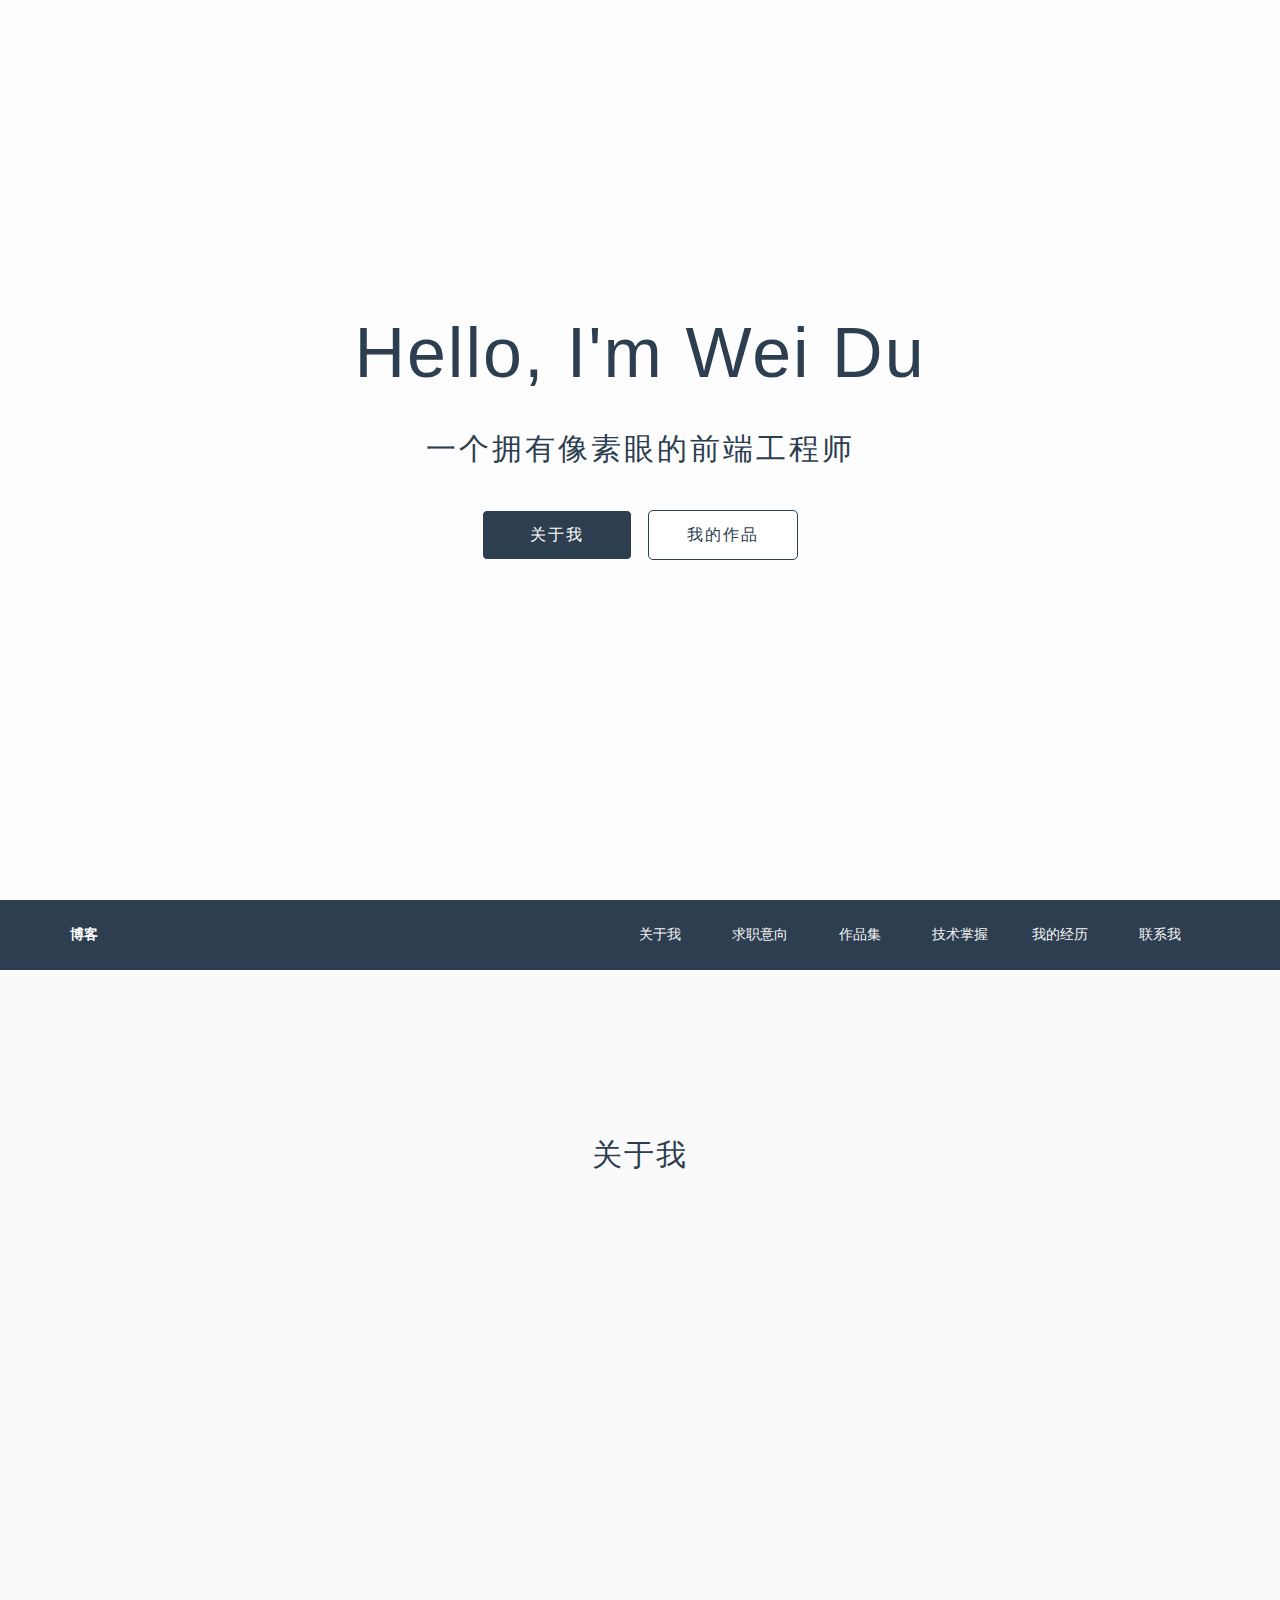
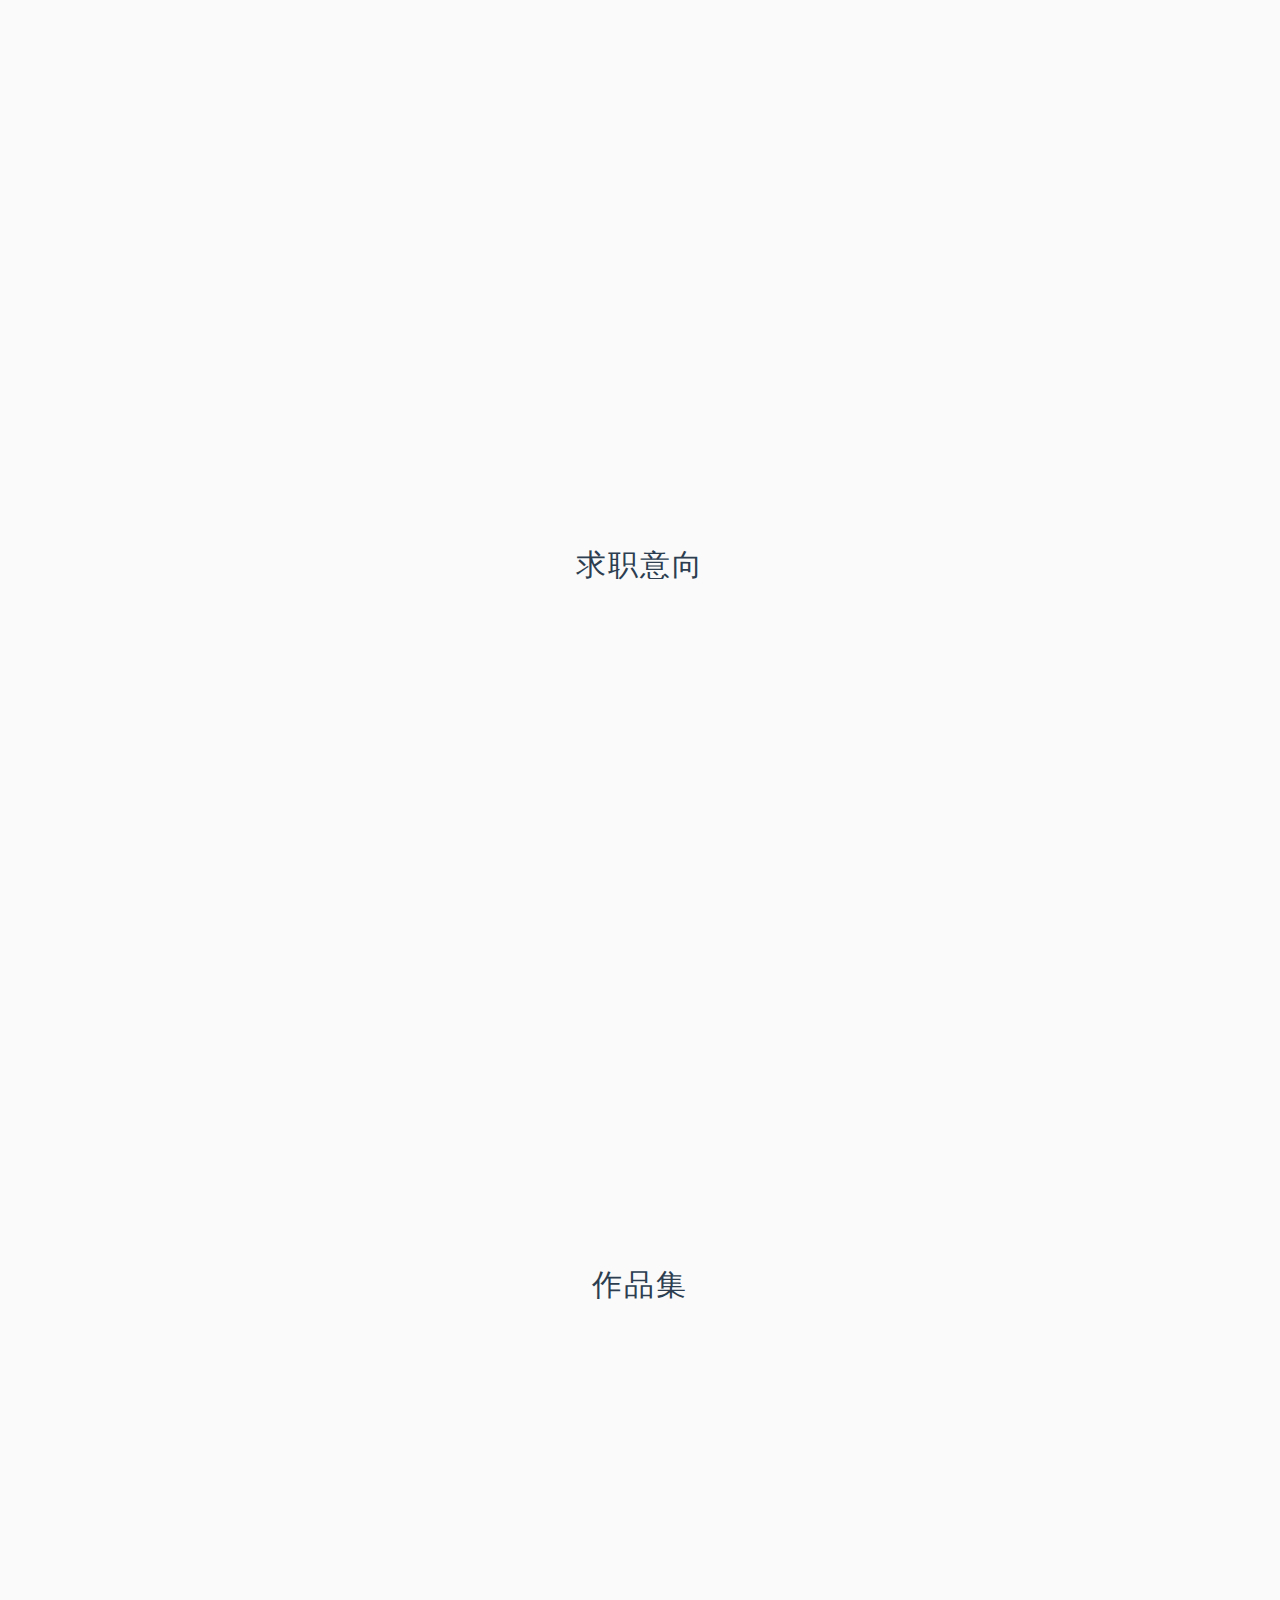
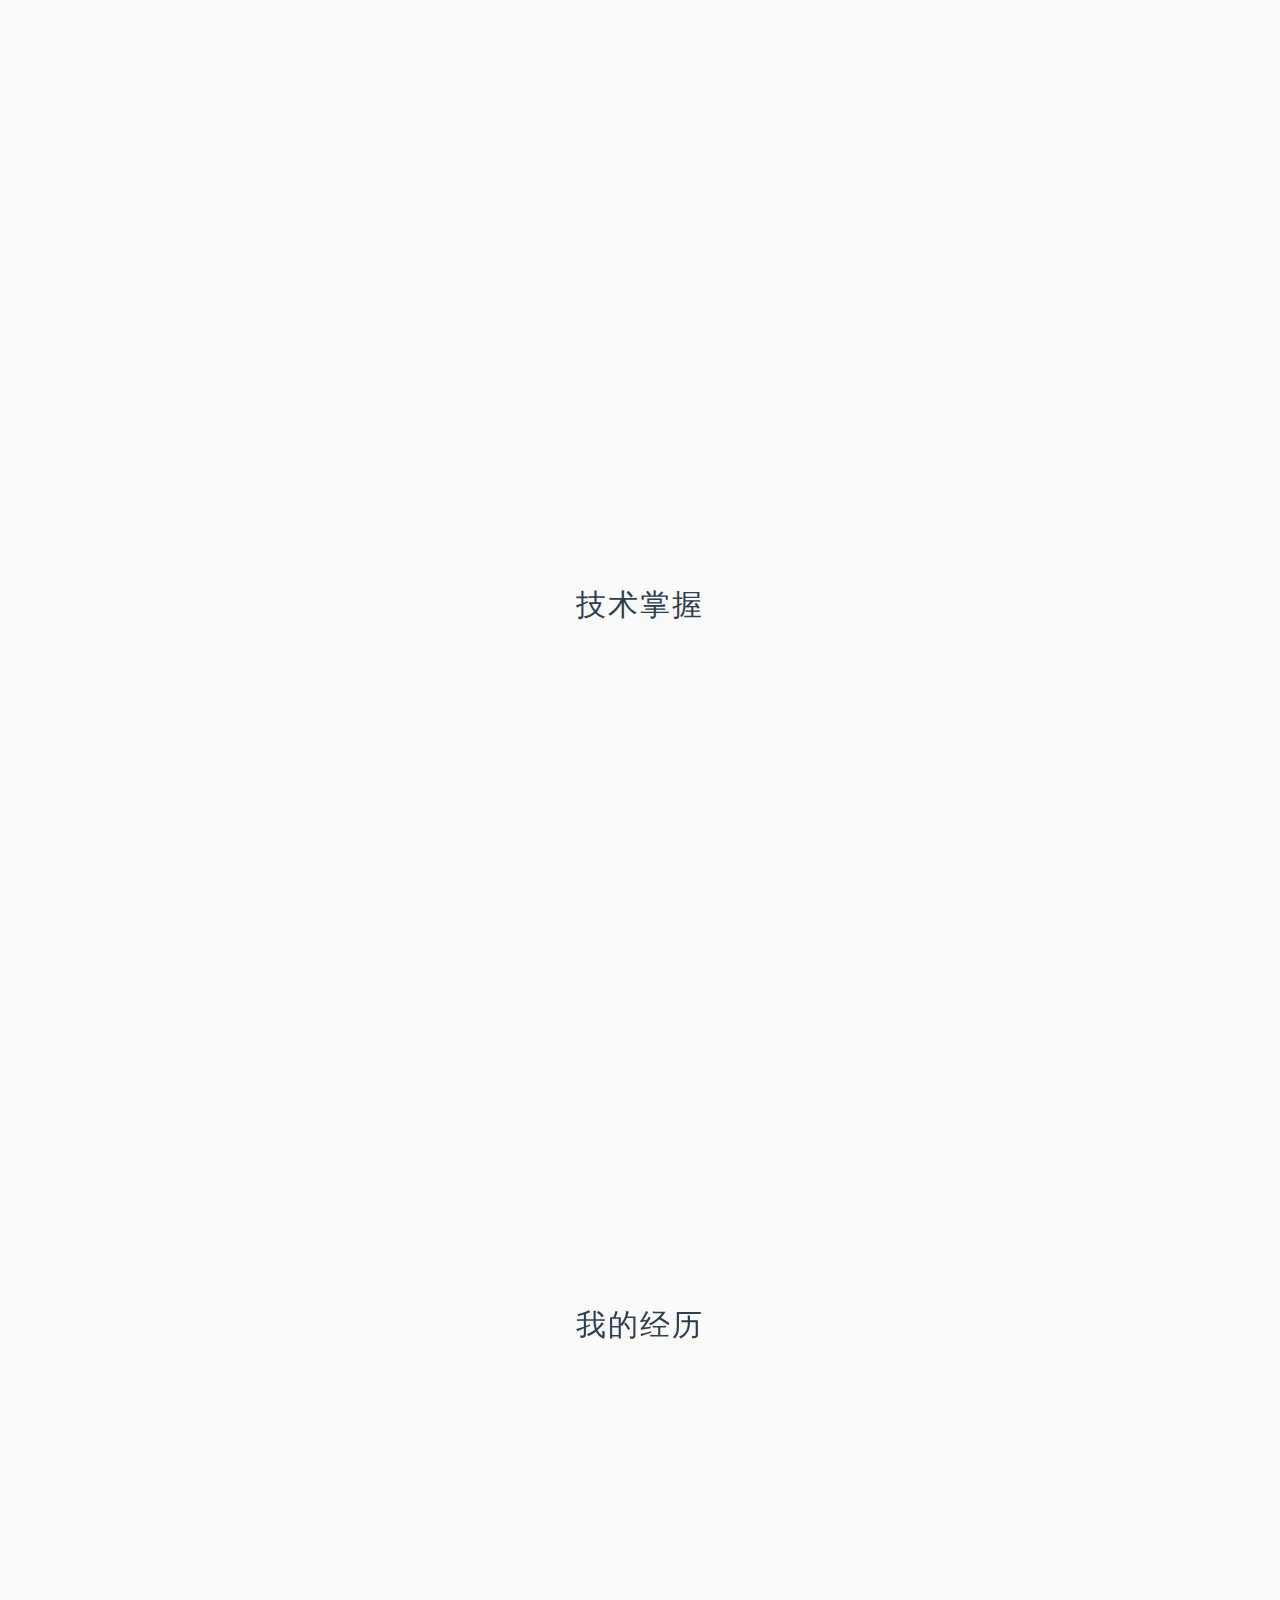
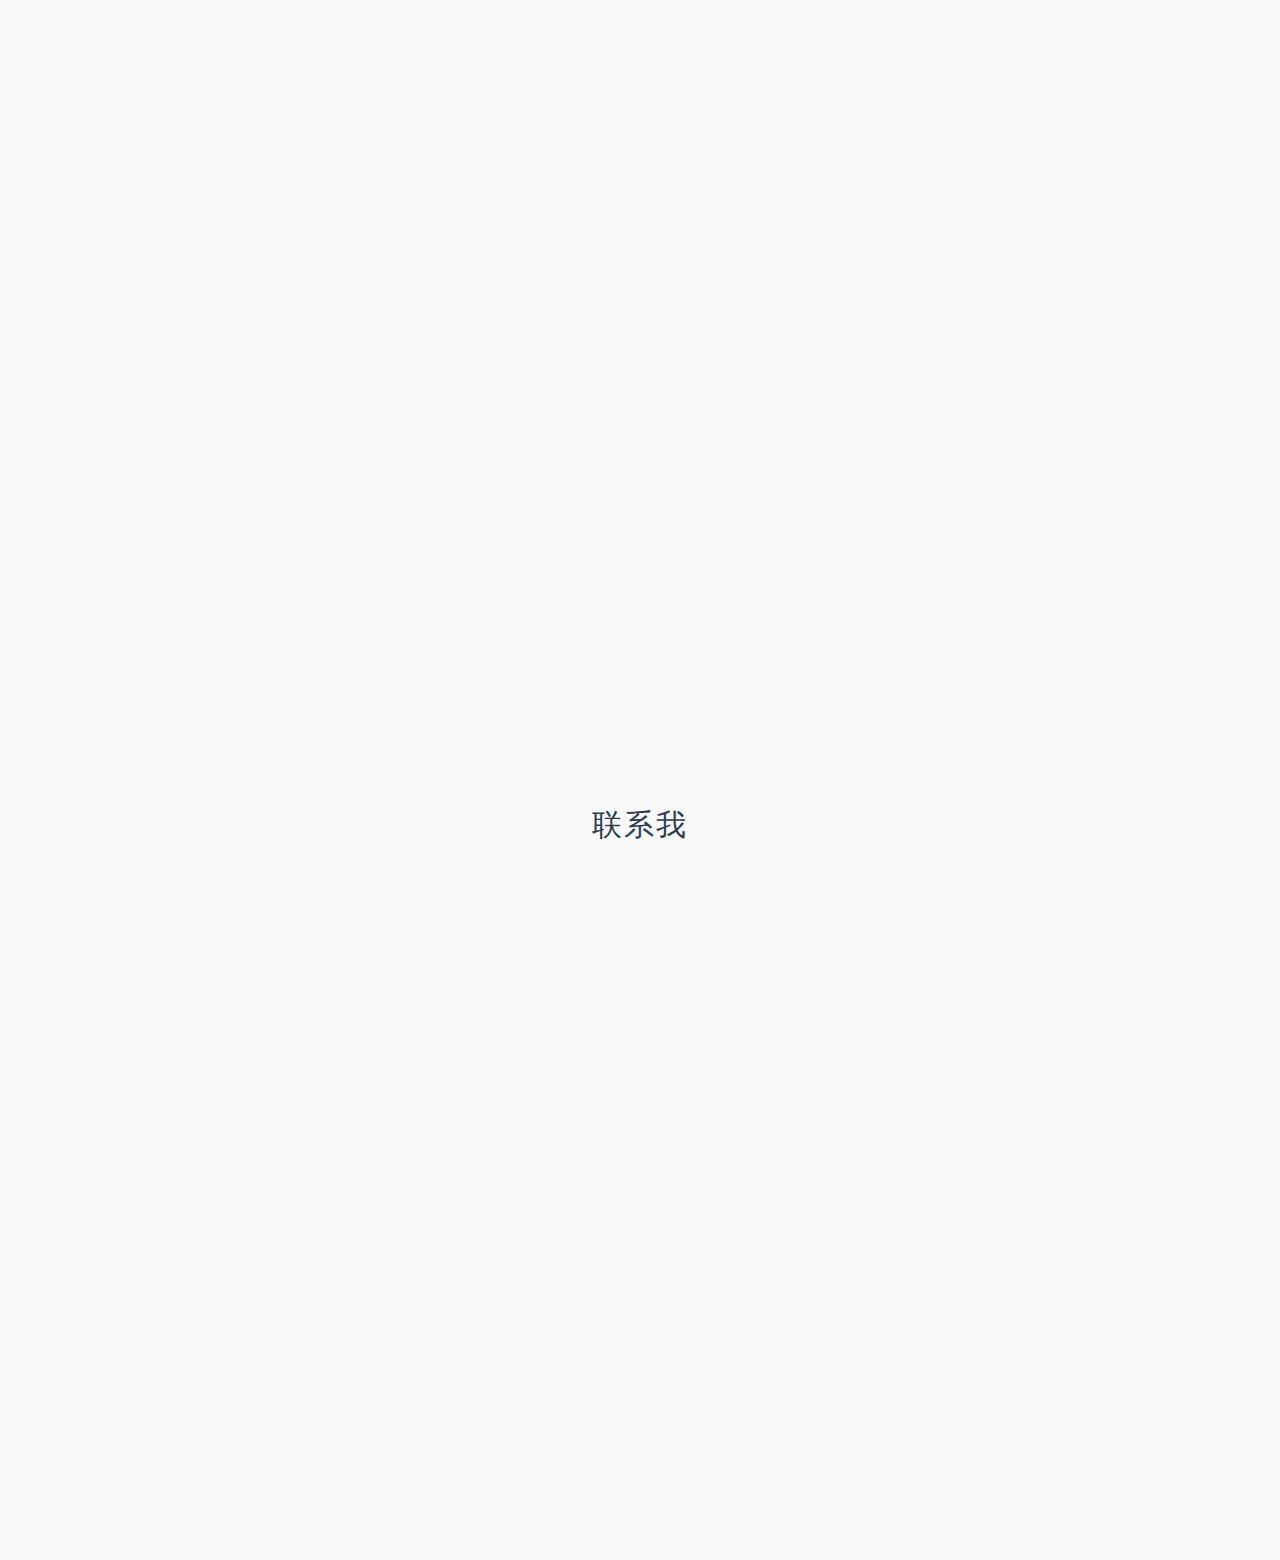
<file: index.html>
<!DOCTYPE html>
<html lang="en">

<head>
	<meta charset="UTF-8">
	<meta name="viewport" content="initial-scale=1, maximum-scale=1, minimum-scale=1, user-scalable=no">
	<meta http-equiv="Content-Type" content="text/html; charset=utf-8">
	<meta name="keywords" content="web前端个人简历,web前端,杜伟简历,Redspite,前端个人博客,前端工程师">
	<meta name="description" content="杜伟WEB前端工程师的个人简历">
	<meta name="author" content="杜伟,Redspite">
	<title>Web前端工程师简历</title>

	<link rel="stylesheet" href="css/bootstrap.min.css">
	<link rel="stylesheet" href="css/base.css" type="text/css">
	<link rel="stylesheet" href="css/cv.css">
	<!--[if lte IE 9]>
    <script type="text/javascript">
        window.location = "http://www.xiaoyuezhang.com/error.html"
    </script>
<![endif]-->
	<!-- xiaoyuezhang.com Baidu tongji analytics -->
	<script>
		var _hmt = _hmt || [];
		(function () {
			var hm = document.createElement("script");
			hm.src = "//hm.baidu.com/hm.js?f87e415f9d1f6111b1d34c5f96927d9b";
			var s = document.getElementsByTagName("script")[0];
			s.parentNode.insertBefore(hm, s);
		})();
	</script>
</head>

<body>
	<audio autoplay loop src="./xiaohong.mp3"></audio>
	<!-- <div style="width: 100px; height: 30px; background-color: red; position: fixed;right: 0px;top:50%;text-align: center;line-height: 24px;font-size: 21px; border-radius: 8px;z-index: 999;"><a href="https://dutianlong.github.io/index.html" style="text-decoration: none;"><span style="color: yellow;">跳转作品集</span></a></div> -->
	<div class="content ">
		<div class="cv-container">
			<div id="section1" class="section active">
				<div id="top" title="顶部">
					<img src="image/top.png" alt="回到顶部">
				</div>
				<div class="myIntro">
					<h1 class="fade">Hello, I'm Wei Du</h1>
					<h3 class="fade">一个拥有像素眼的前端工程师</h3>
					<span class="active fade" id="abMe">关于我</span>
					<span id="mypro" class="fade">我的作品</span>
				</div>
				<ul class="bg-img">
					<li></li>
					<li></li>
					<li></li>
					<li></li>
				</ul>
			</div>

			<div id="section2" class="section">
				<!-- 导航条-->
				<div id="nav-bar" class="bar">
					<div class="container">

						<a href="./drip.html">
							<div class="fl">博客</div>
						</a>
						<ul class="fr nav-ul">
							<li>关于我</li>
							<li>求职意向</li>
							<li>作品集</li>
							<li>技术掌握</li>
							<li>我的经历</li>
							<li>联系我</li>
						</ul>
						<div class="fr more-nav">
							<img src="image/more.png" alt="更多">
						</div>
					</div>
					<ul class="nav-ul nav-xs-ul">
						<li>关于我</li>
						<li>求职意向</li>
						<li>作品集</li>
						<li>技术掌握</li>
						<li>我的经历</li>
						<li>联系我</li>
					</ul>
				</div>

				<!--关于我-->
				<h2>关于我</h2>
				<hr>
				<div class="center fades">
					<p class="center"><img src="image/mypic.jpg" alt="头像" /></p>
					<div class="my-intro">
						<p>我叫杜伟，29岁，坐标大同，是一名前端工程师。前端是一门有容乃大的行业, 里边有很多美的东西,我爱美所以爱前端。
						</p>
						<p>学习的路还很长，志同道合的朋友可以加我，一起进步。 我的微信(注明来意)
							<a href="image/qrcode.jpg" target="_blank" id="qrcode"><img src="image/weixin.jpg"
									alt="xiaoyue930930" /></a>。
						</p>
						<!-- <p>我的另一个介绍网页<a href="https://dutianlong.github.io">dutianlong.github.io</a></p> -->
						<div style="height: 50px;"></div>
						<ul>
							<li><span>熟练掌握 photoshop 软件，以及 AxurePR 原型界面软件 ;&nbsp;</span><br></li>
							<li><span style="line-height: 1.5; background-color: inherit;">支持 w3c 规范的前台网页重构,对 DIV+CSS
									盒子模型布局有深刻的理解；</span><span
									style="text-align: -webkit-match-parent; line-height: 1.5; background-color: inherit;">熟悉掌握
									JavaScript编</span><span
									style="text-align: -webkit-match-parent; line-height: 1.5; background-color: inherit;">程基本原理，以及面向对象编程思想,与基于jquery的插件拓展思维；&nbsp;</span>
							</li>
							<li><span
									style="line-height: 1.5; background-color: inherit;">对于JS高级里面(闭包，作用域等有一定的认识)掌握并使用前端框架
									bootstrap、fullpage 、ejs 、</span><span
									style="line-height: 1.5; background-color: inherit;">angularjs 、jQuery
									、jQuerymobile等,掌握MVVM架构开发结构；</span><br></li>
							<li><span style="line-height: 1.5; background-color: inherit;">熟悉 HTML5 语义化标签编程和 CSS3
									结构选择器和动画并加以使用；&nbsp;</span><br></li>
							<li><span style="line-height: 1.5; background-color: inherit;">熟悉掌握 HTML5 Canvas 、离线缓存 和
									本地储存 技术对后台 nodejs+MySql+express 的服务器搭建,并</span><span
									style="line-height: 1.5; background-color: inherit;">熟悉 Ajax 后台的异步刷新</span></li>
							<li><span
									style="line-height: 1.5; background-color: inherit;">具有很强的业务需求分析能力、问题定位和沟通表达能力.</span><br>
							</li>
							<li><span
									style="line-height: 1.5; background-color: inherit;">具备较强的学习能力和主动性，有良好的时间和流程意识.</span><br>
							</li>
						</ul>

					</div>
				</div>
			</div>
			<div id="section3" class="section">
				<h2>求职意向</h2>
				<hr>
				<div class="container center fades">
					<div class="col-md-3 col-xs-6 skill-ps skill">
						<p><img src="image/web.png" alt="切图"></p>
						<p class="ptitle">PS切图</p>
						<p>从PSD上切出页面需要的图片</p>
						<p>将小图标合成spirts优化。</p>
					</div>
					<div class="col-md-3 col-xs-6 skill-web skill">
						<p><img src="image/css.png" alt="css"></p>
						<p class="ptitle">网页制作</p>
						<p>响应式页面,简单不冗余代码。</p>
						<p>css3流畅动画效果，兼容不同浏览器。</p>
					</div>
					<div class="col-md-3 col-xs-6 skill-js skill">
						<p><img src="image/js.png" alt="js"></p>
						<p class="ptitle">前端功能</p>
						<p>用JS完成常见的前端功能特效</p>
						<p>用AJAX读取后台数据。</p>
					</div>
					<div class="col-md-3 col-xs-6 skill-h5 skill">
						<p><img src="image/h5.png" alt="h5"></p>
						<p class="ptitle">h5页面</p>
						<p>移动端页面的书写</p>
						<p>兼容平板、安卓、不同终端。</p>
					</div>
				</div>
			</div>
			<div id="section4" class="section">
				<h2>作品集</h2>
				<hr>
				<div class="container center fades">
					<p class="center intros">写jq前端功能的时候，我的宗旨是能手写就手写，不依赖插件。手写代码更简洁高效，也更能提升自己技术。</p>
					<div class="col-md-3 col-xs-6">
						<div class="imgbox">
							<img src="image/01.jpg" alt="作品配图">
						</div>
						<a href="cart.html" target="_blank">
							<div class="zp-cover">
								<h4>商城类页面</h4>
								<p>购物车结算jq，订单的选择或删除、金额的计算。</p>
								<img src="image/search.png" alt="查看">
							</div>
						</a>
					</div>
					<div class="col-md-3 col-xs-6">
						<div class="imgbox">
							<img src="image/06.jpg" alt="作品配图">
						</div>
						<a href="http://www.cbecm.com/Analysis/Gametest/pc_test" target="_blank">
							<div class="zp-cover" style="top: 45%">
								<h4>测试类页面</h4>
								<p>AJAX获取后台数据，用数组读取选项与题目。记录测试者的选项返给后台。</p>
								<img src="image/search.png" alt="查看">
							</div>
						</a>
					</div>
					<div class="col-md-3 col-xs-6 ">
						<div class="imgbox">
							<img src="image/02.jpg" alt="作品配图">
						</div>
						<a href="http://www.cbecm.com/Live/Index/index" target="_blank">
							<div class="zp-cover">
								<h4>直播类页面</h4>
								<p>直播页面响应式，css3 jq运用较多</p>
								<img src="image/search.png" alt="查看">
							</div>
						</a>
					</div>
					<div class="col-md-3 col-xs-6 ">
						<div class="imgbox">
							<img src="image/03.jpg" alt="作品配图">
						</div>
						<a href="http://www.cbecm.com/Anchor/Anchor/anchor" target="_blank">
							<div class="zp-cover">
								<h4>列表类页面</h4>
								<p>无缝轮播手写，花瓣动画。</p>
								<img src="image/search.png" alt="查看">
							</div>
						</a>
					</div>
					<div class="col-md-3 col-xs-6 ">
						<div class="imgbox">
							<img src="image/04.jpg" alt="作品配图">
						</div>
						<a href="http://www.cbecm.com/Anchor/Anchor/anchor_detai?id=RjA4QzAyMzUtNERCNC04MjM1LUY2NTQtQUM2NTdGMkQ4OTcx"
							target="_blank">
							<div class="zp-cover">
								<h4>详情类页面</h4>
								<p>视频播放，富文本编辑器手写。</p>
								<img src="image/search.png" alt="查看">
							</div>
						</a>
					</div>
					<div class="col-md-3 col-xs-6 ">
						<div class="imgbox">
							<img src="image/05.jpg" alt="作品配图">
						</div>
						<a href="http://www.cbecm.com/Home/Index/index" target="_blank">
							<div class="zp-cover">
								<h4>官网类首页</h4>
								<p>多数据响应式网页，能兼容不同大小电脑分辨率</p>
								<img src="image/search.png" alt="查看">
							</div>
						</a>
					</div>

					<div class="col-md-3 col-xs-6 ">
						<div class="imgbox">
							<img src="image/07.jpg" alt="作品配图">
						</div>
						<a href="http://www.cbecm.com/Live/Index/m_index" target="_blank">
							<div class="zp-cover">
								<h4>移动端页面</h4>
								<p>列表页，兼容安卓、ios、平板</p>
								<img src="image/search.png" alt="查看">
							</div>
						</a>
					</div>
					<div class="col-md-3 col-xs-6">
						<div class="imgbox">
							<img src="image/08.jpg" alt="作品配图">
						</div>
						<a href="drip.html" target="_blank">
							<div class="zp-cover">
								<h4>我的技术博客</h4>
								<p>自己平时的知识点积累~</p>
								<img src="image/search.png" alt="查看">
							</div>
						</a>
					</div>
				</div>
			</div>
			<div id="section5" class="section">
				<h2>技术掌握</h2>
				<hr>
				<div class="container center fades">
					<div class="col-md-3 col-xs-6">
						<div class="wrap-box">
							<div class="circle-wrap clip-auto">
								<div class="left-clip percent"></div>
								<div class="right-clip percent"></div>
							</div>
							<div class="circle-num">
								<span>90</span>%
							</div>
						</div>
						<p class="ptitle">HTML5</p>
					</div>
					<div class="col-md-3 col-xs-6">
						<div class="wrap-box">
							<div class="circle-wrap clip-auto">
								<div class="left-clip percent"></div>
								<div class="right-clip percent"></div>
							</div>
							<div class="circle-num">
								<span>90</span>%
							</div>
						</div>
						<p class="ptitle">CSS3</p>
					</div>
					<div class="col-md-3 col-xs-6">
						<div class="wrap-box">
							<div class="circle-wrap clip-auto">
								<div class="left-clip percent"></div>
								<div class="right-clip percent"></div>
							</div>
							<div class="circle-num">
								<span>85</span>%
							</div>
						</div>
						<p class="ptitle">JQ</p>
					</div>
					<div class="col-md-3 col-xs-6">
						<div class="wrap-box">
							<div class="circle-wrap clip-auto">
								<div class="left-clip percent"></div>
								<div class="right-clip percent"></div>
							</div>
							<div class="circle-num">
								<span>80</span>%
							</div>
						</div>
						<p class="ptitle">JS</p>
					</div>

					<div class="col-md-3 col-xs-6">
						<div class="wrap-box">
							<div class="circle-wrap clip-auto">
								<div class="left-clip percent"></div>
								<div class="right-clip percent"></div>
							</div>
							<div class="circle-num">
								<span>90</span>%
							</div>
						</div>
						<p class="ptitle">Bootstrap</p>
					</div>
					<div class="col-md-3 col-xs-6">
						<div class="wrap-box">
							<div class="circle-wrap clip-auto">
								<div class="left-clip percent"></div>
								<div class="right-clip percent"></div>
							</div>
							<div class="circle-num">
								<span>90</span>%
							</div>
						</div>
						<p class="ptitle">VUE</p>
					</div>
					<div class="col-md-3 col-xs-6">
						<div class="wrap-box">
							<div class="circle-wrap clip-auto">
								<div class="left-clip percent"></div>
								<div class="right-clip percent"></div>
							</div>
							<div class="circle-num">
								<span>90</span>%
							</div>
						</div>
						<p class="ptitle">MySql/Oracle/Sql</p>
					</div>
					<div class="col-md-3 col-xs-6">
						<div class="wrap-box">
							<div class="circle-wrap clip-auto">
								<div class="left-clip percent"></div>
								<div class="right-clip percent"></div>
							</div>
							<div class="circle-num">
								<span>90</span>%
							</div>
						</div>
						<p class="ptitle">Java</p>
					</div>
					<div class="col-md-3 col-xs-6">
						<div class="wrap-box">
							<div class="circle-wrap clip-auto">
								<div class="left-clip percent"></div>
								<div class="right-clip percent"></div>
							</div>
							<div class="circle-num">
								<span>90</span>%
							</div>
						</div>
						<p class="ptitle">Python</p>
					</div>


				</div>
			</div>
			<div id="section6" class="section">
				<h2>我的经历</h2>
				<hr>
				<div class="container center fades">
					<ul class="my-xp">
						<li>
							<div class="date-box">
								<p>09/2014</p>
								<p>-</p>
								<p>现在</p>
							</div>
							<div class="my-work my-xp-box">
								<strong>新创科技</strong>
								<p class="ptitle">技术部/前端工程师</p>
								<p>负责官网页面制作。PSD切图后构建页面框架</p>
								<p>利用JS、CSS3书写前端功能，让页面更充实丰富</p>
								<p>并将代码上传到代码托管平台上</p>
							</div>
						</li>

						<li>
							<div class="date-box">
								<p>06/2014</p>
								<p>-</p>
								<p>09/2011</p>
							</div>
							<div class="my-school my-xp-box">

								<p class="ptitle">大学</p>

								<p></p>
							</div>
						</li>

					</ul>
				</div>
			</div>
			<div id="section7" class="section">
				<h2>联系我</h2>
				<hr>
				<div class="container center fades">
					<div class="flow">
						<!-- UY BEGIN -->
						<div id="uyan_frame">
							<h1>18351761936</h1>
						</div>
						<script type="text/javascript" src="http://v2.uyan.cc/code/uyan.js?uid=2110329"></script>
						<!-- UY END -->
						<div class="half fr">
						</div>
					</div>
				</div>
			</div>
		</div>


	</div>
	<script>
		// window.location.href="https://www.redspite.com/cv"
	</script>
	<script src="js/jquery-1.11.1.min.js"></script>
	<script src="js/mycv.js"></script>
	<script>
		(function () {
			//百度自动链接推送
			var bp = document.createElement('script');
			var curProtocol = window.location.protocol.split(':')[0];
			if (curProtocol === 'https') {
				bp.src = 'https://zz.bdstatic.com/linksubmit/push.js';
			} else {
				bp.src = 'http://push.zhanzhang.baidu.com/push.js';
			}
			var s = document.getElementsByTagName("script")[0];
			s.parentNode.insertBefore(bp, s);
		})();
	</script>

</body>

</html>
</file>
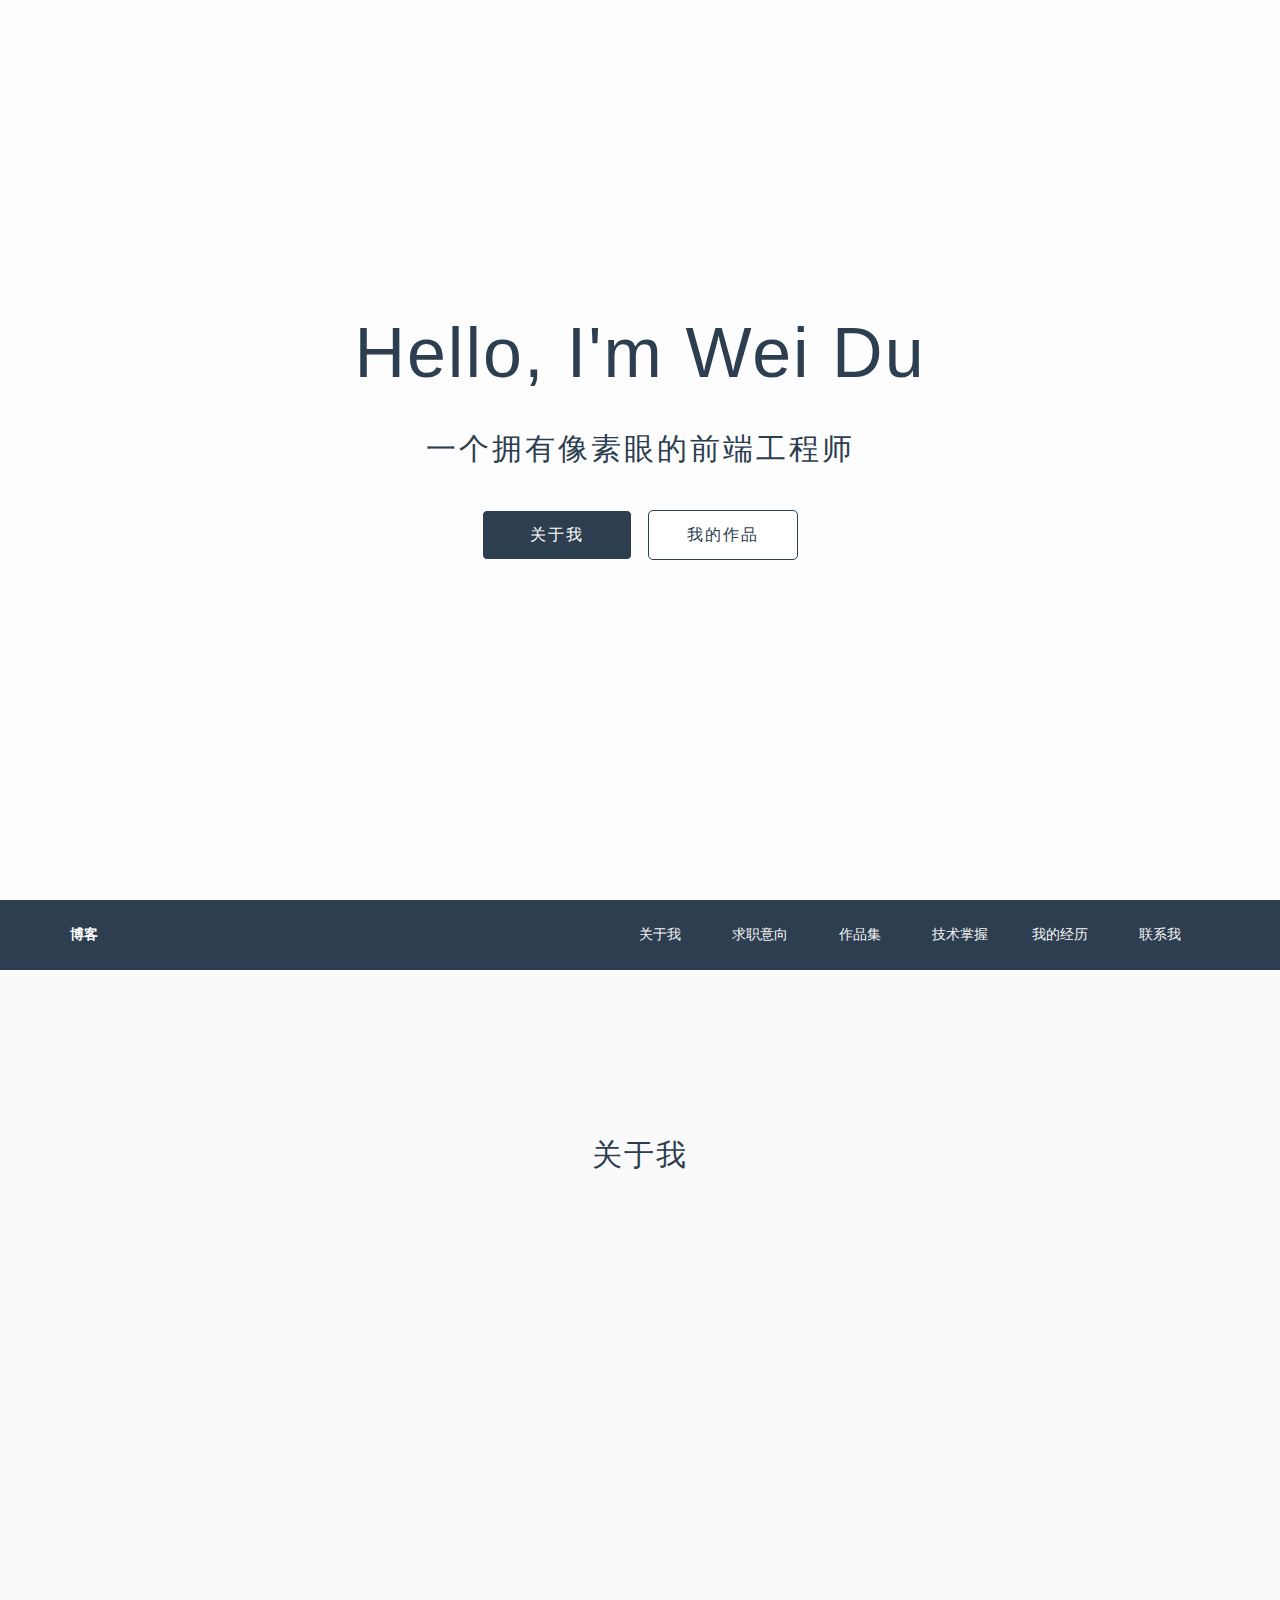
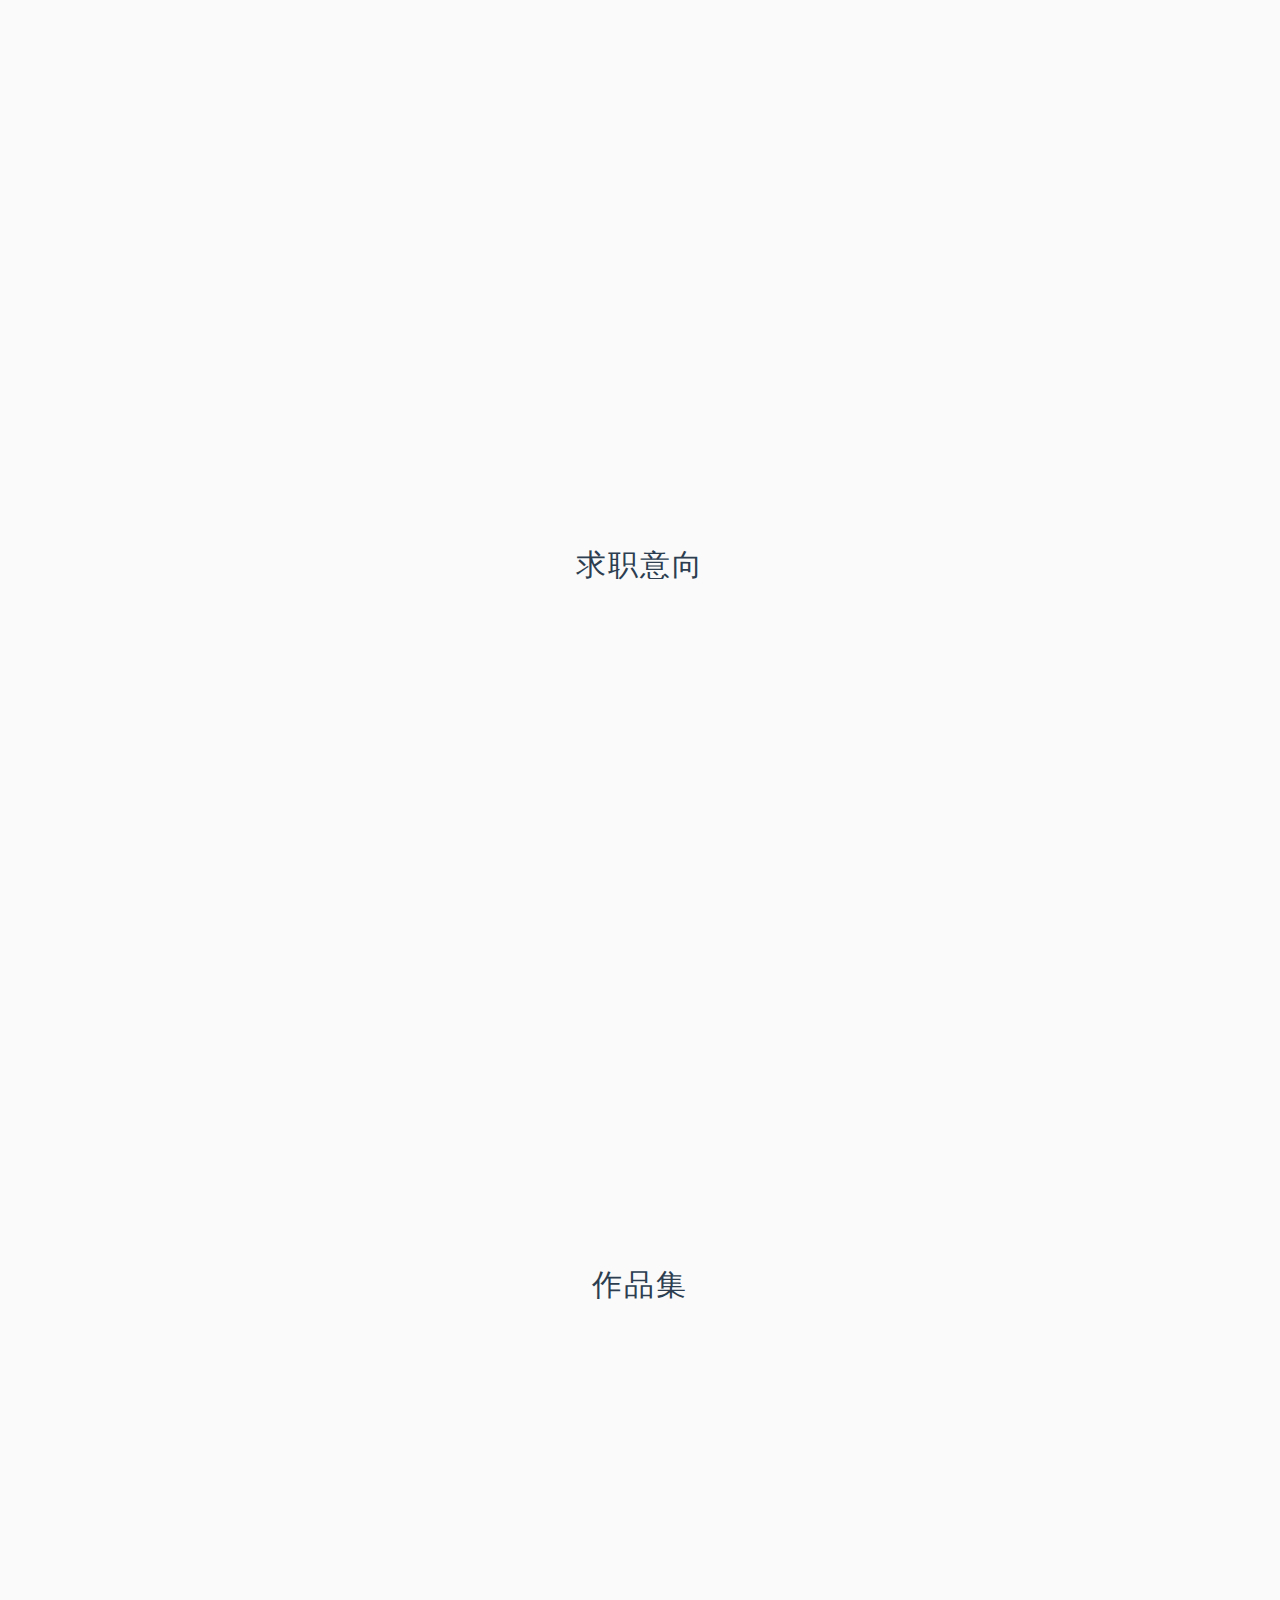
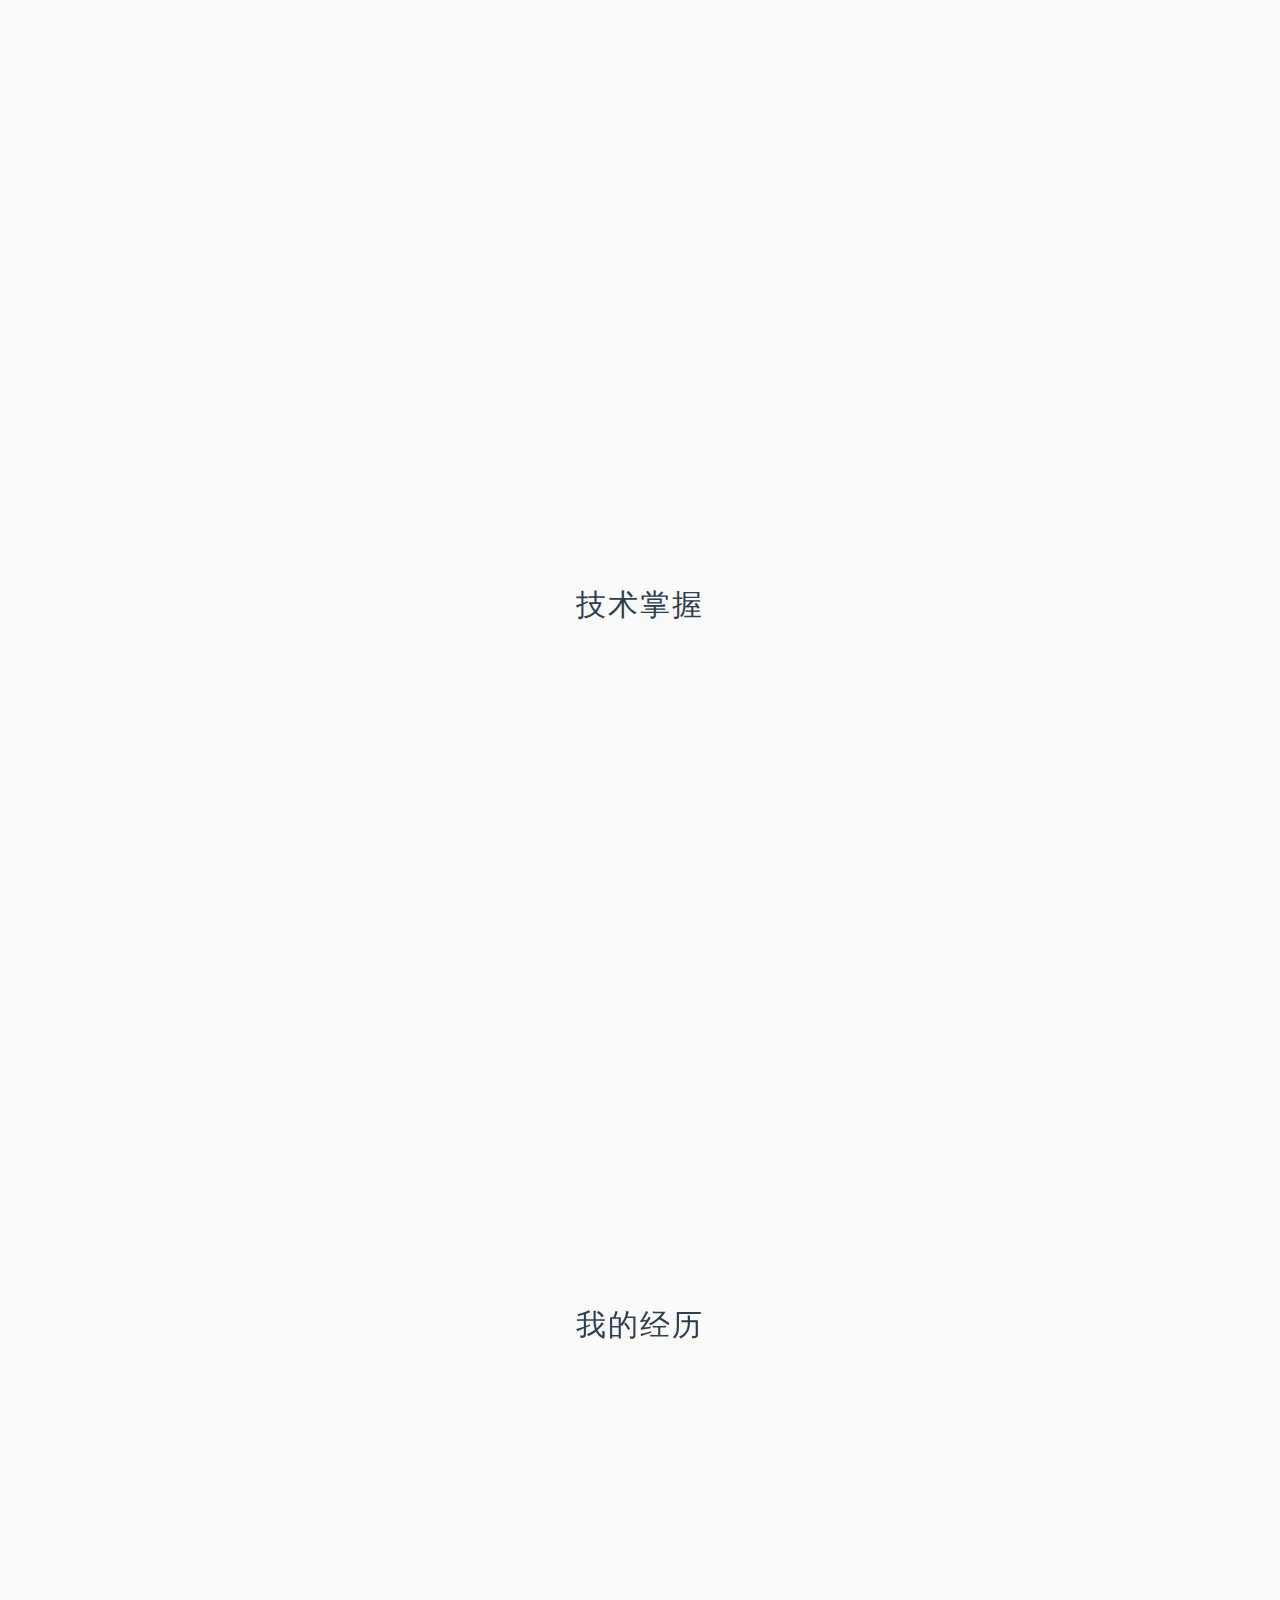
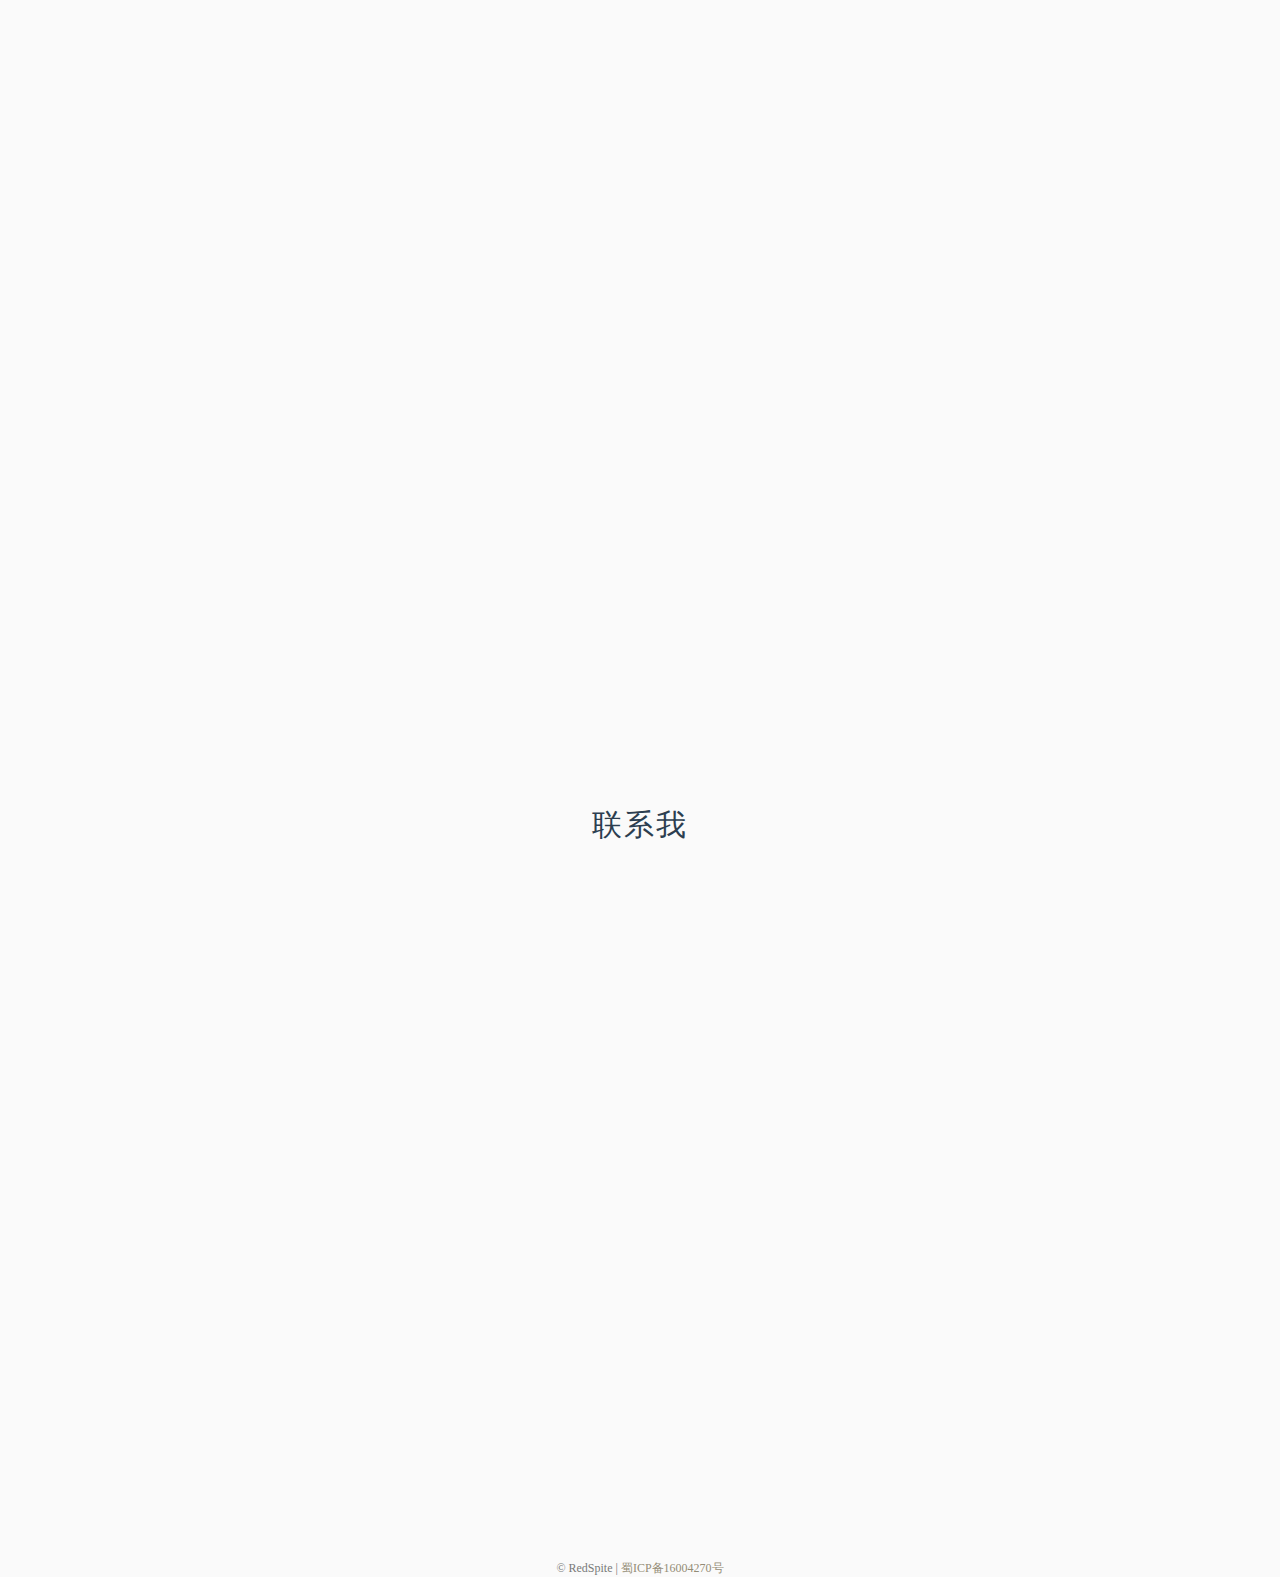
<file: jianli/index.html>
<!DOCTYPE html>
<html lang="en">

<head>
	<meta charset="UTF-8">
	<meta name="viewport" content="initial-scale=1, maximum-scale=1, minimum-scale=1, user-scalable=no">
	<meta http-equiv="Content-Type" content="text/html; charset=utf-8">
	<meta name="keywords" content="web前端个人简历,web前端,张小月简历,Redspite,前端个人博客,前端工程师">
	<meta name="description" content="张小月WEB前端工程师的个人简历">
	<meta name="author" content="张小月,Redspite">
	<title>Web前端工程师简历</title>

	<link rel="stylesheet" href="css/bootstrap.min.css">
	<link rel="stylesheet" href="css/base.css" type="text/css">
	<link rel="stylesheet" href="css/cv.css">
	<!--[if lte IE 9]>
    <script type="text/javascript">
        window.location = "http://www.xiaoyuezhang.com/error.html"
    </script>
<![endif]-->
	<!-- xiaoyuezhang.com Baidu tongji analytics -->
	<script>
		var _hmt = _hmt || [];
		(function () {
			var hm = document.createElement("script");
			hm.src = "//hm.baidu.com/hm.js?f87e415f9d1f6111b1d34c5f96927d9b";
			var s = document.getElementsByTagName("script")[0];
			s.parentNode.insertBefore(hm, s);
		})();
	</script>
</head>

<body>
	<div class="content ">
		<div class="cv-container">
			<div id="section1" class="section active">
				<div id="top" title="顶部">
					<img src="image/top.png" alt="回到顶部">
				</div>
				<div class="myIntro">
					<h1 class="fade">Hello, I'm Wei Du</h1>
					<h3 class="fade">一个拥有像素眼的前端工程师</h3>
					<span class="active fade" id="abMe">关于我</span>
					<span id="mypro" class="fade">我的作品</span>
				</div>
				<ul class="bg-img">
					<li></li>
					<li></li>
					<li></li>
					<li></li>
				</ul>
			</div>

			<div id="section2" class="section">
				<!-- 导航条-->
				<div id="nav-bar" class="bar">
					<div class="container">
						<a href="./drip.html">
							<div class="fl">博客</div>
						</a>
						<ul class="fr nav-ul">
							<li>关于我</li>
							<li>求职意向</li>
							<li>作品集</li>
							<li>技术掌握</li>
							<li>我的经历</li>
							<li>联系我</li>
						</ul>
						<div class="fr more-nav">
							<img src="image/more.png" alt="更多">
						</div>
					</div>
					<ul class="nav-ul nav-xs-ul">
						<li>关于我</li>
						<li>求职意向</li>
						<li>作品集</li>
						<li>技术掌握</li>
						<li>我的经历</li>
						<li>联系我</li>
					</ul>
				</div>

				<!--关于我-->
				<h2>关于我</h2>
				<hr>
				<div class="center fades">
					<p class="center"><img src="image/mypic.jpg" alt="头像" /></p>
					<div class="my-intro">
						<p>我叫杜乐，29岁，坐标大同，是一名前端工程师。前端是一门有容乃大的行业, 里边有很多美的东西,我爱美所以爱前端。
						</p>
						<p>学习的路还很长，志同道合的朋友可以加我，一起进步。 我的微信(注明来意)
							<a href="image/qrcode.jpg" target="_blank" id="qrcode"><img src="image/weixin.jpg"
									alt="xiaoyue930930" /></a>。
						</p>
						<p>我的另一个介绍网页<a href="https://dutianlong.github.io">dutianlong.github.io</a></p>
						<div style="height: 50px;"></div>
						<ul>
							<li><span>熟练掌握 photoshop 软件，以及 AxurePR 原型界面软件 ;&nbsp;</span><br></li>
							<li><span style="line-height: 1.5; background-color: inherit;">支持 w3c 规范的前台网页重构,对 DIV+CSS
									盒子模型布局有深刻的理解；</span><span
									style="text-align: -webkit-match-parent; line-height: 1.5; background-color: inherit;">熟悉掌握
									JavaScript编</span><span
									style="text-align: -webkit-match-parent; line-height: 1.5; background-color: inherit;">程基本原理，以及面向对象编程思想,与基于jquery的插件拓展思维；&nbsp;</span>
							</li>
							<li><span
									style="line-height: 1.5; background-color: inherit;">对于JS高级里面(闭包，作用域等有一定的认识)掌握并使用前端框架
									bootstrap、fullpage 、ejs 、</span><span
									style="line-height: 1.5; background-color: inherit;">angularjs 、jQuery
									、jQuerymobile等,掌握MVVM架构开发结构；</span><br></li>
							<li><span style="line-height: 1.5; background-color: inherit;">熟悉 HTML5 语义化标签编程和 CSS3
									结构选择器和动画并加以使用；&nbsp;</span><br></li>
							<li><span style="line-height: 1.5; background-color: inherit;">熟悉掌握 HTML5 Canvas 、离线缓存 和
									本地储存 技术对后台 nodejs+MySql+express 的服务器搭建,并</span><span
									style="line-height: 1.5; background-color: inherit;">熟悉 Ajax 后台的异步刷新；</span><br>
							</li>
							<li><span
									style="line-height: 1.5; background-color: inherit;">具有很强的业务需求分析能力、问题定位和沟通表达能力；&nbsp;</span><br>
							</li>
							<li><span style="line-height: 1.5; background-color: inherit;">具备较强的学习能力和主动性，有良好的时间和流程意识。
									&nbsp;</span><br></li>
						</ul>

					</div>
				</div>
			</div>
			<div id="section3" class="section">
				<h2>求职意向</h2>
				<hr>
				<div class="container center fades">
					<div class="col-md-3 col-xs-6 skill-ps skill">
						<p><img src="image/web.png" alt="切图"></p>
						<p class="ptitle">PS切图</p>
						<p>从PSD上切出页面需要的图片</p>
						<p>将小图标合成spirts优化。</p>
					</div>
					<div class="col-md-3 col-xs-6 skill-web skill">
						<p><img src="image/css.png" alt="css"></p>
						<p class="ptitle">网页制作</p>
						<p>响应式页面,简单不冗余代码。</p>
						<p>css3流畅动画效果，兼容不同浏览器。</p>
					</div>
					<div class="col-md-3 col-xs-6 skill-js skill">
						<p><img src="image/js.png" alt="js"></p>
						<p class="ptitle">前端功能</p>
						<p>用JS完成常见的前端功能特效</p>
						<p>用AJAX读取后台数据。</p>
					</div>
					<div class="col-md-3 col-xs-6 skill-h5 skill">
						<p><img src="image/h5.png" alt="h5"></p>
						<p class="ptitle">h5页面</p>
						<p>移动端页面的书写</p>
						<p>兼容平板、安卓、不同终端。</p>
					</div>
				</div>
			</div>
			<div id="section4" class="section">
				<h2>作品集</h2>
				<hr>
				<div class="container center fades">
					<p class="center intros">写jq前端功能的时候，我的宗旨是能手写就手写，不依赖插件。手写代码更简洁高效，也更能提升自己技术。</p>
					<div class="col-md-3 col-xs-6">
						<div class="imgbox">
							<img src="image/01.jpg" alt="作品配图">
						</div>
						<a href="cart.html" target="_blank">
							<div class="zp-cover">
								<h4>商城类页面</h4>
								<p>购物车结算jq，订单的选择或删除、金额的计算。</p>
								<img src="image/search.png" alt="查看">
							</div>
						</a>
					</div>
					<div class="col-md-3 col-xs-6">
						<div class="imgbox">
							<img src="image/06.jpg" alt="作品配图">
						</div>
						<a href="http://www.cbecm.com/Analysis/Gametest/pc_test" target="_blank">
							<div class="zp-cover" style="top: 45%">
								<h4>测试类页面</h4>
								<p>AJAX获取后台数据，用数组读取选项与题目。记录测试者的选项返给后台。</p>
								<img src="image/search.png" alt="查看">
							</div>
						</a>
					</div>
					<div class="col-md-3 col-xs-6 ">
						<div class="imgbox">
							<img src="image/02.jpg" alt="作品配图">
						</div>
						<a href="http://www.cbecm.com/Live/Index/index" target="_blank">
							<div class="zp-cover">
								<h4>直播类页面</h4>
								<p>直播页面响应式，css3 jq运用较多</p>
								<img src="image/search.png" alt="查看">
							</div>
						</a>
					</div>
					<div class="col-md-3 col-xs-6 ">
						<div class="imgbox">
							<img src="image/03.jpg" alt="作品配图">
						</div>
						<a href="http://www.cbecm.com/Anchor/Anchor/anchor" target="_blank">
							<div class="zp-cover">
								<h4>列表类页面</h4>
								<p>无缝轮播手写，花瓣动画。</p>
								<img src="image/search.png" alt="查看">
							</div>
						</a>
					</div>
					<div class="col-md-3 col-xs-6 ">
						<div class="imgbox">
							<img src="image/04.jpg" alt="作品配图">
						</div>
						<a href="http://www.cbecm.com/Anchor/Anchor/anchor_detai?id=RjA4QzAyMzUtNERCNC04MjM1LUY2NTQtQUM2NTdGMkQ4OTcx"
							target="_blank">
							<div class="zp-cover">
								<h4>详情类页面</h4>
								<p>视频播放，富文本编辑器手写。</p>
								<img src="image/search.png" alt="查看">
							</div>
						</a>
					</div>
					<div class="col-md-3 col-xs-6 ">
						<div class="imgbox">
							<img src="image/05.jpg" alt="作品配图">
						</div>
						<a href="http://www.cbecm.com/Home/Index/index" target="_blank">
							<div class="zp-cover">
								<h4>官网类首页</h4>
								<p>多数据响应式网页，能兼容不同大小电脑分辨率</p>
								<img src="image/search.png" alt="查看">
							</div>
						</a>
					</div>

					<div class="col-md-3 col-xs-6 ">
						<div class="imgbox">
							<img src="image/07.jpg" alt="作品配图">
						</div>
						<a href="http://www.cbecm.com/Live/Index/m_index" target="_blank">
							<div class="zp-cover">
								<h4>移动端页面</h4>
								<p>列表页，兼容安卓、ios、平板</p>
								<img src="image/search.png" alt="查看">
							</div>
						</a>
					</div>
					<div class="col-md-3 col-xs-6">
						<div class="imgbox">
							<img src="image/08.jpg" alt="作品配图">
						</div>
						<a href="drip.html" target="_blank">
							<div class="zp-cover">
								<h4>我的技术博客</h4>
								<p>自己平时的知识点积累~</p>
								<img src="image/search.png" alt="查看">
							</div>
						</a>
					</div>
				</div>
			</div>
			<div id="section5" class="section">
				<h2>技术掌握</h2>
				<hr>
				<div class="container center fades">
					<div class="col-md-3 col-xs-6">
						<div class="wrap-box">
							<div class="circle-wrap clip-auto">
								<div class="left-clip percent"></div>
								<div class="right-clip percent"></div>
							</div>
							<div class="circle-num">
								<span>90</span>%
							</div>
						</div>
						<p class="ptitle">HTML5</p>
					</div>
					<div class="col-md-3 col-xs-6">
						<div class="wrap-box">
							<div class="circle-wrap clip-auto">
								<div class="left-clip percent"></div>
								<div class="right-clip percent"></div>
							</div>
							<div class="circle-num">
								<span>90</span>%
							</div>
						</div>
						<p class="ptitle">CSS3</p>
					</div>
					<div class="col-md-3 col-xs-6">
						<div class="wrap-box">
							<div class="circle-wrap clip-auto">
								<div class="left-clip percent"></div>
								<div class="right-clip percent"></div>
							</div>
							<div class="circle-num">
								<span>85</span>%
							</div>
						</div>
						<p class="ptitle">JQ</p>
					</div>
					<div class="col-md-3 col-xs-6">
						<div class="wrap-box">
							<div class="circle-wrap clip-auto">
								<div class="left-clip percent"></div>
								<div class="right-clip percent"></div>
							</div>
							<div class="circle-num">
								<span>80</span>%
							</div>
						</div>
						<p class="ptitle">JS</p>
					</div>

					<div class="col-md-3 col-xs-6">
						<div class="wrap-box">
							<div class="circle-wrap clip-auto">
								<div class="left-clip percent"></div>
								<div class="right-clip percent"></div>
							</div>
							<div class="circle-num">
								<span>90</span>%
							</div>
						</div>
						<p class="ptitle">Bootstrap</p>
					</div>
					<div class="col-md-3 col-xs-6">
						<div class="wrap-box">
							<div class="circle-wrap clip-auto">
								<div class="left-clip percent"></div>
								<div class="right-clip percent"></div>
							</div>
							<div class="circle-num">
								<span>90</span>%
							</div>
						</div>
						<p class="ptitle">VUE</p>
					</div>


				</div>
			</div>
			<div id="section6" class="section">
				<h2>我的经历</h2>
				<hr>
				<div class="container center fades">
					<ul class="my-xp">
						<li>
							<div class="date-box">
								<p>09/2017</p>
								<p>-</p>
								<p>现在</p>
							</div>
							<div class="my-work my-xp-box">
								<strong>新创科技</strong>
								<p class="ptitle">技术部/前端工程师</p>
								<p>负责官网页面制作。PSD切图后构建页面框架</p>
								<p>利用JS、CSS3书写前端功能，让页面更充实丰富</p>
								<p>并将代码上传到代码托管平台上</p>
							</div>
						</li>
						<li>
							<div class="date-box">
								<p>09/2017</p>
								<p>-</p>
								<p>09/2015</p>
							</div>
							<div class="my-work my-xp-box">
								<strong>略...</strong>

							</div>
						</li>
						<li>
							<div class="date-box">
								<p>06/2015</p>
								<p>-</p>
								<p>09/2012</p>
							</div>
							<div class="my-school my-xp-box">
								<strong>新华电脑</strong>
								<p class="ptitle">大学专科</p>

								<p></p>
							</div>
						</li>

					</ul>
				</div>
			</div>
			<div id="section7" class="section">
				<h2>联系我</h2>
				<hr>
				<div class="container center fades">
					<div class="flow">
						<!-- UY BEGIN -->
						<div id="uyan_frame">18351761936</div>
						<script type="text/javascript" src="http://v2.uyan.cc/code/uyan.js?uid=2110329"></script>
						<!-- UY END -->
						<div class="half fr">
						</div>
					</div>
				</div>
			</div>
		</div>
		<p class="center beian">© RedSpite | <a
				href="http://www.miitbeian.gov.cn/publish/query/indexFirst.action">蜀ICP备16004270号</a></p>

	</div>
	<script>
		// window.location.href="https://www.redspite.com/cv"
	</script>
	<script src="js/jquery-1.11.1.min.js"></script>
	<script src="js/mycv.js"></script>
	<script>
		(function () {
			//百度自动链接推送
			var bp = document.createElement('script');
			var curProtocol = window.location.protocol.split(':')[0];
			if (curProtocol === 'https') {
				bp.src = 'https://zz.bdstatic.com/linksubmit/push.js';
			} else {
				bp.src = 'http://push.zhanzhang.baidu.com/push.js';
			}
			var s = document.getElementsByTagName("script")[0];
			s.parentNode.insertBefore(bp, s);
		})();
	</script>

</body>

</html>
</file>
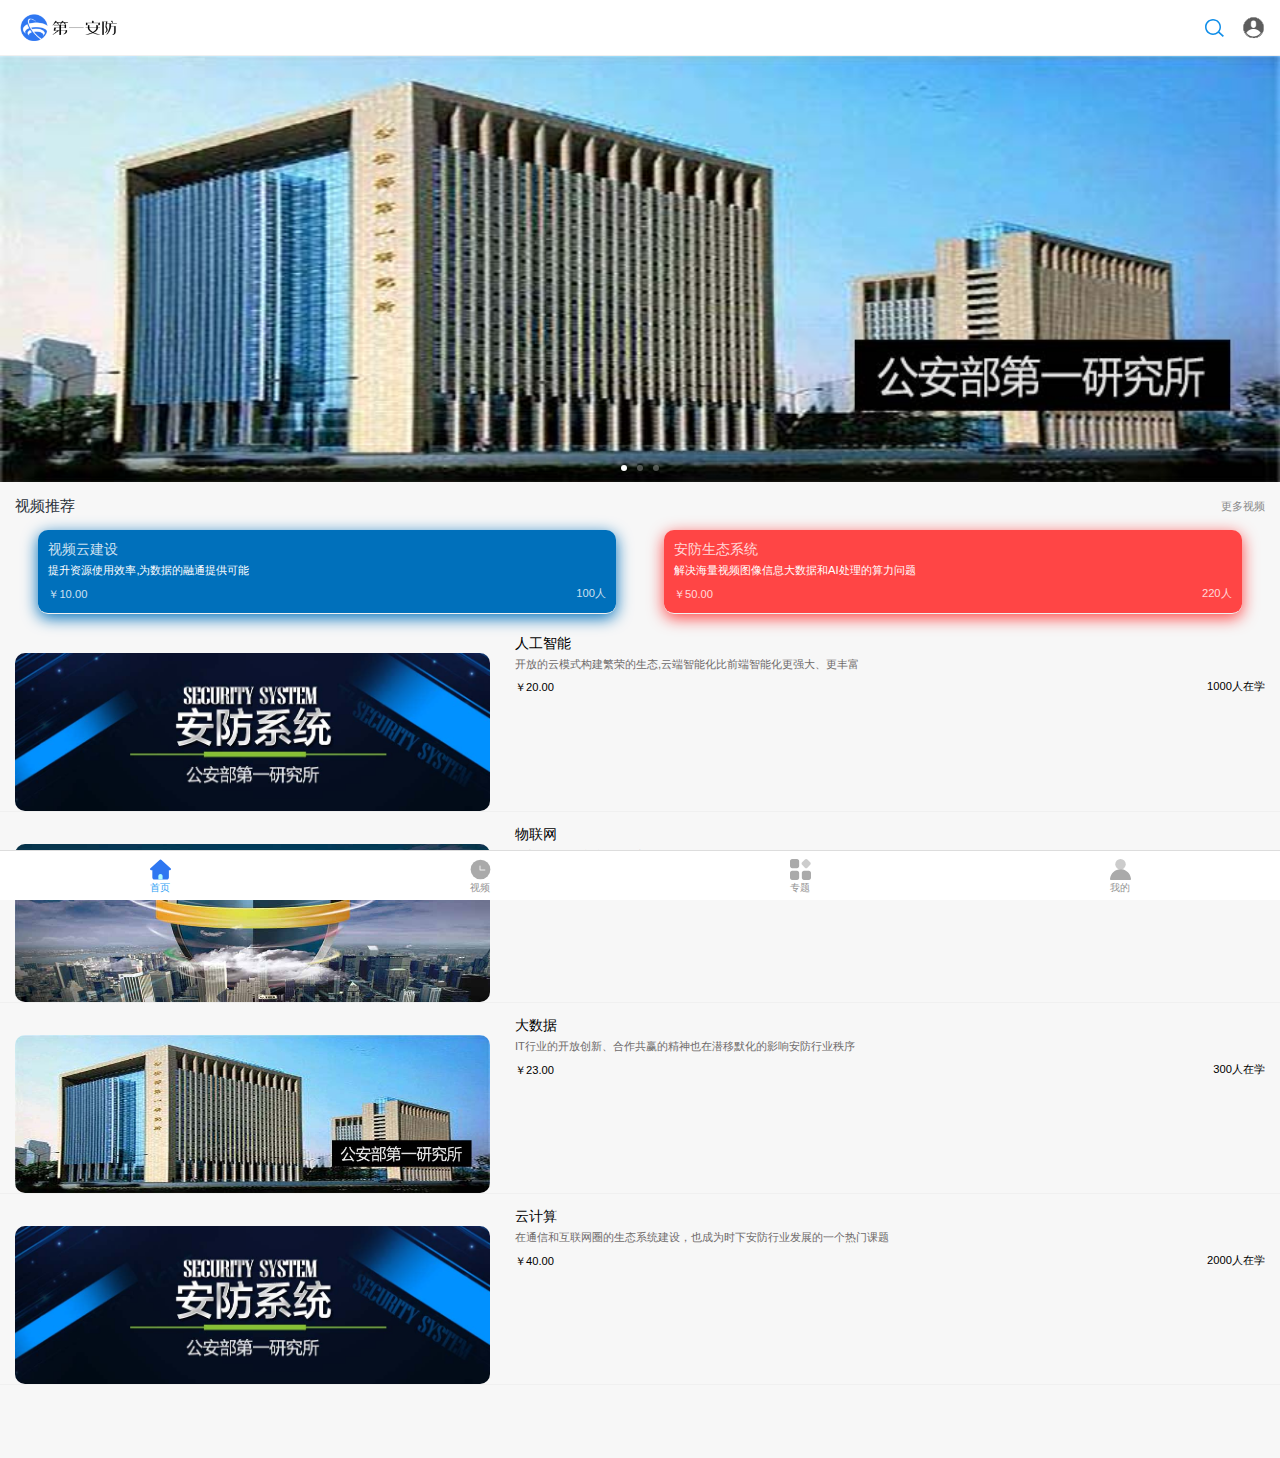
<file: jianli/cc/index.html>
<!DOCTYPE html><html lang="en"><head><meta charset="utf-8"><meta name="viewport" content="width=device-width,initial-scale=1,shrink-to-fit=no,user-scalable=no"><meta name="theme-color" content="#000000"><link rel="manifest" href="./manifest.json"><link rel="shortcut icon" href="./favicon.ico"><title>第一安防</title><link href="./static/css/main.a66a5057.css" rel="stylesheet"></head><body><noscript>You need to enable JavaScript to run this app.</noscript><div id="root"></div><script type="text/javascript" src="./static/js/main.179bb7c3.js"></script></body></html>
</file>
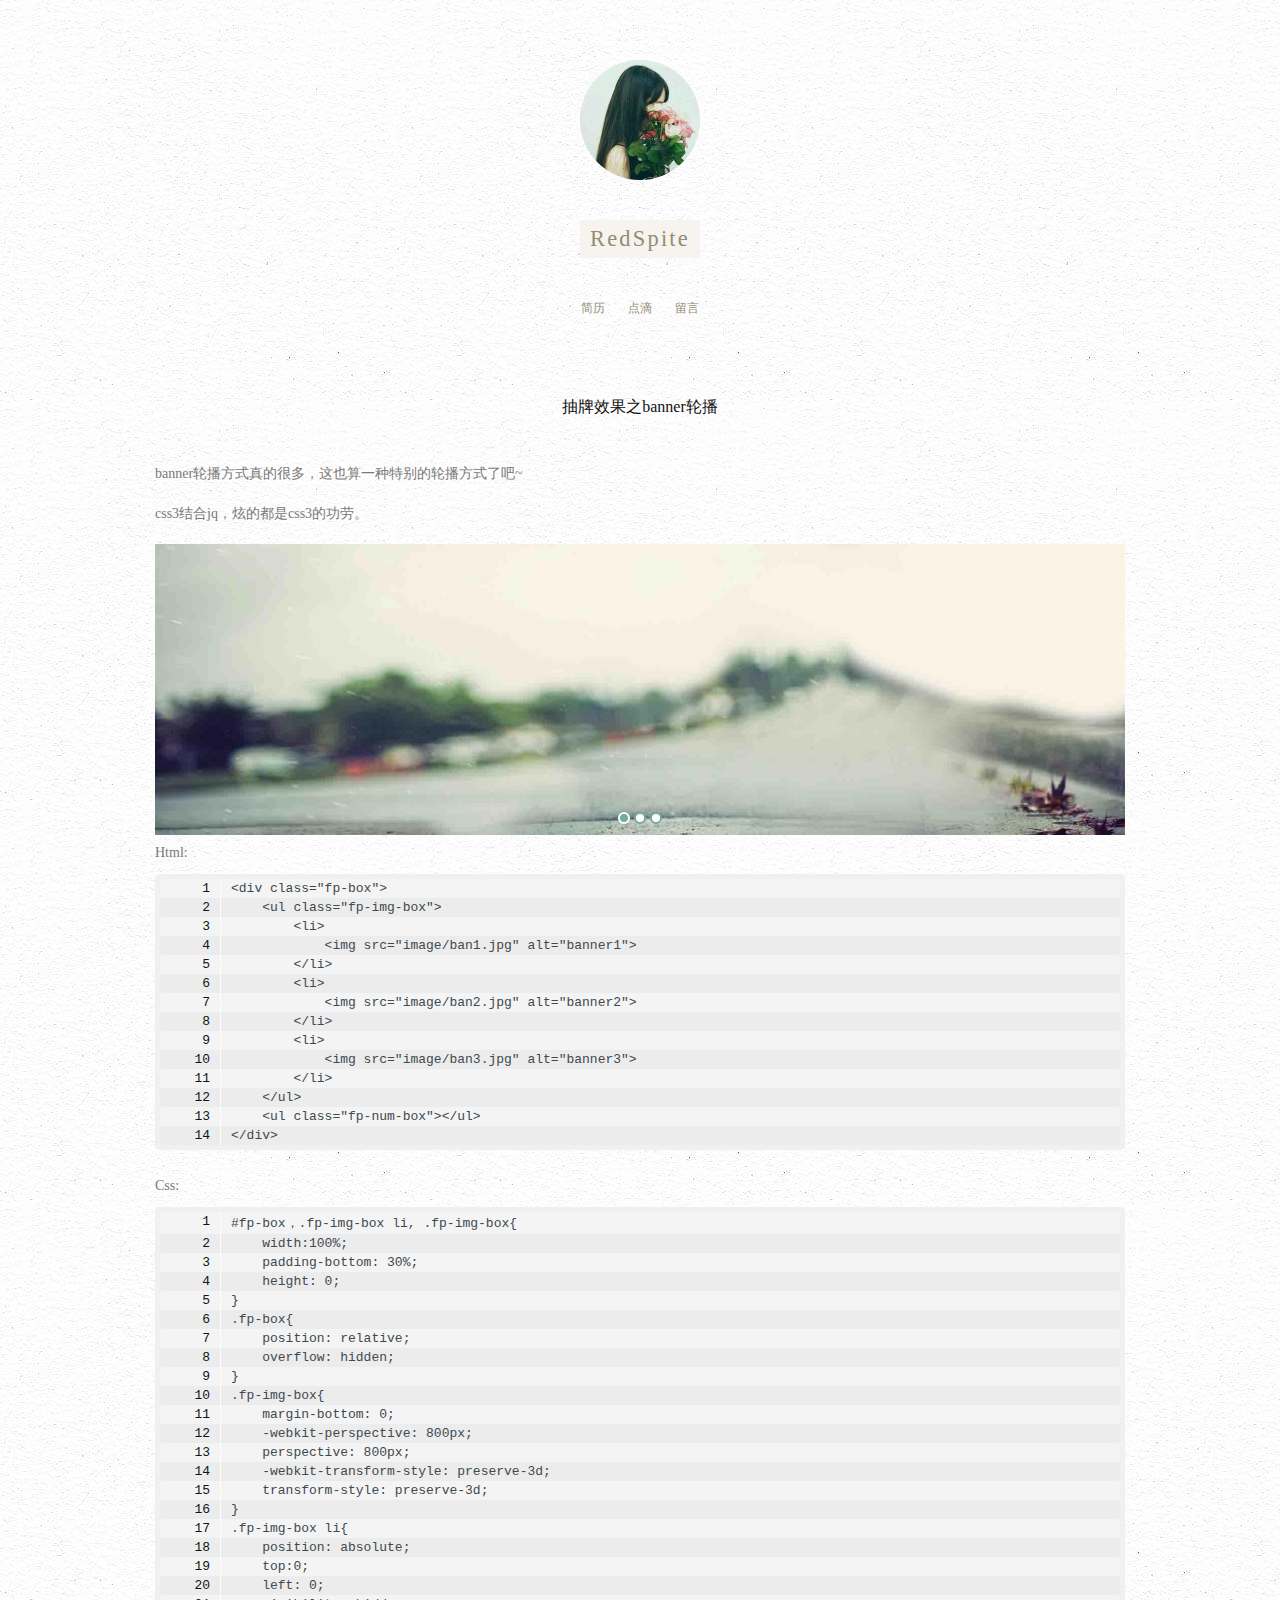
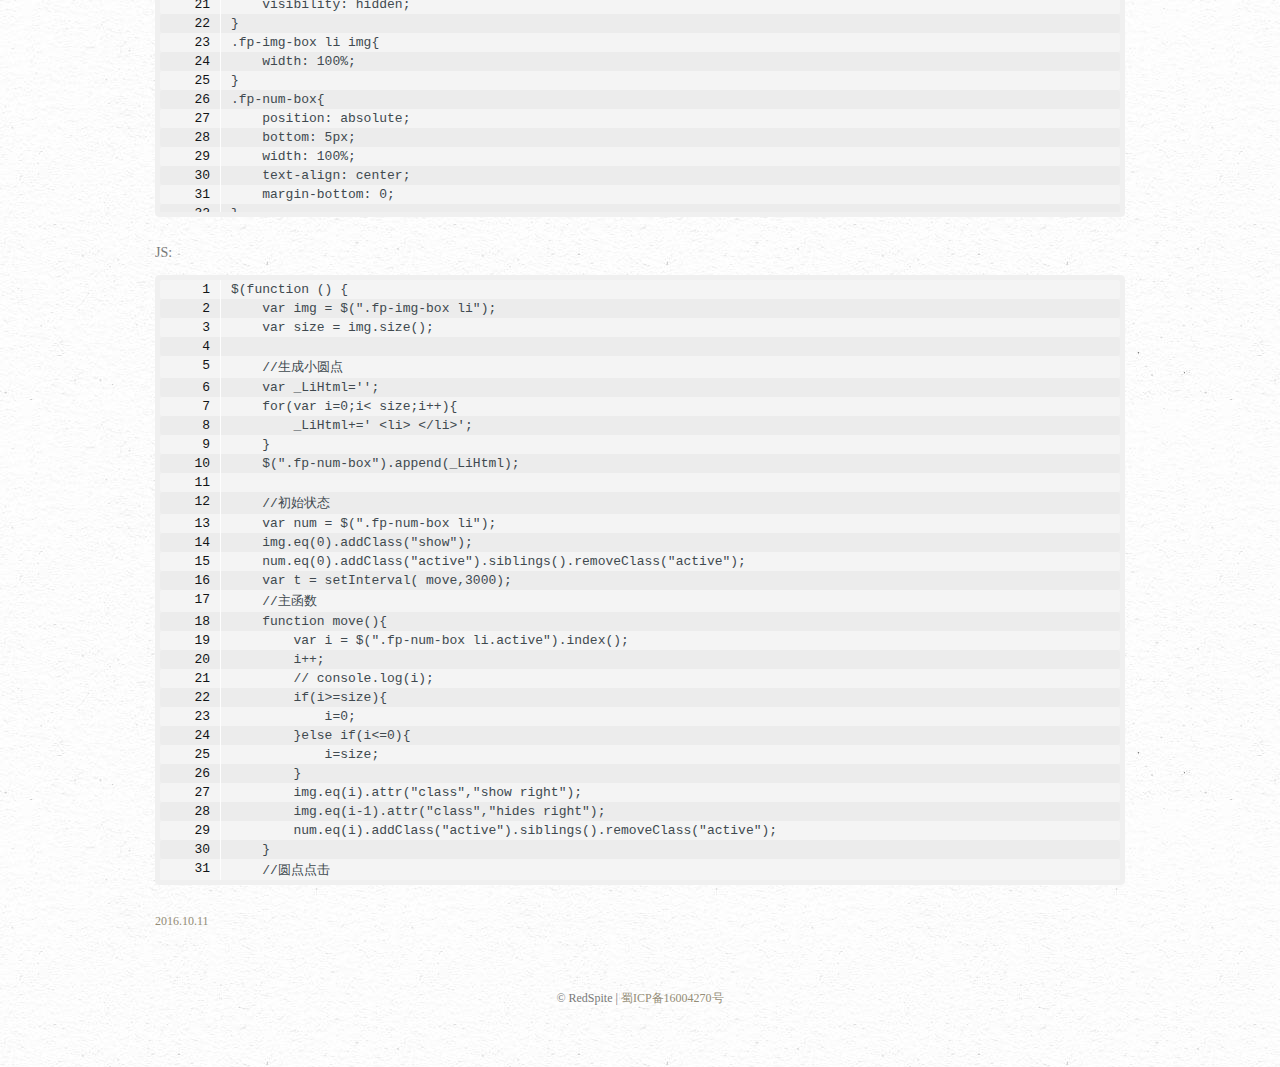
<file: 3dCard.html>
<!DOCTYPE html>
<html lang="en">
<head>
    <meta charset="UTF-8">
    <meta name="viewport" content="initial-scale=1, maximum-scale=1, minimum-scale=1, user-scalable=no">
    <meta http-equiv="Content-Type" content="text/html; charset=utf-8">
    <meta name="keywords" content="张小月,Redspite,web前端,3d轮播,图片切换效果,超炫轮播">
    <meta name="description" content="抽牌效果之banner轮播 文章详情">
    <meta name="author" content="张小月,Redspite">
    <title>RedSpite » 抽牌效果之banner轮播 文章详情</title>

    <link rel="stylesheet" href="css/bootstrap.min.css">
    <link rel="stylesheet" href="css/syntaxy.light.min.css">
    <link rel="stylesheet" href="css/base.css" type="text/css">
    <link rel="stylesheet" href="css/style.css" type="text/css">
<!-- xiaoyuezhang.com Baidu tongji analytics -->
<script>
var _hmt = _hmt || [];
(function() {
var hm = document.createElement("script");
hm.src = "//hm.baidu.com/hm.js?f87e415f9d1f6111b1d34c5f96927d9b";
var s = document.getElementsByTagName("script")[0];
s.parentNode.insertBefore(hm, s);
})();
</script>
</head>
<body>
<div class="content">
    <div class=" container">
        <div id="top">
            <img src="image/top.png" alt="回到顶部">
        </div>
        <div class="header-box">
            <img src="image/header.jpg" alt="我的头像">
        </div>
        <div class="center">
            <p class="myid">RedSpite</p>
        </div>
        <div class="my-sort center">
            <a href="index.html">简历</a>
            <a href="drip.html">点滴</a>
            <a href="message.html">留言</a>
        </div>
        <div id="artical-detail">
            <h4>抽牌效果之banner轮播</h4>
            <p>banner轮播方式真的很多，这也算一种特别的轮播方式了吧~ </p>
            <p>css3结合jq，炫的都是css3的功劳。</p>
            <div id="fp-box">
                <ul class="fp-img-box">
                    <li>
                        <img src="image/ban1.jpg" alt="banner1">
                    </li>
                    <li>
                        <img src="image/ban2.jpg" alt="banner2">
                    </li>
                    <li>
                        <img src="image/ban3.jpg" alt="banner3">
                    </li>
                </ul>
                <ul class="fp-num-box"></ul>
            </div>
            <h5>Html:</h5>
            <div class="code">
                <pre class="codebox">
                    <div class="fp-box">
                        <ul class="fp-img-box">
                            <li>
                                <img src="image/ban1.jpg" alt="banner1">
                            </li>
                            <li>
                                <img src="image/ban2.jpg" alt="banner2">
                            </li>
                            <li>
                                <img src="image/ban3.jpg" alt="banner3">
                            </li>
                        </ul>
                        <ul class="fp-num-box"></ul>
                    </div>
                </pre>
            </div>
            <h5>Css:</h5>
            <div class="code">
                <pre class="codebox">
                    #fp-box，.fp-img-box li, .fp-img-box{
                        width:100%;
                        padding-bottom: 30%;
                        height: 0;
                    }
                    .fp-box{
                        position: relative;
                        overflow: hidden;
                    }
                    .fp-img-box{
                        margin-bottom: 0;
                        -webkit-perspective: 800px;
                        perspective: 800px;
                        -webkit-transform-style: preserve-3d;
                        transform-style: preserve-3d;
                    }
                    .fp-img-box li{
                        position: absolute;
                        top:0;
                        left: 0;
                        visibility: hidden;
                    }
                    .fp-img-box li img{
                        width: 100%;
                    }
                    .fp-num-box{
                        position: absolute;
                        bottom: 5px;
                        width: 100%;
                        text-align: center;
                        margin-bottom: 0;
                    }
                    .fp-num-box li{
                        width: 12px;
                        height: 12px;
                        background: #fff;
                        border: 2px solid #75aaa2;
                        display: inline-block;
                        border-radius: 50%;
                        margin: 0 2px;
                        cursor: pointer;
                    }
                    .fp-num-box li.active{
                        background: #75aaa2;
                        border: 2px solid #fff;
                    }
                    .fp-img-box li.show{
                        visibility: visible;
                        z-index: 10;
                    }
                    .fp-img-box li.show.right{
                        -webkit-animation: showright 1s ease;
                        animation: showright 1s ease;
                    }
                    .fp-img-box li.hides.right{
                        -webkit-animation: hideright 1s ease;
                        animation: hideright 1s ease;
                    }
                    .fp-img-box li.show.left{
                        -webkit-animation: showleft 1s ease;
                        animation: showleft 1s ease;
                    }
                    .fp-img-box li.hides.left{
                        -webkit-animation: hideleft 1s ease;
                        animation: hideleft 1s ease;
                    }
                    @-webkit-keyframes showright {
                        0%{ -webkit-transform: translateZ(-200px)}
                        50%{ -webkit-transform: translate(40%,0) scale(0.8) rotateY(-30deg)}
                        100%{ -webkit-transform: translateZ(0px)}
                    }
                    @keyframes showright {
                        0%{ transform: translateZ(-200px)}
                        50%{ transform: translate(40%,0) scale(0.8) rotateY(-30deg)}
                        100%{ transform: translateZ(0px)}
                    }
                    @-webkit-keyframes hideright {
                        0%{ -webkit-transform: translateZ(0px);visibility: visible;}
                        50%{ -webkit-transform: translate(-40%, 0) scale(0.8) rotateY(30deg)}
                        100%{ -webkit-transform: translateZ(-200px);visibility: hidden;}
                    }
                    @keyframes hideright {
                        0%{ transform: translateZ(0px);visibility: visible;}
                        50%{ transform: translate(-40% ,0) scale(0.8) rotateY(30deg)}
                        100%{ transform: translateZ(-200px);visibility: hidden}
                    }
                    @-webkit-keyframes showleft {
                        0%{ -webkit-transform: translateZ(-200px)}
                        50%{ -webkit-transform: translate(40%, 0) scale(0.8) rotateY(-30deg)}
                        100%{ -webkit-transform: translateZ(0px)}
                    }
                    @keyframes showleft {
                        0%{ transform: translateZ(-200px)}
                        50%{ transform: translate(40% ,0) scale(0.8) rotateY(-30deg)}
                        100%{ transform: translateZ(0px)}
                    }
                    @-webkit-keyframes hideleft {
                        0%{ -webkit-transform: translateZ(0px);visibility: visible;}
                        50%{ -webkit-transform: translate(-40%, 0) scale(0.8) rotateY(30deg)}
                        100%{ -webkit-transform: translateZ(-200px);visibility: hidden;}
                    }
                    @keyframes hideleft  {
                        0%{ transform: translateZ(0px);visibility: visible;}
                        50%{ transform: translate(-40% ,0) scale(0.8) rotateY(30deg)}
                        100%{ transform: translateZ(-200px);visibility: hidden}
                    }

                </pre>
            </div>
            <h5>JS:</h5>
            <div class="code">
                <pre class="codebox">
                    $(function () {
                        var img = $(".fp-img-box li");
                        var size = img.size();

                        //生成小圆点
                        var _LiHtml='';
                        for(var i=0;i< size;i++){
                            _LiHtml+=' <li> </li>';
                        }
                        $(".fp-num-box").append(_LiHtml);

                        //初始状态
                        var num = $(".fp-num-box li");
                        img.eq(0).addClass("show");
                        num.eq(0).addClass("active").siblings().removeClass("active");
                        var t = setInterval( move,3000);
                        //主函数
                        function move(){
                            var i = $(".fp-num-box li.active").index();
                            i++;
                            // console.log(i);
                            if(i>=size){
                                i=0;
                            }else if(i<=0){
                                i=size;
                            }
                            img.eq(i).attr("class","show right");
                            img.eq(i-1).attr("class","hides right");
                            num.eq(i).addClass("active").siblings().removeClass("active");
                        }
                        //圆点点击
                        num.click(function () {
                            clearInterval(t);
                            var index = $(".fp-num-box li.active").index();
                            var i = $(this).index();
                            //点击已激活左侧
                            if(index>i){
                                img.eq(i).attr("class","show left");
                                img.eq(index).attr("class","hides left");
                            //点击已激活右侧
                            }else if(index < i){
                                img.eq(i).attr("class","show right");
                                img.eq(index).attr("class","hides right");
                            }else{
                            }
                            num.eq(i).addClass("active").siblings().removeClass("active");
                            t = setInterval(move,3000);
                        });
                    });
                </pre>
            </div>
        </div>
        <p class="artical-detail-date">2016.10.11</p>
        <p class="center beian">© RedSpite | <a href="http://www.miitbeian.gov.cn/publish/query/indexFirst.action">蜀ICP备16004270号</a></p>
    </div>
</div>
<script src="js/jquery-1.11.1.min.js"></script>
<script src="js/syntaxy.min.js"></script>
<script src="js/myjs.js"></script>
<script>
    $(document).ready(function () {
        $(".header-box").addClass("fadein");
        $("#artical-detail p").append("<br/><br/>");
    });
    $(function () {
        var img = $(".fp-img-box li");
        var size = img.size();

        //生成小圆点
        var _LiHtml='';
        for(var i=0;i<size;i++){
            _LiHtml+='<li></li>';
        }
        $(".fp-num-box").append(_LiHtml);

        //初始状态
        var num = $(".fp-num-box li");
        img.eq(0).addClass("show");
        num.eq(0).addClass("active").siblings().removeClass("active");
        var t = setInterval( move,3000);

        function move(){
            var i = $(".fp-num-box li.active").index();
            i++;
            // console.log(i);
            if(i>=size){
                i=0;
            }else if(i<=0){
                i=size;
            }
            img.eq(i).attr("class","show right");
            img.eq(i-1).attr("class","hides right");
            num.eq(i).addClass("active").siblings().removeClass("active");
        }
        num.click(function () {
            clearInterval(t);
            var index = $(".fp-num-box li.active").index();
            var i = $(this).index();
            if(index>i){
                img.eq(i).attr("class","show left");
                img.eq(index).attr("class","hides left");
            }else if(index<i){
                img.eq(i).attr("class","show right");
                img.eq(index).attr("class","hides right");
            }else{
            }
            num.eq(i).addClass("active").siblings().removeClass("active");
            t = setInterval(move,3000);
        });
    });
</script>
<script>
    (function(){
        var bp = document.createElement('script');
        var curProtocol = window.location.protocol.split(':')[0];
        if (curProtocol === 'https') {
            bp.src = 'https://zz.bdstatic.com/linksubmit/push.js';
        }
        else {
            bp.src = 'http://push.zhanzhang.baidu.com/push.js';
        }
        var s = document.getElementsByTagName("script")[0];
        s.parentNode.insertBefore(bp, s);
    })();
</script>

</body>

</html>
</file>
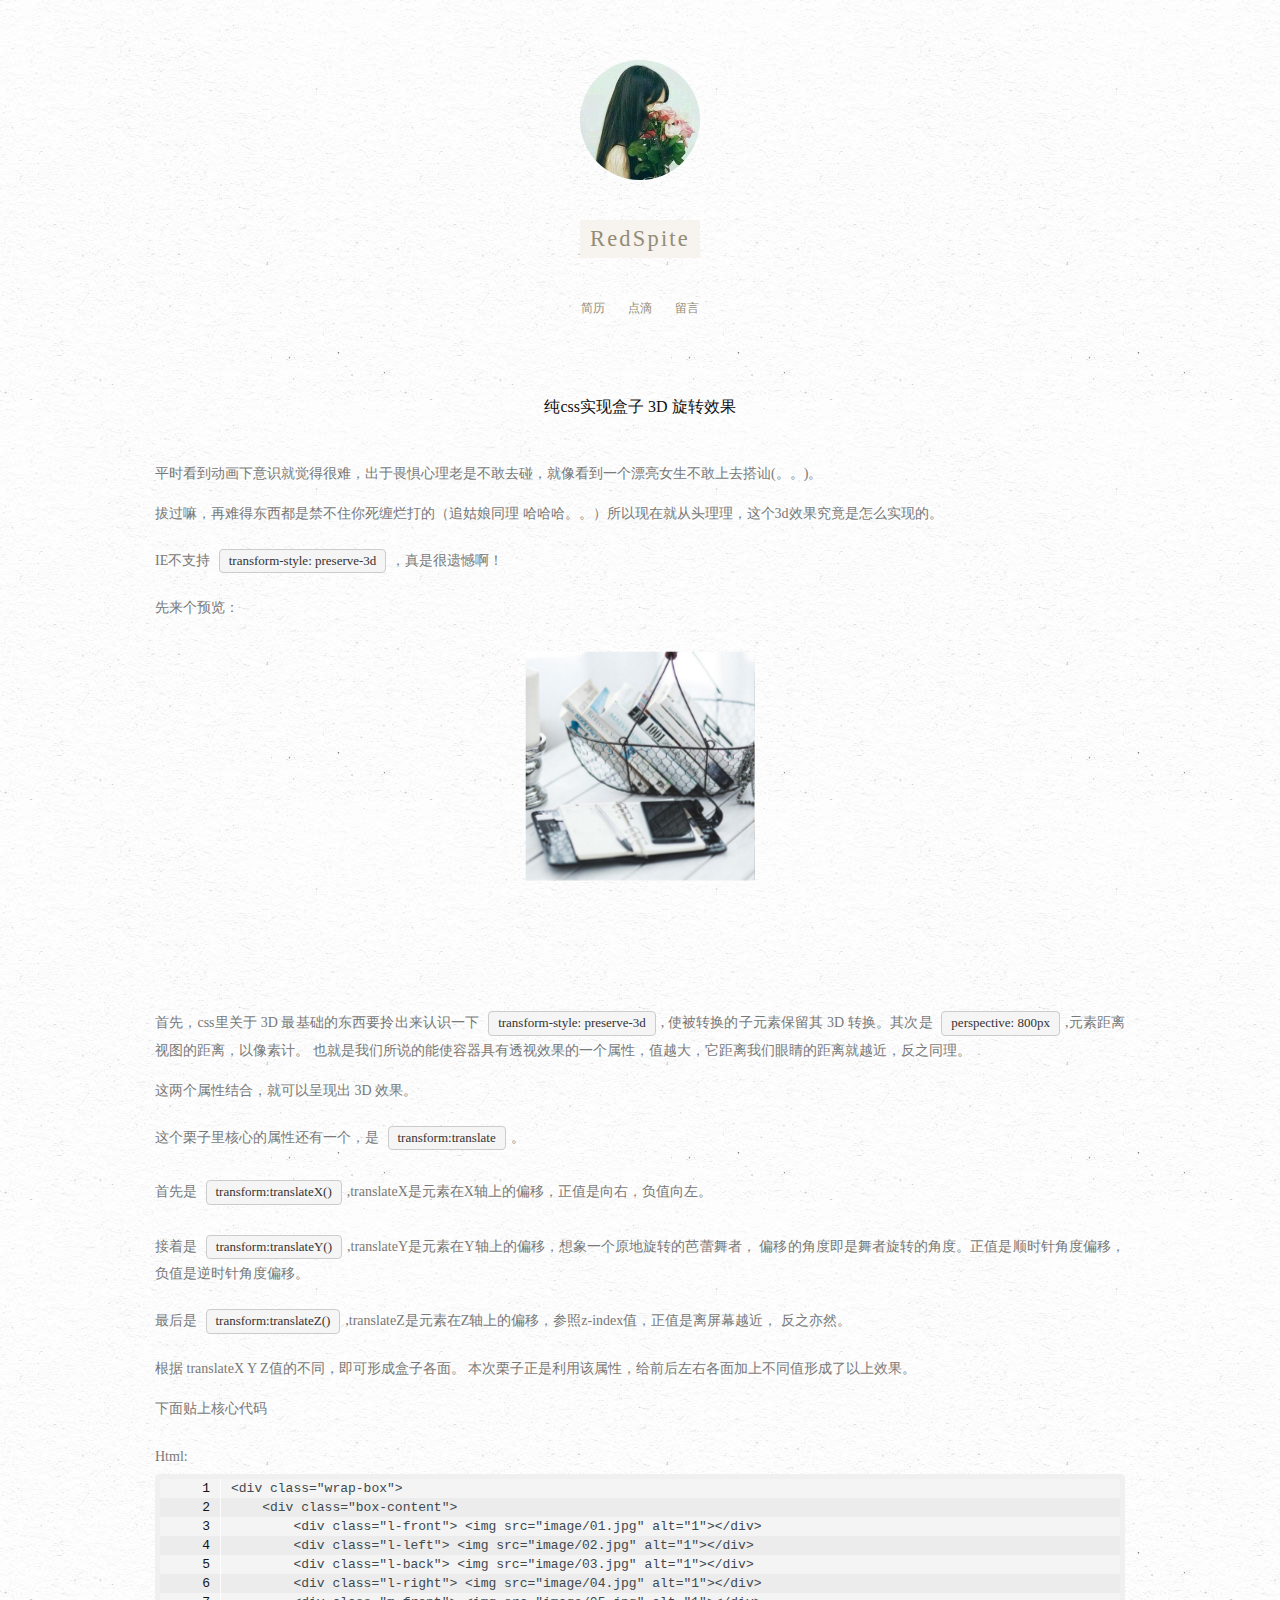
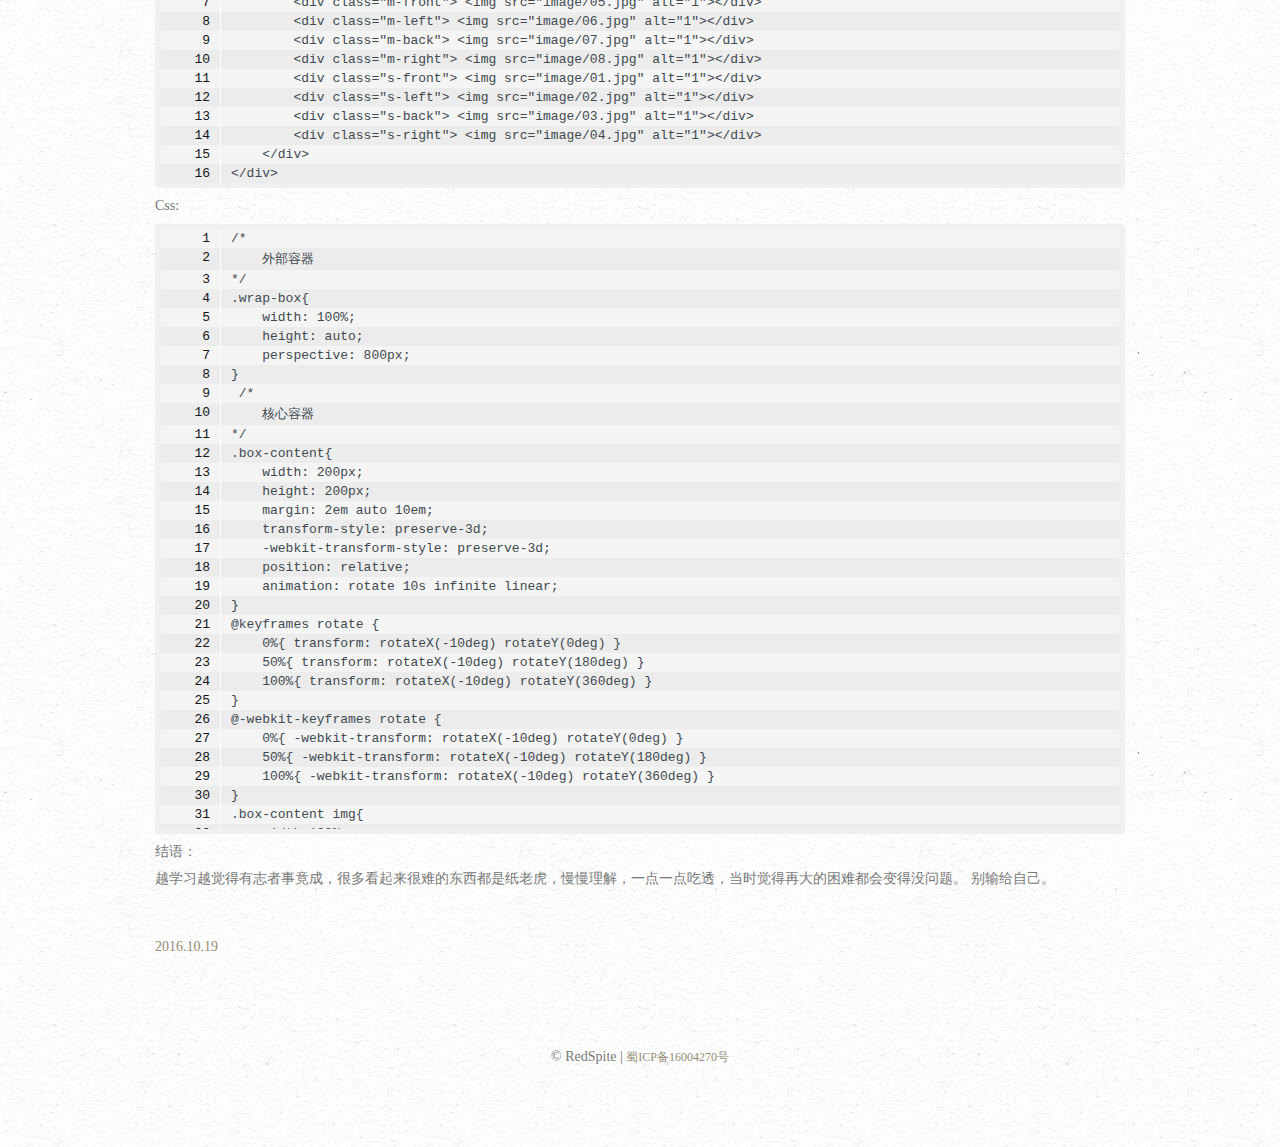
<file: 3dRotate.html>
<!DOCTYPE html>
<html lang="en">
<head>
    <meta charset="UTF-8">
    <meta name="viewport" content="initial-scale=1, maximum-scale=1, minimum-scale=1, user-scalable=no">
    <meta http-equiv="Content-Type" content="text/html; charset=utf-8">
    <meta name="keywords" content="张小月,Redspite,web前端,纯css3实现3d旋转,3d效果手写,css3超酷效果">
    <meta name="description" content="纯css实现盒子3d旋转效果文章详情">
    <meta name="author" content="张小月,Redspite">
    <title>RedSpite » 纯css实现盒子3d旋转效果 文章详情</title>

    <link rel="stylesheet" href="css/bootstrap.min.css">
    <link rel="stylesheet" href="css/syntaxy.light.min.css">
    <link rel="stylesheet" href="css/base.css" type="text/css">
    <link rel="stylesheet" href="css/styleS.css" type="text/css">
<!-- xiaoyuezhang.com Baidu tongji analytics -->
<script>
var _hmt = _hmt || [];
(function() {
var hm = document.createElement("script");
hm.src = "//hm.baidu.com/hm.js?f87e415f9d1f6111b1d34c5f96927d9b";
var s = document.getElementsByTagName("script")[0];
s.parentNode.insertBefore(hm, s);
})();
</script>
</head>
<body>
<div class="content">
    <div class=" container">
        <div id="top">
            <img src="image/top.png" alt="回到顶部">
        </div>
        <div class="header-box">
            <img src="image/header.jpg" alt="我的头像">
        </div>
        <div class="center">
            <p class="myid">RedSpite</p>
        </div>
        <div class="my-sort center">
            <a href="index.html">简历</a>
            <a href="drip.html">点滴</a>
            <a href="message.html">留言</a>
        </div>
        <div id="artical-detail">
            <h4>纯css实现盒子 3D 旋转效果</h4>
            <p>平时看到动画下意识就觉得很难，出于畏惧心理老是不敢去碰，就像看到一个漂亮女生不敢上去搭讪(。。)。</p>
            <p>拔过嘛，再难得东西都是禁不住你死缠烂打的（追姑娘同理 哈哈哈。。）所以现在就从头理理，这个3d效果究竟是怎么实现的。</p>
            <p>IE不支持 <span class="cspan">transform-style: preserve-3d</span>，真是很遗憾啊！</p>
            <p>先来个预览：</p>
            <div class="wrap-box">
                <div class="box-content">
                    <div class="l-front"> <img src="image/01.jpg" alt="1"></div>
                    <div class="l-left"> <img src="image/02.jpg" alt="1"></div>
                    <div class="l-back"> <img src="image/03.jpg" alt="1"></div>
                    <div class="l-right"> <img src="image/04.jpg" alt="1"></div>
                    <div class="m-front"> <img src="image/05.jpg" alt="1"></div>
                    <div class="m-left"> <img src="image/06.jpg" alt="1"></div>
                    <div class="m-back"> <img src="image/07.jpg" alt="1"></div>
                    <div class="m-right"> <img src="image/08.jpg" alt="1"></div>
                    <div class="s-front"> <img src="image/01.jpg" alt="1"></div>
                    <div class="s-left"> <img src="image/02.jpg" alt="1"></div>
                    <div class="s-back"> <img src="image/03.jpg" alt="1"></div>
                    <div class="s-right"> <img src="image/04.jpg" alt="1"></div>
                </div>
            </div>
            <p>首先，css里关于 3D 最基础的东西要拎出来认识一下 <span class="cspan">transform-style: preserve-3d</span>,
                使被转换的子元素保留其 3D 转换。其次是 <span class="cspan">perspective: 800px</span>,元素距离视图的距离，以像素计。
                也就是我们所说的能使容器具有透视效果的一个属性，值越大，它距离我们眼睛的距离就越近，反之同理。
            </p>
            <p>这两个属性结合，就可以呈现出 3D 效果。</p>
            <p>这个栗子里核心的属性还有一个，是 <span class="cspan">transform:translate</span>。</p>
            <p>首先是 <span class="cspan">transform:translateX()</span>,translateX是元素在X轴上的偏移，正值是向右，负值向左。</p>
            <p>接着是 <span class="cspan">transform:translateY()</span>,translateY是元素在Y轴上的偏移，想象一个原地旋转的芭蕾舞者，
                偏移的角度即是舞者旋转的角度。正值是顺时针角度偏移，负值是逆时针角度偏移。</p>
            <p>最后是 <span class="cspan">transform:translateZ()</span>,translateZ是元素在Z轴上的偏移，参照z-index值，正值是离屏幕越近，
                反之亦然。</p>
            <p>根据 translateX Y Z值的不同，即可形成盒子各面。
                本次栗子正是利用该属性，给前后左右各面加上不同值形成了以上效果。</p>
            <p>下面贴上核心代码</p>
            <h5>Html:</h5>
            <div class="code">
                <pre class="codebox">
                    <div class="wrap-box">
                        <div class="box-content">
                            <div class="l-front"> <img src="image/01.jpg" alt="1"></div>
                            <div class="l-left"> <img src="image/02.jpg" alt="1"></div>
                            <div class="l-back"> <img src="image/03.jpg" alt="1"></div>
                            <div class="l-right"> <img src="image/04.jpg" alt="1"></div>
                            <div class="m-front"> <img src="image/05.jpg" alt="1"></div>
                            <div class="m-left"> <img src="image/06.jpg" alt="1"></div>
                            <div class="m-back"> <img src="image/07.jpg" alt="1"></div>
                            <div class="m-right"> <img src="image/08.jpg" alt="1"></div>
                            <div class="s-front"> <img src="image/01.jpg" alt="1"></div>
                            <div class="s-left"> <img src="image/02.jpg" alt="1"></div>
                            <div class="s-back"> <img src="image/03.jpg" alt="1"></div>
                            <div class="s-right"> <img src="image/04.jpg" alt="1"></div>
                        </div>
                    </div>
                </pre>
            </div>
            <h5>Css:</h5>
            <div class="code">
                <pre class="codebox">
                    /*
                        外部容器
                    */
                    .wrap-box{
                        width: 100%;
                        height: auto;
                        perspective: 800px;
                    }
                     /*
                        核心容器
                    */
                    .box-content{
                        width: 200px;
                        height: 200px;
                        margin: 2em auto 10em;
                        transform-style: preserve-3d;
                        -webkit-transform-style: preserve-3d;
                        position: relative;
                        animation: rotate 10s infinite linear;
                    }
                    @keyframes rotate {
                        0%{ transform: rotateX(-10deg) rotateY(0deg) }
                        50%{ transform: rotateX(-10deg) rotateY(180deg) }
                        100%{ transform: rotateX(-10deg) rotateY(360deg) }
                    }
                    @-webkit-keyframes rotate {
                        0%{ -webkit-transform: rotateX(-10deg) rotateY(0deg) }
                        50%{ -webkit-transform: rotateX(-10deg) rotateY(180deg) }
                        100%{ -webkit-transform: rotateX(-10deg) rotateY(360deg) }
                    }
                    .box-content img{
                        width:100%;
                    }
                    .box-content div{
                        position: absolute;
                        transition: all 0.2s ease;
                        left: 0;
                    }
                     /*
                        外层div
                    */
                    .box-content div[class^="l"]{
                        width: 200px;
                        height: 200px;
                        top:0;
                    }
                     /*
                        中间div
                    */
                    .box-content div[class^="m"]{
                        width: 150px;
                        height: 150px;
                        opacity: 0;
                        top: 30px;
                    }
                     /*
                        内层div
                    */
                    .box-content div[class^="s"]{
                        width: 100px;
                        height: 100px;
                        opacity: 0;
                        top: 50px;
                    }
                    .box-content:hover div[class^="l"]{
                        top:0;
                    }
                    .box-content:hover div[class^="m"]{
                        opacity: 1;
                    }
                    .box-content:hover div[class^="s"]{
                        opacity: 1;
                    }
                     /*
                        前方元素
                    */
                    .box-content div[class*="front"]{
                        transform: translateZ(100px);
                        -webkit-transform: translateZ(100px);
                    }
                    /*
                        左边元素
                    */
                    .box-content div[class*="left"]{
                        transform: translateX(-100px) rotateY(-90deg);
                        -webkit-transform: translateX(-100px) rotateY(-90deg);
                    }
                    /*
                        后方元素
                    */
                    .box-content div[class*="back"]{
                        transform: translateZ(-100px);
                        -webkit-transform: translateZ(-100px);
                    }
                    /*
                        右边元素
                    */
                    .box-content div[class*="right"]{
                        transform: translateX(100px) rotateY(90deg);
                        -webkit-transform: translateX(100px) rotateY(90deg);
                    }

                    .box-content:hover div.l-front{
                        transform: translateZ(250px);
                        -webkit-transform: translateZ(250px);
                    }
                    .box-content:hover div.m-front{
                        transform: translateZ(150px);
                        -webkit-transform: translateZ(150px);
                    }
                    .box-content:hover div.s-front{
                        transform: translateZ(50px);
                        -webkit-transform: translateZ(50px);
                    }
                    .box-content:hover div.l-left{
                        transform: translateX(-250px) rotateY(-90deg);
                        -webkit-transform: translateX(-250px) rotateY(-90deg);
                    }
                    .box-content:hover div.m-left{
                        transform: translateX(-150px) rotateY(-90deg);
                        -webkit-transform: translateX(-150px) rotateY(-90deg);
                    }
                    .box-content:hover div.s-left{
                        transform: translateX(-50px) rotateY(-90deg);
                        -webkit-transform: translateX(-50px) rotateY(-90deg);
                    }

                    .box-content:hover div.l-back{
                        transform: translateZ(-250px);
                        -webkit-transform: translateZ(-250px);
                    }
                    .box-content:hover div.m-back{
                        transform: translateZ(-150px);
                        -webkit-transform: translateZ(-150px);
                    }
                    .box-content:hover div.s-back{
                        transform: translateZ(-50px);
                        -webkit-transform: translateZ(-50px);
                    }

                    .box-content:hover div.l-right{
                        transform: translateX(250px) rotateY(90deg);
                        -webkit-transform: translateX(250px) rotateY(90deg);
                    }
                    .box-content:hover div.m-right{
                        transform: translateX(150px) rotateY(90deg);
                        -webkit-transform: translateX(150px) rotateY(90deg);
                    }
                    .box-content:hover div.s-right{
                        transform: translateX(50px) rotateY(90deg);
                        -webkit-transform: translateX(50px) rotateY(90deg);
                    }
                </pre>
            </div>
            <h5>结语：</h5>
            <p>越学习越觉得有志者事竟成，很多看起来很难的东西都是纸老虎，慢慢理解，一点一点吃透，当时觉得再大的困难都会变得没问题。
                别输给自己。</p>
            <p class="artical-detail-date">2016.10.19</p>
            <p class="center beian">© RedSpite | <a href="http://www.miitbeian.gov.cn/publish/query/indexFirst.action">蜀ICP备16004270号</a></p>
        </div>
    </div>
</div>
<script src="js/jquery-1.11.1.min.js"></script>
<script src="js/syntaxy.min.js"></script>
<script src="js/myjs.js"></script>
<script>
    $(document).ready(function () {
        $(".header-box").addClass("fadein");
        $("#artical-detail p").append("<br/><br/>");
    });
</script>
</body>
</html>
</file>
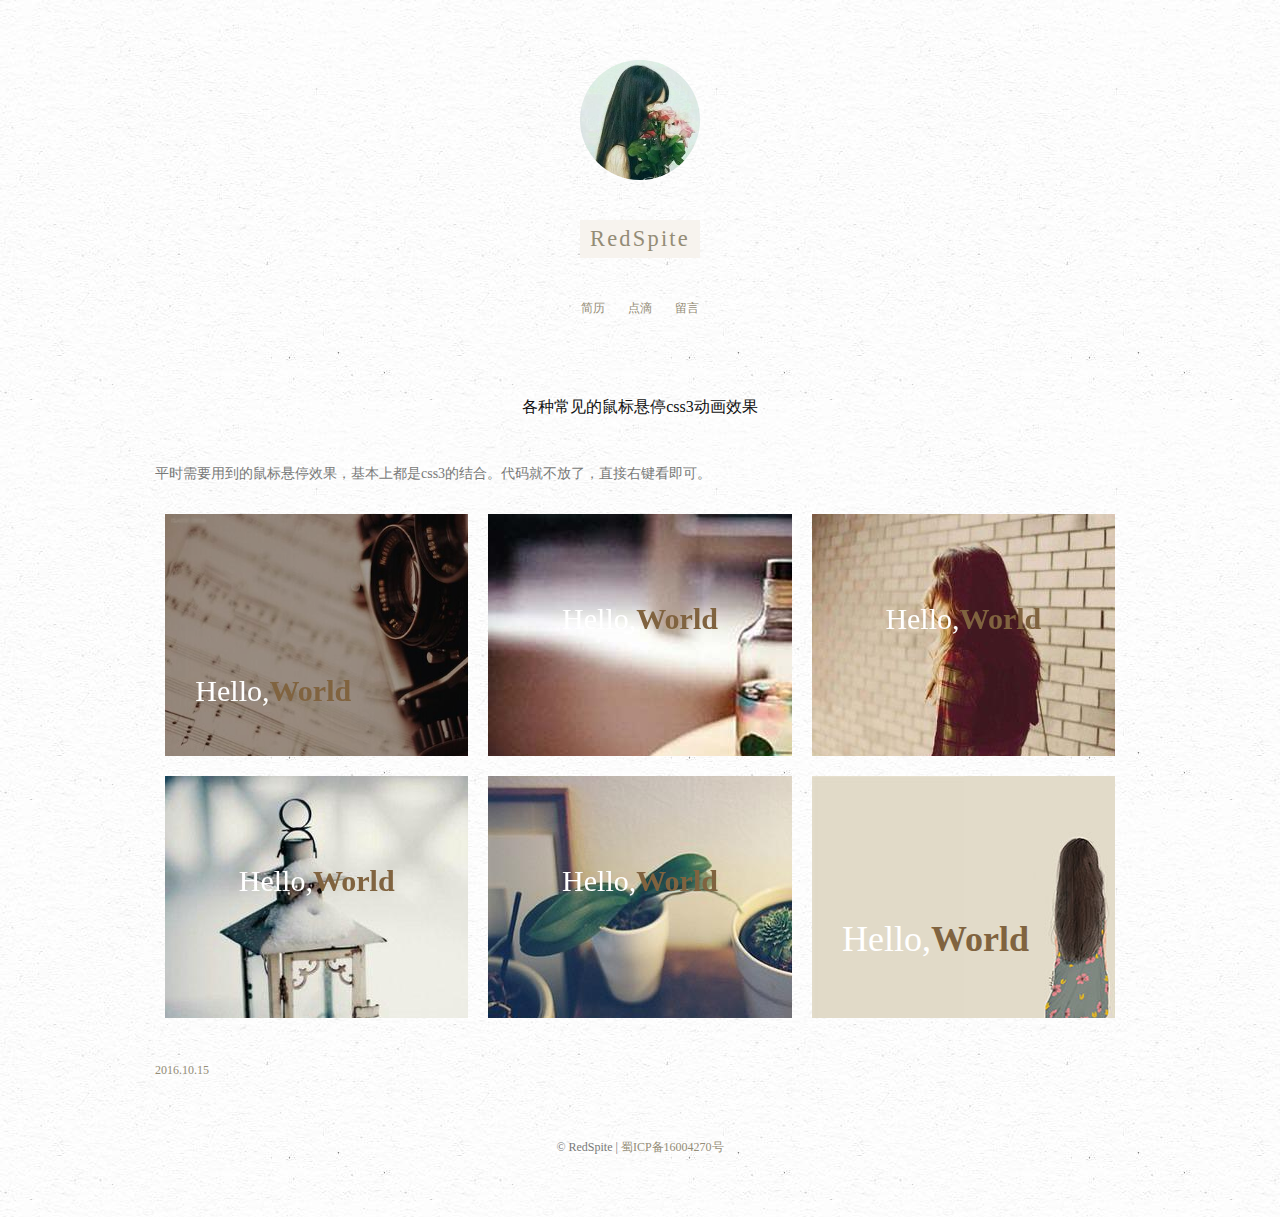
<file: animate.html>
<!DOCTYPE html>
<html lang="en">
<head>
    <meta charset="UTF-8">
    <meta name="viewport" content="initial-scale=1, maximum-scale=1, minimum-scale=1, user-scalable=no">
    <meta http-equiv="Content-Type" content="text/html; charset=utf-8">
    <meta name="keywords" content="张小月,Redspite,css3动画,动画效果,鼠标悬停">
    <meta name="description" content=" 各种常见的鼠标悬停css3动画效果 文章详情">
    <meta name="author" content="张小月,Redspite">
    <title>RedSpite » 各种常见的鼠标悬停css3动画效果</title>

    <link rel="stylesheet" href="css/bootstrap.min.css">
    <link rel="stylesheet" href="css/syntaxy.light.min.css">
    <link rel="stylesheet" href="css/base.css" type="text/css">
    <link rel="stylesheet" href="css/style.css" type="text/css">
<!-- xiaoyuezhang.com Baidu tongji analytics -->
<script>
var _hmt = _hmt || [];
(function() {
var hm = document.createElement("script");
hm.src = "//hm.baidu.com/hm.js?f87e415f9d1f6111b1d34c5f96927d9b";
var s = document.getElementsByTagName("script")[0];
s.parentNode.insertBefore(hm, s);
})();
</script>
</head>
<body>
<div class="content">
    <div class=" container">
        <div id="top">
            <img src="image/top.png" alt="回到顶部">
        </div>
        <div class="header-box">
            <img src="image/header.jpg" alt="我的头像">
        </div>
        <div class="center">
            <p class="myid">RedSpite</p>
        </div>
        <div class="my-sort center">
            <a href="index.html">简历</a>
            <a href="drip.html">点滴</a>
            <a href="message.html">留言</a>
        </div>
        <div id="artical-detail">
            <h4>各种常见的鼠标悬停css3动画效果</h4>
            <p>平时需要用到的鼠标悬停效果，基本上都是css3的结合。代码就不放了，直接右键看即可。</p>
            <div class="anima-box">
                <ul>
                    <li class="col-md-4 col-sm-6 marl">
                        <div>
                            <img src="image/s2.jpg" alt="配图">
                            <div class="show">
                                <h2>Hello,<strong>World</strong></h2>
                                <p class="slidep">This Is What U Want!</p>
                            </div>
                        </div>
                    </li>
                    <li class="col-md-4 col-sm-6 gradli">
                       <div>
                           <img src="image/s3.jpg" alt="配图">
                           <div class="show">
                               <h2>Hello,<strong>World</strong></h2>
                               <p class="slidep">This Is What U Want!</p>
                           </div>
                           <div class="cover"></div>
                       </div>
                    </li>
                    <li class="col-md-4 col-sm-6 bd-scale scale">
                        <div>
                            <img src="image/s4.jpg" alt="配图">
                            <div class="show">
                                <h2>Hello,<strong>World</strong></h2>
                                <p class="slidep">This Is What U Want!</p>
                            </div>
                        </div>
                    </li>
                    <li class="col-md-4 col-sm-6 bd-scale scale1 scale">
                        <div>
                            <img src="image/s5.jpg" alt="配图">
                            <div class="show">
                                <h2>Hello,<strong>World</strong></h2>
                                <p class="slidep">This Is What U Want!</p>
                            </div>
                        </div>
                    </li>
                    <li class="col-md-4 col-sm-6 widthl">
                        <div>
                            <img src="image/s8.jpg" alt="配图">
                            <div class="show">
                                <h2>Hello,<strong>World</strong></h2>
                                <p class="slidep">This Is What U Want!</p>
                            </div>
                        </div>
                    </li>
                    <li class="col-md-4 col-sm-6 imgup">
                        <div>
                            <img src="image/s12.jpg" alt="配图">
                            <div class="show trans">
                                <h1>Hello,<strong>World</strong></h1>
                            </div>
                            <div class="pdiv trans">
                                <h3>More msgs show here</h3>
                            </div>
                        </div>
                    </li>
                </ul>
            </div>
        </div>
        <p class="artical-detail-date">2016.10.15</p>
        <p class="center beian">© RedSpite | <a href="http://www.miitbeian.gov.cn/publish/query/indexFirst.action">蜀ICP备16004270号</a></p>
    </div>
</div>
<script src="js/jquery-1.11.1.min.js"></script>
<script src="js/syntaxy.min.js"></script>
<script src="js/myjs.js"></script>
<script>
    $(document).ready(function () {
        $(".header-box").addClass("fadein");
        $("#artical-detail > p").append("<br/><br/>");

        $(".anima-box li").each(function () {
            $(this).find("img,.show p,.show h2").addClass("trans");
        });
        var imgHei = $(".anima-box li>div").width();
        $(".anima-box li>div").css("height",imgHei*0.8);
    });
</script>
<script>
    (function(){
        var bp = document.createElement('script');
        var curProtocol = window.location.protocol.split(':')[0];
        if (curProtocol === 'https') {
            bp.src = 'https://zz.bdstatic.com/linksubmit/push.js';
        }
        else {
            bp.src = 'http://push.zhanzhang.baidu.com/push.js';
        }
        var s = document.getElementsByTagName("script")[0];
        s.parentNode.insertBefore(bp, s);
    })();
</script>

</body>

</html>
</file>
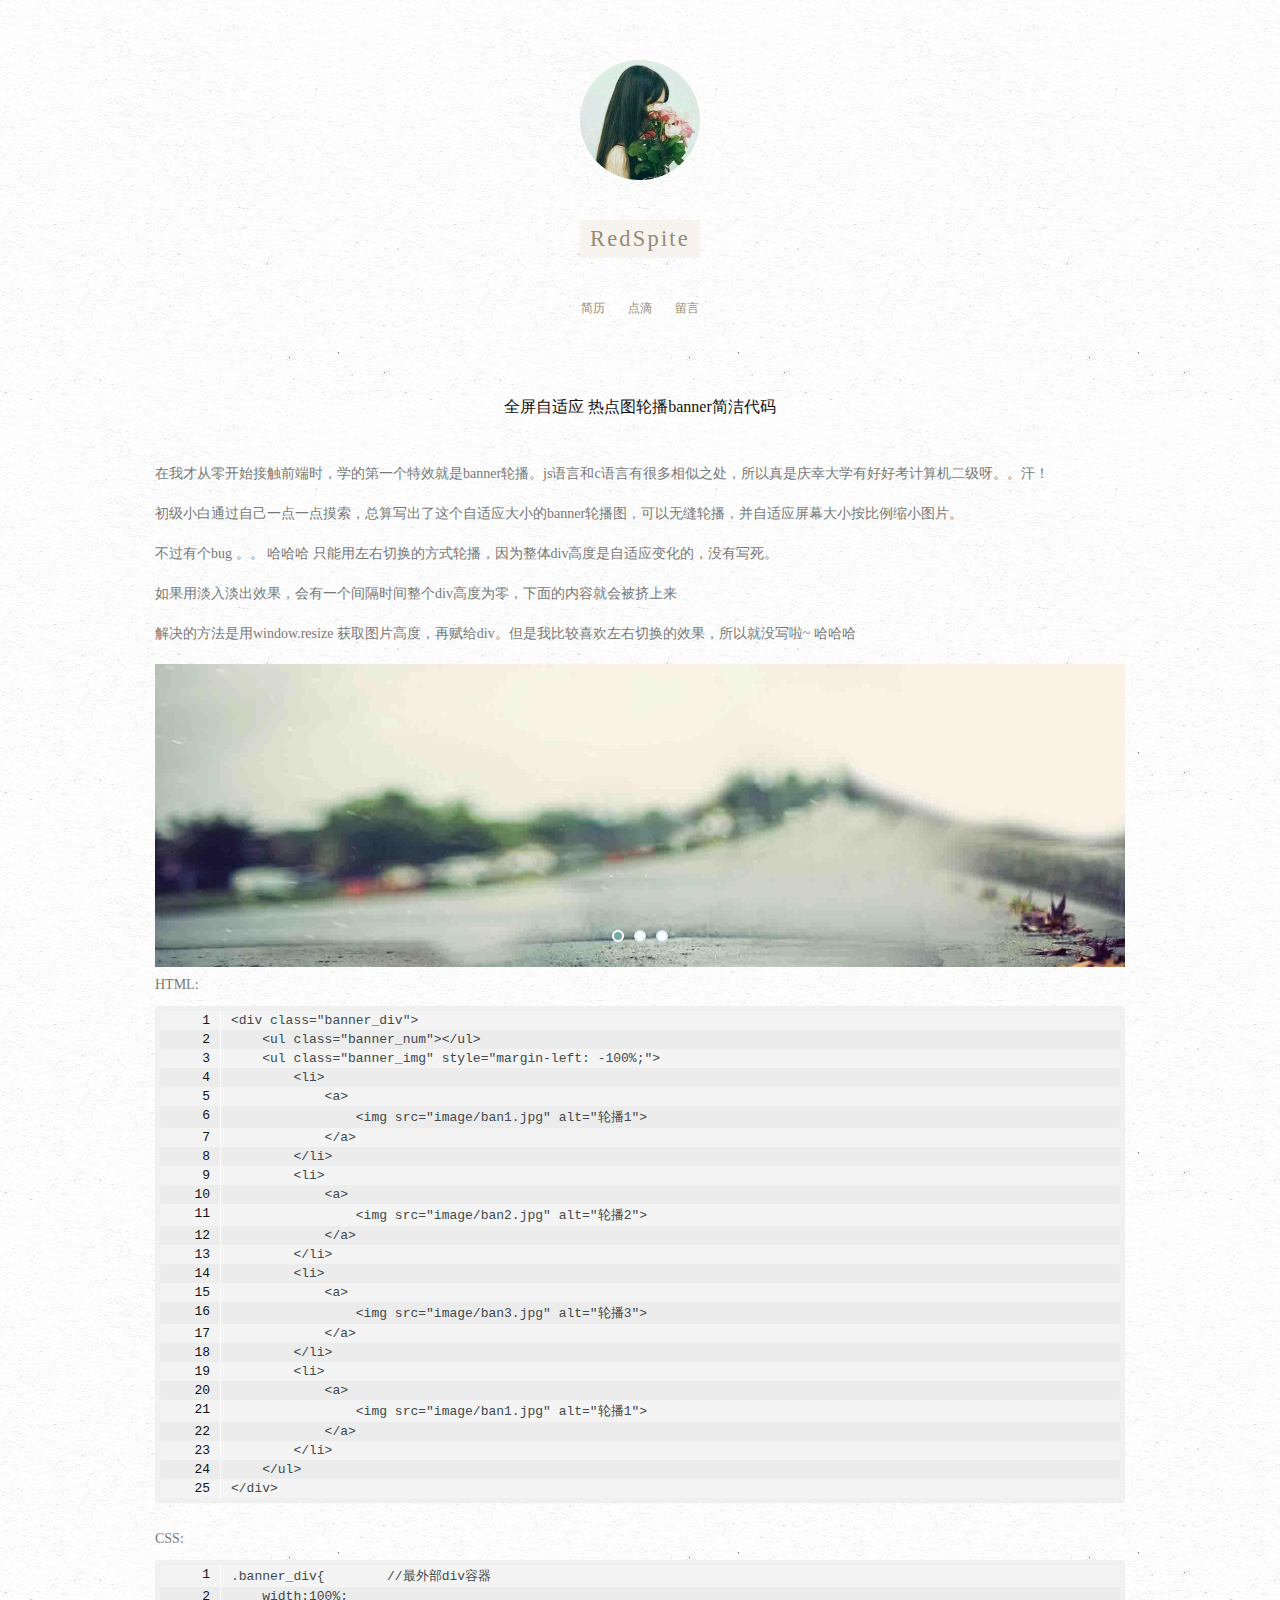
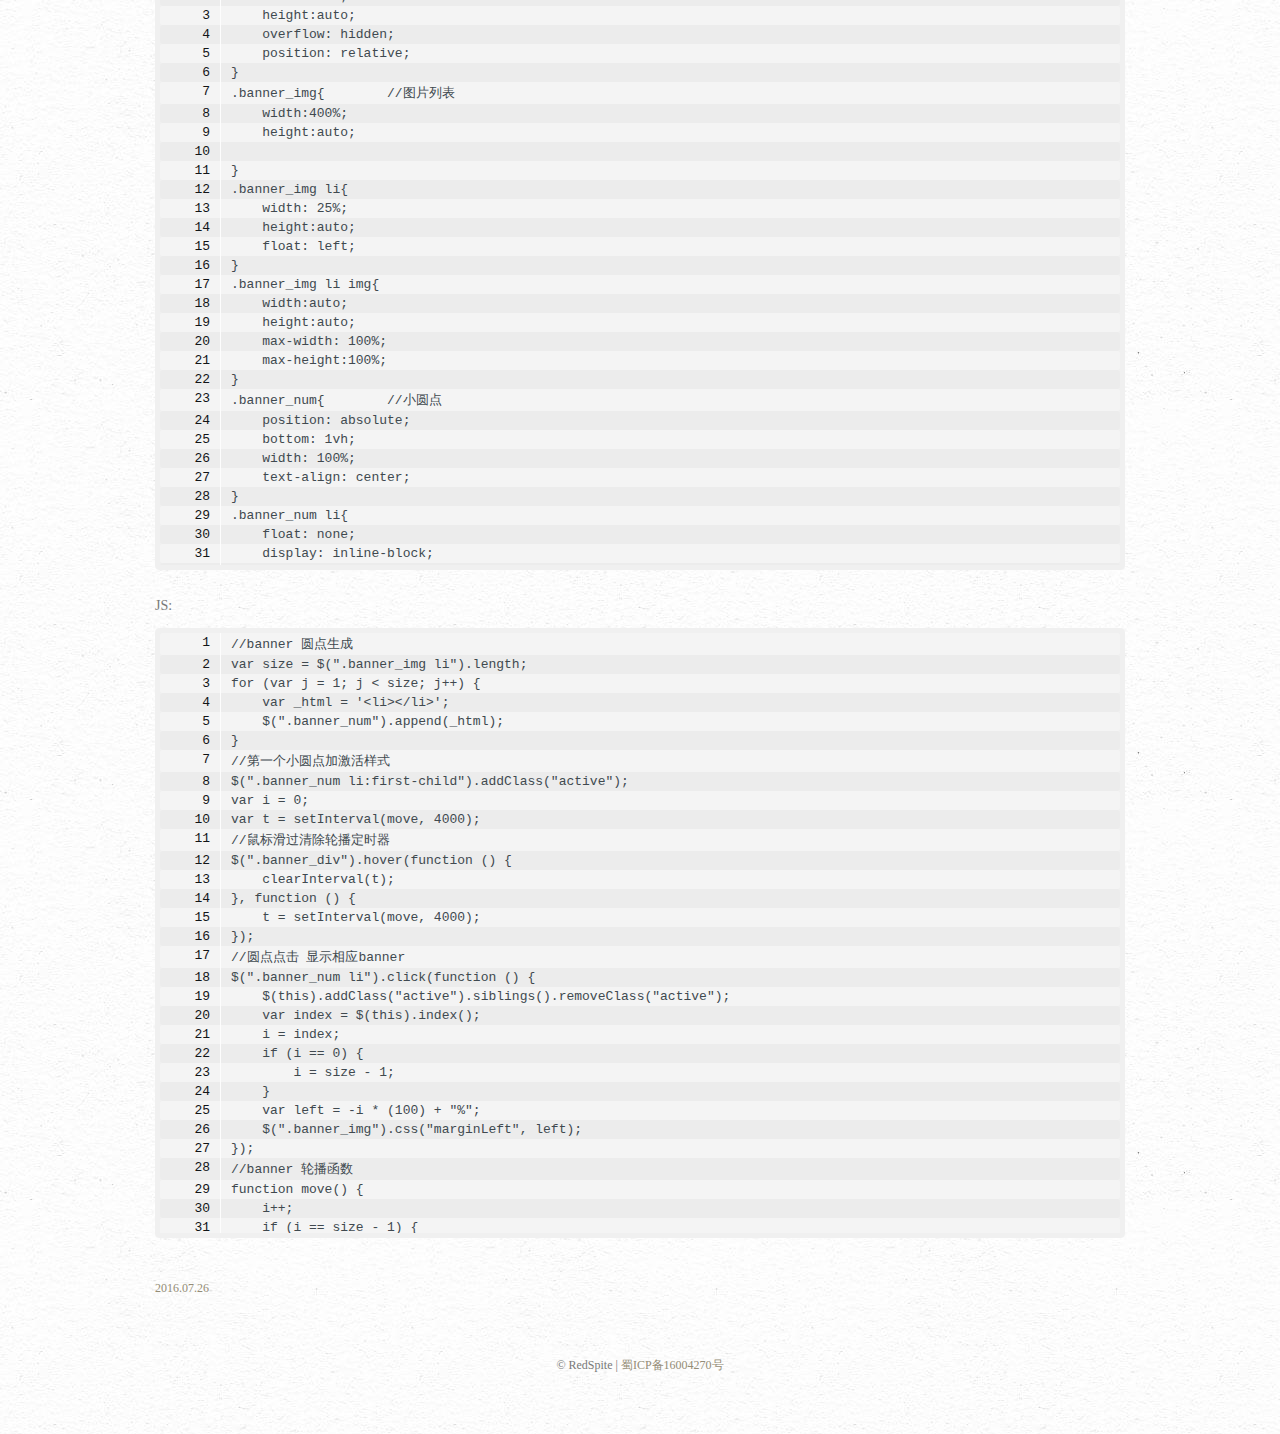
<file: banner.html>
<!DOCTYPE html>
<html lang="en">
<head>
    <meta charset="UTF-8">
    <meta name="viewport" content="initial-scale=1, maximum-scale=1, minimum-scale=1, user-scalable=no">
    <meta http-equiv="Content-Type" content="text/html; charset=utf-8">
    <meta name="keywords" content="张小月,Redspite,web前端,全屏轮播,自适应轮播,热点图,轮播jq手写">
    <meta name="description" content="RedSpite 全屏自适应 热点图轮播banner简洁代码 文章详情">
    <meta name="author" content="张小月,Redspite">
    <title>RedSpite »全屏自适应 热点图轮播banner简洁代码 文章详情</title>

    <link rel="stylesheet" href="css/bootstrap.min.css">
    <link rel="stylesheet" href="css/syntaxy.light.min.css">
    <link rel="stylesheet" href="css/base.css" type="text/css">
    <link rel="stylesheet" href="css/style.css" type="text/css">
<!-- xiaoyuezhang.com Baidu tongji analytics -->
<script>
var _hmt = _hmt || [];
(function() {
var hm = document.createElement("script");
hm.src = "//hm.baidu.com/hm.js?f87e415f9d1f6111b1d34c5f96927d9b";
var s = document.getElementsByTagName("script")[0];
s.parentNode.insertBefore(hm, s);
})();
</script>
</head>
<body>
<div class="content">

    <div class=" container">
        <div id="top">
            <img src="image/top.png" alt="回到顶部">
        </div>
        <div class="header-box">
            <img src="image/header.jpg" alt="我的头像">
        </div>
        <div class="center">
            <p class="myid">RedSpite</p>
        </div>
        <div class="my-sort center">
            <a href="index.html">简历</a>
            <a href="drip.html">点滴</a>
            <a href="message.html">留言</a>
        </div>
        <div id="artical-detail">
            <h4>全屏自适应 热点图轮播banner简洁代码</h4>
            <p>在我才从零开始接触前端时，学的第一个特效就是banner轮播。js语言和c语言有很多相似之处，所以真是庆幸大学有好好考计算机二级呀。。汗！</p>
            <p>初级小白通过自己一点一点摸索，总算写出了这个自适应大小的banner轮播图，可以无缝轮播，并自适应屏幕大小按比例缩小图片。</p>
            <p>不过有个bug 。。  哈哈哈 只能用左右切换的方式轮播，因为整体div高度是自适应变化的，没有写死。</p>
            <p>如果用淡入淡出效果，会有一个间隔时间整个div高度为零，下面的内容就会被挤上来</p>
            <p>解决的方法是用window.resize 获取图片高度，再赋给div。但是我比较喜欢左右切换的效果，所以就没写啦~ 哈哈哈</p>
            <div class="banner_div">
                <ul class="banner_num"></ul>
                <ul class="banner_img">
                    <li>
                        <a>
                            <img src="image/ban1.jpg" alt="轮播1">
                        </a>
                    </li>
                    <li>
                        <a>
                            <img src="image/ban2.jpg" alt="轮播2">
                        </a>
                    </li>
                    <li>
                        <a>
                            <img src="image/ban3.jpg" alt="轮播3">
                        </a>
                    </li>
                    <li>
                        <a>
                            <img src="image/ban1.jpg" alt="轮播1">
                        </a>
                    </li>
                </ul>
            </div>
            <h5>HTML:</h5>
            <div class="code">
                <pre class="codebox" data-type="blank">
                    <div class="banner_div">
                        <ul class="banner_num"></ul>
                        <ul class="banner_img" style="margin-left: -100%;">
                            <li>
                                <a>
                                    <img src="image/ban1.jpg" alt="轮播1">
                                </a>
                            </li>
                            <li>
                                <a>
                                    <img src="image/ban2.jpg" alt="轮播2">
                                </a>
                            </li>
                            <li>
                                <a>
                                    <img src="image/ban3.jpg" alt="轮播3">
                                </a>
                            </li>
                            <li>
                                <a>
                                    <img src="image/ban1.jpg" alt="轮播1">
                                </a>
                            </li>
                        </ul>
                    </div>
                </pre>
            </div>
            <h5>CSS:</h5>
            <div class="code">
                <pre class="codebox" data-type="blank">
                    .banner_div{        //最外部div容器
                        width:100%;
                        height:auto;
                        overflow: hidden;
                        position: relative;
                    }
                    .banner_img{        //图片列表
                        width:400%;
                        height:auto;

                    }
                    .banner_img li{
                        width: 25%;
                        height:auto;
                        float: left;
                    }
                    .banner_img li img{
                        width:auto;
                        height:auto;
                        max-width: 100%;
                        max-height:100%;
                    }
                    .banner_num{        //小圆点
                        position: absolute;
                        bottom: 1vh;
                        width: 100%;
                        text-align: center;
                    }
                    .banner_num li{
                        float: none;
                        display: inline-block;
                        width: 12px;
                        height: 12px;
                        margin:0 5px;
                        border-radius: 50%;
                        border: 2px solid #d9edf7;
                        background: #fff;
                        box-sizing: border-box;
                        cursor:pointer;
                    }
                    .banner_num li.active{
                        background: #75aaa2;
                        border: 2px solid #fff;
                    }
                </pre>
            </div>
            <h5>JS:</h5>
            <div class="code">
                <pre class="codebox" data-type="blank">
                    //banner 圆点生成
                    var size = $(".banner_img li").length;
                    for (var j = 1; j < size; j++) {
                        var _html = '<li></li>';
                        $(".banner_num").append(_html);
                    }
                    //第一个小圆点加激活样式
                    $(".banner_num li:first-child").addClass("active");
                    var i = 0;
                    var t = setInterval(move, 4000);
                    //鼠标滑过清除轮播定时器
                    $(".banner_div").hover(function () {
                        clearInterval(t);
                    }, function () {
                        t = setInterval(move, 4000);
                    });
                    //圆点点击 显示相应banner
                    $(".banner_num li").click(function () {
                        $(this).addClass("active").siblings().removeClass("active");
                        var index = $(this).index();
                        i = index;
                        if (i == 0) {
                            i = size - 1;
                        }
                        var left = -i * (100) + "%";
                        $(".banner_img").css("marginLeft", left);
                    });
                    //banner 轮播函数
                    function move() {
                        i++;
                        if (i == size - 1) {
                            show();
                            $(".banner_num li").eq(0).addClass("active").siblings().removeClass("active");
                        } else if (i == size) {
                            //无缝轮播的重点！ 轮播到最后一张banner时定位到第一张banner
                            $(".banner_img").css("margin-left", "0");
                            i = 1;
                            show();
                        } else {
                            show();
                        }
                    }

                    function show() {
                        var left = -i * (100) + "%";
                        $(".banner_img").animate({marginLeft: left}, 500);
                        $(".banner_num li").eq(i).addClass("active").siblings().removeClass("active");
                    }
                </pre>
            </div>
        </div>
        <div class="flow">
            <!-- UY BEGIN -->
            <div id="uyan_frame" class="fl half"></div>
            <script type="text/javascript" src="http://v2.uyan.cc/code/uyan.js?uid=2110329"></script>
            <!-- UY END -->
            <div class="half fr">
            </div>
        </div>
        <p class="artical-detail-date">2016.07.26</p>
        <p class="center beian">© RedSpite | <a href="http://www.miitbeian.gov.cn/publish/query/indexFirst.action">蜀ICP备16004270号</a></p>
    </div>
</div>
<script src="js/jquery-1.11.1.min.js"></script>
<script src="js/syntaxy.min.js"></script>
<script src="js/myjs.js"></script>
<script>
    $(document).ready(function () {
        $(".header-box").addClass("fadein");
        $("#artical-detail p").append("<br/><br/>");
    });
    $(function () {
        //banner 圆点生成
        var size = $(".banner_img li").length;
        for (var j = 1; j < size; j++) {
            var _html = '<li></li>';
            $(".banner_num").append(_html);
        }
        $(".banner_num li:first-child").addClass("active");
        var i = 0;
        var t = setInterval(move, 4000);
        $(".banner_div").hover(function () {
            clearInterval(t);
        }, function () {
            t = setInterval(move, 4000);
        });
        //圆点点击
        $(".banner_num li").click(function () {
            $(this).addClass("active").siblings().removeClass("active");
            var index = $(this).index();
            i = index;
            if (i == 0) {
                i = size - 1;
            }
            var left = -i * (100) + "%";
            $(".banner_img").css("marginLeft", left);
        });
        function move() {			//banner移动
            i++;
            if (i == size - 1) {
                show();
                $(".banner_num li").eq(0).addClass("active").siblings().removeClass("active");
            } else if (i == size) {
                $(".banner_img").css("margin-left", "0");
                i = 1;
                show();
            } else {
                show();
            }
        }

        function show() {
            var left = -i * (100) + "%";
            $(".banner_img").animate({marginLeft: left}, 500);
            $(".banner_num li").eq(i).addClass("active").siblings().removeClass("active");
        }
    });
</script>
<script>
    (function(){
        var bp = document.createElement('script');
        var curProtocol = window.location.protocol.split(':')[0];
        if (curProtocol === 'https') {
            bp.src = 'https://zz.bdstatic.com/linksubmit/push.js';
        }
        else {
            bp.src = 'http://push.zhanzhang.baidu.com/push.js';
        }
        var s = document.getElementsByTagName("script")[0];
        s.parentNode.insertBefore(bp, s);
    })();
</script>

</body>

</html>
</file>
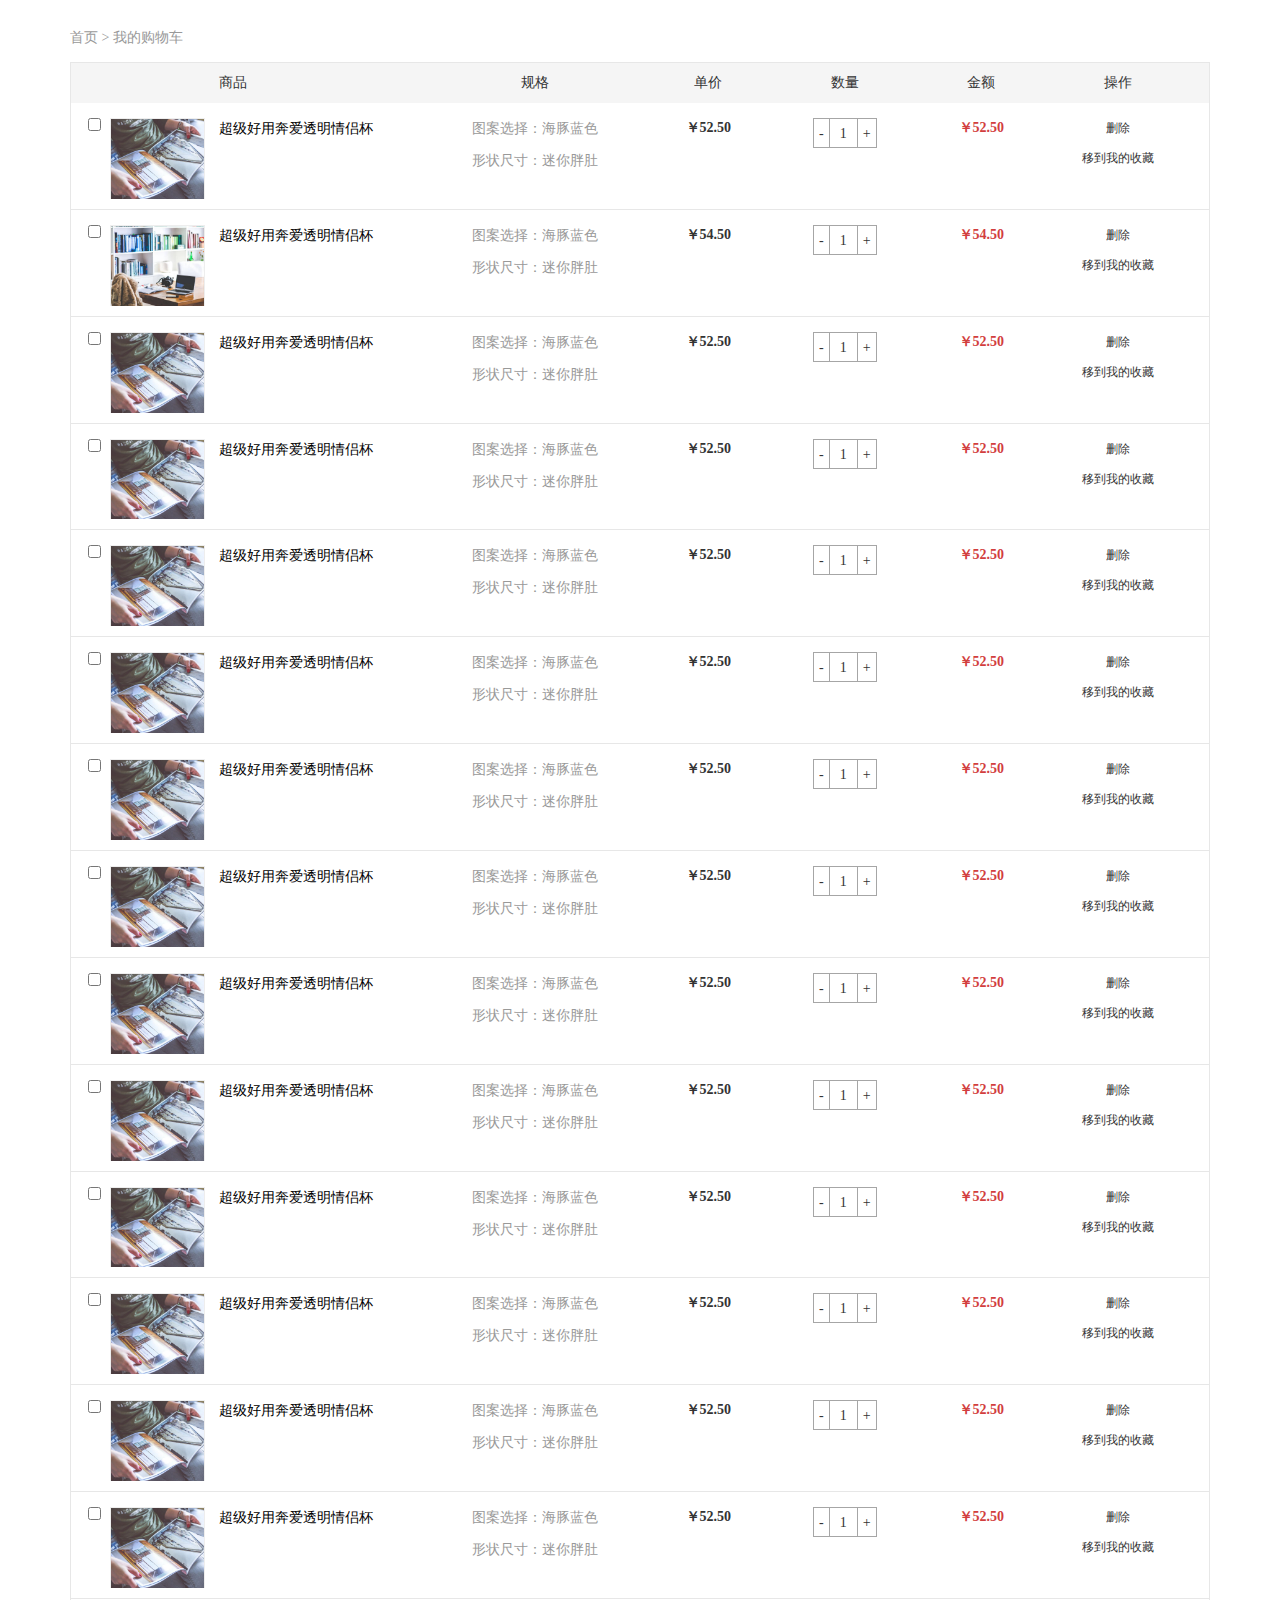
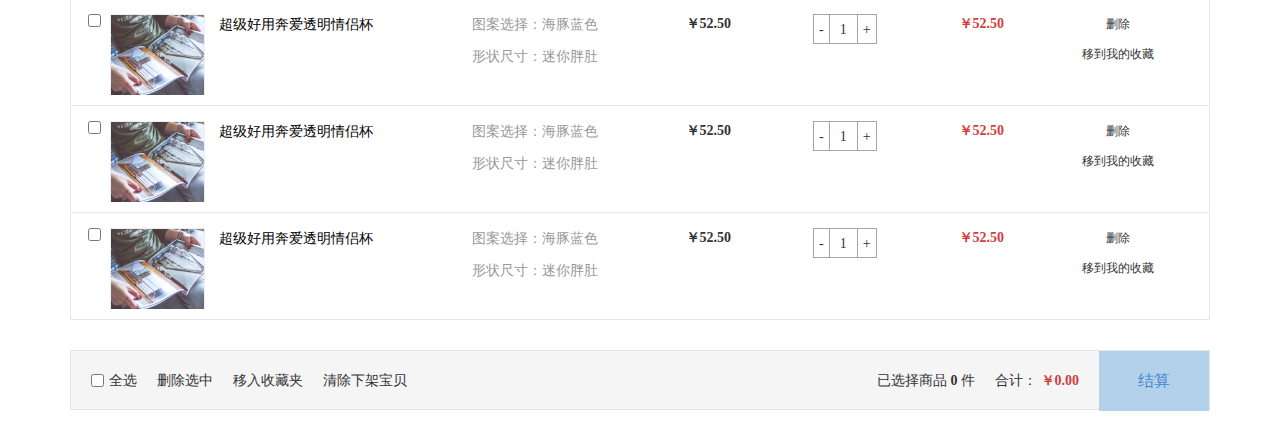
<file: cart.html>
<!DOCTYPE html>
<html>
<head>
    <meta charset="UTF-8">
    <meta name="viewport" content="width=device-width">
    <meta http-equiv="Content-Type" content="text/html; charset=utf-8">
    <meta name="keywords" content="web前端,web前端简历,张小月,Redspite,个人博客,购物车js">
    <meta name="description" content="WEB前端工程师张小月的个人简历">
    <meta name="author" content="张小月,Redspite">
    <title>购物车</title>
    <link rel="stylesheet" href="css/bootstrap.min.css">
    <link rel="stylesheet" type="text/css" href="css/cart.css">
<!-- xiaoyuezhang.com Baidu tongji analytics -->
<script>
var _hmt = _hmt || [];
(function() {
var hm = document.createElement("script");
hm.src = "//hm.baidu.com/hm.js?f87e415f9d1f6111b1d34c5f96927d9b";
var s = document.getElementsByTagName("script")[0];
s.parentNode.insertBefore(hm, s);
})();
</script>
</head>
<body style="min-width: 770px!important;">

<div class="mb-content">

    <div class="content" style="background: #fff;">
        <div class="container">
            <p class="nav-guide">
                <a href="index.html">首页</a>
                &gt;
                <span>我的购物车</span>
            </p>
            <!-- 购物车区域 -->
            <div class="car-box">
                <div class="car-title">
                    <div>
                    </div>
                    <div>
                        <span class="half">商品</span>
                        <span class="half">规格</span>
                    </div>
                    <div>单价</div>
                    <div>数量</div>
                    <div>金额</div>
                    <div>操作</div>
                </div>
                <!-- 商品列表 -->
                <div class="item-list">
                    <!-- 单个商品 购物车详情 -->
                    <div class="item-single">
                        <div class="check-box">
                            <input type="checkbox" name="checkIterm" class="check-item">
                            <div class="car-img">
                                <img src="image/05.jpg" alt="商品图片">
                            </div>
                        </div>
                        <div class="car-goods-msg">
                            <div>
                                <h4>超级好用奔爱透明情侣杯</h4>
                            </div>
                            <div>
                                <p>图案选择：海豚蓝色</p>
                                <p>形状尺寸：迷你胖肚</p>
                            </div>
                        </div>
                        <div style="font-weight: bold;">￥<span class="price">52.50</span></div>
                        <div>
                            <div class=" numbers">
                                <span class="cut cgnum">-</span>
                                <span class="goods-num">1</span>
                                <span class="add cgnum">+</span>
                            </div>
                        </div>
                        <div class="total-div">
                            ￥<span class="total-money">52.50</span>
                        </div>
                        <div class="handle">
                            <p class="item-del">删除</p>
                            <p>移到我的收藏</p>
                        </div>
                    </div>


                    <!-- 单个商品 购物车详情 -->
                    <div class="item-single">
                        <div class="check-box">
                            <input type="checkbox" name="checkIterm" class="check-item">
                            <div class="car-img">
                                <img src="image/06.jpg" alt="商品图片">
                            </div>
                        </div>
                        <div class="car-goods-msg">
                            <div>
                                <h4>超级好用奔爱透明情侣杯</h4>
                            </div>
                            <div>
                                <p>图案选择：海豚蓝色</p>
                                <p>形状尺寸：迷你胖肚</p>
                            </div>
                        </div>
                        <div style="font-weight: bold;">￥<span class="price">54.50</span></div>
                        <div>
                            <div class=" numbers">
                                <span class="cut cgnum">-</span>
                                <span class="goods-num">1</span>
                                <span class="add cgnum">+</span>
                            </div>
                        </div>
                        <div class="total-div">
                            ￥<span class="total-money">54.50</span>
                        </div>
                        <div class="handle">
                            <p class="item-del">删除</p>
                            <p>移到我的收藏</p>
                        </div>
                    </div>
                </div>
            </div>

            <div class="cart-toolbar ">
                <div class="to-add-container ">
                    <div class="fl" style="margin-left:0;">
                        <input type="checkbox" name="checkItem" class="check-all">全选
                    </div>
                    <div class="fl del-all">删除选中</div>
                    <div class="fl col-all">移入收藏夹</div>
                    <div class="fl cle-timeout">清除下架宝贝</div>
                    <div class="fr settle">
                        <a>结算</a>
                    </div>
                    <div class="fr total-price">
                        合计： <span id="total-price">￥0.00</span>
                    </div>
                    <div class="fr">
                        已选择商品 <strong id="num-all"> 0 </strong> 件
                    </div>
                </div>
            </div>
        </div>
    </div>

</div>



<script src="js/jquery-1.11.1.min.js"></script>
<script src="js/cart.js"></script>
</body>
</html>
</file>
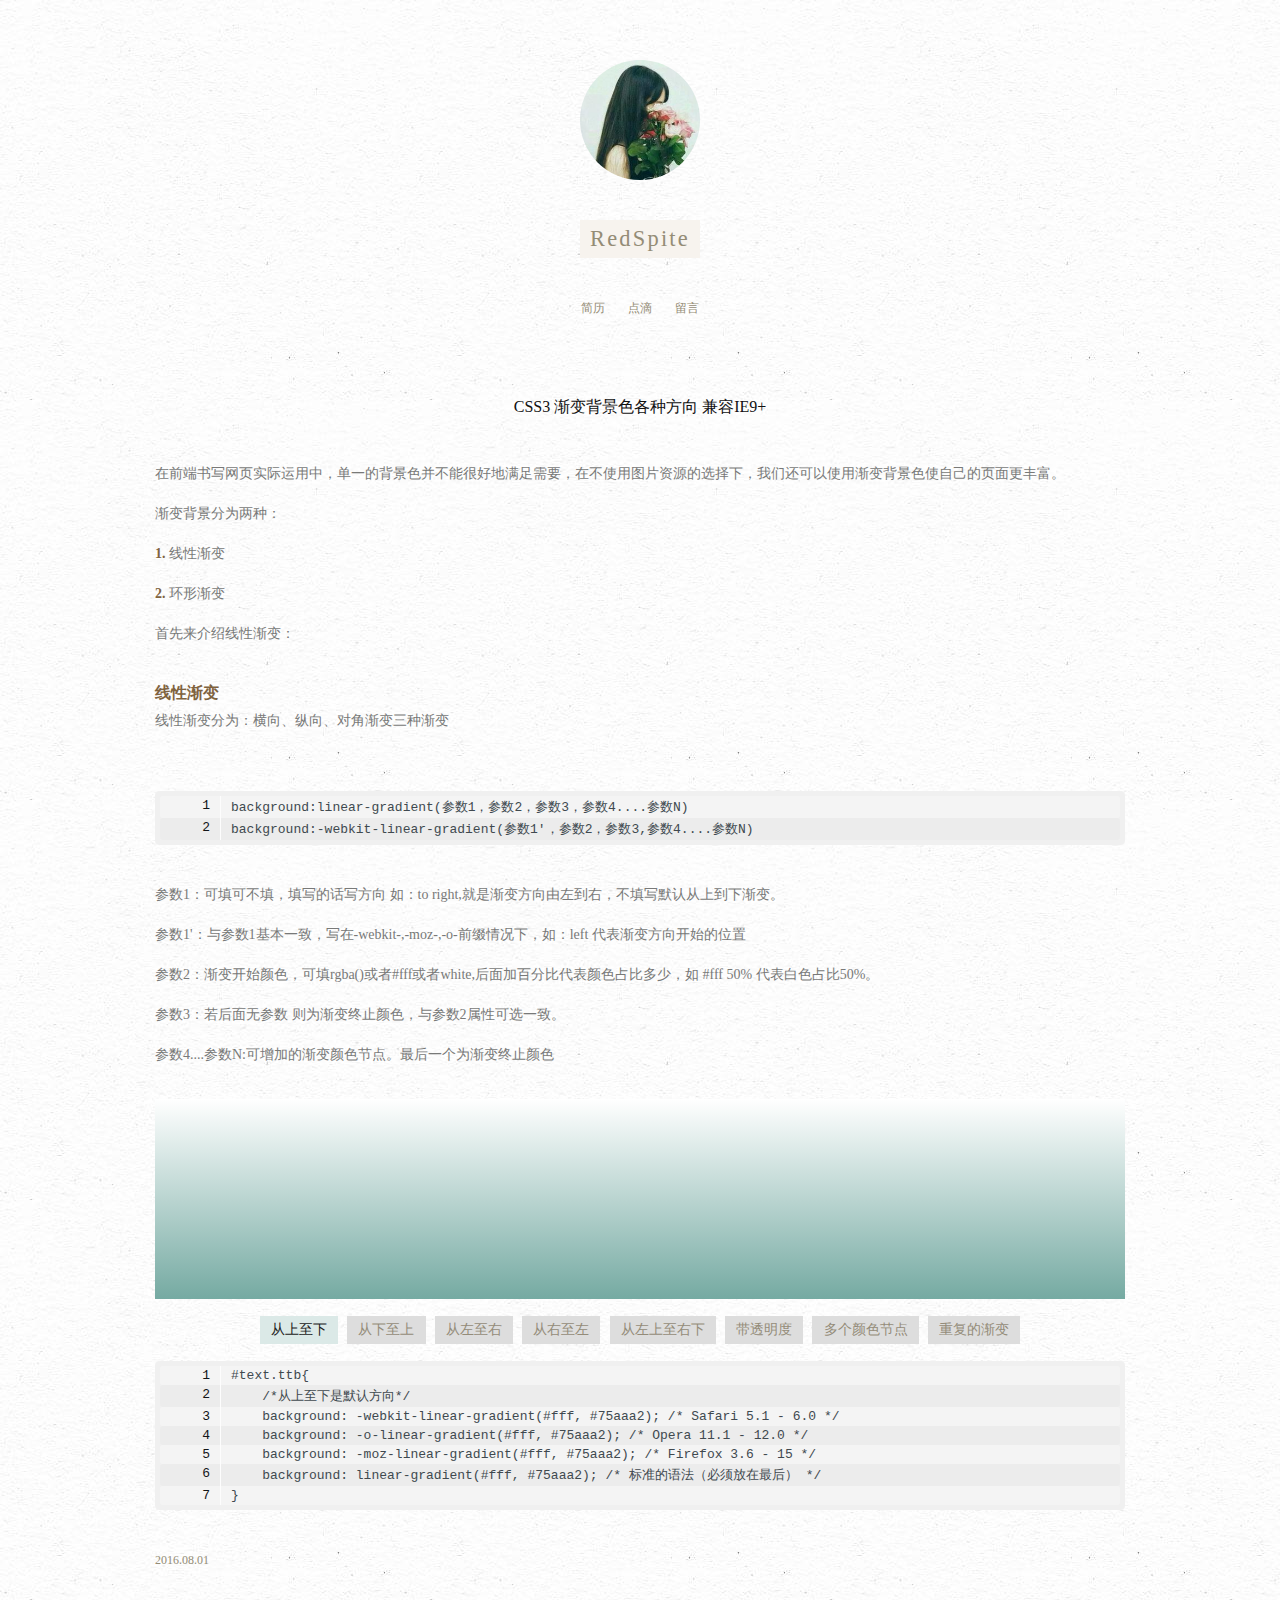
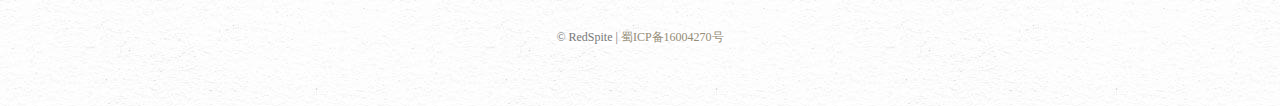
<file: gradients.html>
<!DOCTYPE html>
<html lang="en">
<head>
    <meta charset="UTF-8">
    <meta name="viewport" content="initial-scale=1, maximum-scale=1, minimum-scale=1, user-scalable=no">
    <meta http-equiv="Content-Type" content="text/html; charset=utf-8">
    <meta name="keywords" content="张小月,Redspite,web前端,css3渐变色,渐变背景,背景美化">
    <meta name="description" content="RedSpite CSS3 渐变背景色各种方向 兼容IE9+">
    <meta name="author" content="张小月,Redspite">
    <title>RedSpite » CSS3 渐变背景色各种方向 兼容IE9+</title>

    <link rel="stylesheet" href="css/bootstrap.min.css">
    <link rel="stylesheet" href="css/syntaxy.light.min.css">
    <link rel="stylesheet" href="css/base.css" type="text/css">
    <link rel="stylesheet" href="css/style.css" type="text/css">
<!-- xiaoyuezhang.com Baidu tongji analytics -->
<script>
var _hmt = _hmt || [];
(function() {
var hm = document.createElement("script");
hm.src = "//hm.baidu.com/hm.js?f87e415f9d1f6111b1d34c5f96927d9b";
var s = document.getElementsByTagName("script")[0];
s.parentNode.insertBefore(hm, s);
})();
</script>
</head>
<body>
<div class="content">

    <div class=" container">
        <div id="top">
            <img src="image/top.png" alt="回到顶部">
        </div>
        <div class="header-box">
            <img src="image/header.jpg" alt="我的头像">
        </div>
        <div class="center">
            <p class="myid">RedSpite</p>
        </div>
        <div class="my-sort center">
            <a href="index.html">简历</a>
            <a href="drip.html">点滴</a>
            <a href="message.html">留言</a>
        </div>
        <div id="artical-detail">
            <h4>CSS3 渐变背景色各种方向 兼容IE9+</h4>
            <p>在前端书写网页实际运用中，单一的背景色并不能很好地满足需要，在不使用图片资源的选择下，我们还可以使用渐变背景色使自己的页面更丰富。</p>
            <p>渐变背景分为两种：</p>
            <p><strong>1.</strong> 线性渐变</p>
            <p><strong>2.</strong> 环形渐变</p>
            <p>首先来介绍线性渐变：</p>
            <h3><strong>线性渐变</strong></h3>
            <p>线性渐变分为：横向、纵向、对角渐变三种渐变</p>
            <p>
                    <pre class="codebox">
                        background:linear-gradient(参数1，参数2，参数3，参数4....参数N)
                        background:-webkit-linear-gradient(参数1'，参数2，参数3,参数4....参数N)
                    </pre>
            </p>
            <p>参数1：可填可不填，填写的话写方向 如：to right,就是渐变方向由左到右，不填写默认从上到下渐变。</p>
            <p>参数1'：与参数1基本一致，写在-webkit-,-moz-,-o-前缀情况下，如：left 代表渐变方向开始的位置</p>
            <p>参数2：渐变开始颜色，可填rgba()或者#fff或者white,后面加百分比代表颜色占比多少，如 #fff 50% 代表白色占比50%。</p>
            <p>参数3：若后面无参数 则为渐变终止颜色，与参数2属性可选一致。</p>
            <p>参数4....参数N:可增加的渐变颜色节点。最后一个为渐变终止颜色</p>

            <div id="gradients">
                <div id="text" class="ttb"></div>
            </div>
            <ul id="choose">
                <li class="ttb current">从上至下</li>
                <li class="btt">从下至上</li>
                <li class="ltr">从左至右</li>
                <li class="rtl">从右至左</li>
                <li class="dj">从左上至右下</li>
                <li class="opac">带透明度</li>
                <li class="colors">多个颜色节点</li>
                <li class="repeat">重复的渐变</li>
            </ul>
            <ul class="code">
                <li class="ttb current">
                        <pre class="codebox">
                            #text.ttb{
                                /*从上至下是默认方向*/
                                background: -webkit-linear-gradient(#fff, #75aaa2); /* Safari 5.1 - 6.0 */
                                background: -o-linear-gradient(#fff, #75aaa2); /* Opera 11.1 - 12.0 */
                                background: -moz-linear-gradient(#fff, #75aaa2); /* Firefox 3.6 - 15 */
                                background: linear-gradient(#fff, #75aaa2); /* 标准的语法（必须放在最后） */
                            }
                        </pre>
                </li>
                <li class="btt">
                         <pre class="codebox">
                            #text.btt{
                                background: -webkit-linear-gradient(bottom,#fff, #75aaa2);
                                background: -o-linear-gradient(bottom,#fff, #75aaa2);
                                background: -moz-linear-gradient(bottom,#fff, #75aaa2);
                                background: linear-gradient(to top,#fff, #75aaa2); /* 标准的语法（必须放在最后） */
                            }
                        </pre>
                </li>
                <li class="ltr">
                        <pre class="codebox">
                            #text.ltr{
                                background: -webkit-linear-gradient(left,#fff,#75aaa2);
                                background: -moz-linear-gradient(left,#fff,#75aaa2);
                                background: -o-linear-gradient(left,#fff,#75aaa2);
                                background: linear-gradient(to right,#fff,#75aaa2);/*标准写法（必须放在最后）*/
                            }
                        </pre>
                </li>
                <li class="rtl">
                        <pre class="codebox">
                            #text.rtl{
                                background: -webkit-linear-gradient(right,#fff,#75aaa2);
                                background: -moz-linear-gradient(right,#fff,#75aaa2);
                                background: -o-linear-gradient(right,#fff,#75aaa2);
                                background: linear-gradient(to left,#fff,#75aaa2);/*标准写法（必须放在最后）*/
                            }
                        </pre>
                </li>
                <li class="dj">
                        <pre class="codebox">
                            #text.tltbr{
                                background: -webkit-linear-gradient(top left,#fff,#75aaa2);
                                background: -o-linear-gradient(top left,#fff,#75aaa2);
                                background: -moz-linear-gradient(top left,#fff,#75aaa2);
                                background: linear-gradient(to bottom right,#fff,#75aaa2);/*标准写法（必须放在最后）*/
                            }
                        </pre>
                </li>
                <li class="opac">
                        <pre class="codebox">
                            #text.opac{
                                background: -webkit-linear-gradient(rgba(256,256,256,0), #75aaa2);
                                background: -o-linear-gradient(rgba(256,256,256,0), #75aaa2);
                                background: -moz-linear-gradient(rgba(256,256,256,0), #75aaa2);
                                background: linear-gradient(rgba(256,256,256,0), #75aaa2); /* 标准的语法（必须放在最后） */
                            }
                        </pre>
                </li>
                <li class="colors">
                        <pre class="codebox">
                            #text.colors{
                                background: -webkit-linear-gradient(#fff,#a0d6a6, #75aaa2);
                                background: -o-linear-gradient(#fff,#a0d6a6, #75aaa2);
                                background: -moz-linear-gradient(#fff,#a0d6a6, #75aaa2);
                                background: linear-gradient(#fff,#a0d6a6, #75aaa2); /* 标准的语法（必须放在最后） */
                            }
                        </pre>
                </li>
                <li class="repeat">
                        <pre class="codebox">
                            #text.repeat{
                                background: -webkit-repeating-linear-gradient(#fff 10%,#75aaa2 20%);
                                background: -o-repeating-linear-gradient(#fff 10%,#75aaa2 20%);
                                background: -moz-repeating-linear-gradient(#fff 10%,#75aaa2 20%);
                                background: repeating-linear-gradient(#fff 10%,#75aaa2 20%);/* 标准的语法（必须放在最后） */
                            }
                        </pre>
                </li>
            </ul>
        </div>
        <div class="flow">
            <!-- UY BEGIN -->
            <div id="uyan_frame" class="fl half"></div>
            <script type="text/javascript" src="http://v2.uyan.cc/code/uyan.js?uid=2110329"></script>
            <!-- UY END -->
            <div class="half fr">
            </div>
        </div>
        <p class="artical-detail-date">2016.08.01</p>
        <p class="center beian">© RedSpite | <a href="http://www.miitbeian.gov.cn/publish/query/indexFirst.action">蜀ICP备16004270号</a></p>
    </div>
</div>
<script src="js/jquery-1.11.1.min.js"></script>
<script src="js/syntaxy.min.js"></script>
<script src="js/myjs.js"></script>
<script>
    $(document).ready(function () {
        $(".header-box").addClass("fadein");
        $("#artical-detail p").append("<br/><br/>");
    });
</script>
<script>
    (function(){
        var bp = document.createElement('script');
        var curProtocol = window.location.protocol.split(':')[0];
        if (curProtocol === 'https') {
            bp.src = 'https://zz.bdstatic.com/linksubmit/push.js';
        }
        else {
            bp.src = 'http://push.zhanzhang.baidu.com/push.js';
        }
        var s = document.getElementsByTagName("script")[0];
        s.parentNode.insertBefore(bp, s);
    })();
</script>

</body>
</html>
</file>
<file: css/base.css>
span,a{
    font-size: calc(12rem/14);
}
*{
    margin: 0;
    padding: 0;
    box-sizing: border-box;
}
.col-xs-1, .col-sm-1, .col-md-1, .col-lg-1, .col-xs-2, .col-sm-2, .col-md-2, .col-lg-2, .col-xs-3, .col-sm-3, .col-md-3, .col-lg-3, .col-xs-4, .col-sm-4, .col-md-4, .col-lg-4, .col-xs-5, .col-sm-5, .col-md-5, .col-lg-5, .col-xs-6, .col-sm-6, .col-md-6, .col-lg-6, .col-xs-7, .col-sm-7, .col-md-7, .col-lg-7, .col-xs-8, .col-sm-8, .col-md-8, .col-lg-8, .col-xs-9, .col-sm-9, .col-md-9, .col-lg-9, .col-xs-10, .col-sm-10, .col-md-10, .col-lg-10, .col-xs-11, .col-sm-11, .col-md-11, .col-lg-11, .col-xs-12, .col-sm-12, .col-md-12, .col-lg-12{
    padding: 0;
    margin: 0;
}
body{
    background: url("../image/whitebg.jpg") repeat;
    font-family:"Microsoft Yahei" ;
    color: #787978;
}
html,body{
    font-size: 14px;
}
a{
    color:#948C76;
    text-decoration: none;
}
a:hover{
    color:#948C76;
    text-decoration:underline
}
p{
    margin-bottom: 0;
    /*padding-right:1em;*/
    text-align: justify;
}
li{
    list-style: none;
}
span.cspan{
    padding: 2px 9px;
    display: inline-block;
    margin: 5px;
    font-size: 13px;
    line-height: 1.42857143;
    color: #333;
    word-break: break-all;
    word-wrap: break-word;
    background-color: #f5f5f5;
    border: 1px solid #ccc;
    border-radius: 4px;
}
.art-img{
    padding: 0;
}
strong{
    color: #80633f;
}
h3{
    font-size:16px;
}
.content{
    padding: 4.29rem 0 ;
    margin: 0 auto;
    width:100%;
}
#top{
    width: 45px;
    height: 45px;
    background: #cccccc;
    border-radius: 5px;
    position: fixed;
    right: 20px;
    bottom: 10%;
    cursor: pointer;
    text-align: center;
    line-height: 45px;
    display: none;
    z-index: 1000;
    opacity: 0.6;
}
#top:hover{
    opacity: 1;
}
.container{
    max-width: 1000px!important;
    position: relative;
}
.header-box{
    height: auto;
    transform: translateY(-2.14rem);
    opacity: 0;
    width:100%;
}
.header-box,p.myid{
    margin-bottom: 2.86rem;
    text-align: center;
}
.header-box img{
    width: 8.57rem;
    height: 8.57rem;
    border-radius: 50%;
}
.fadein{
    transform: translateY(0);
    -webkit-transform: translateY(0);
    opacity: 1;
    transition: 1s;
}
p.myid{
    font-size: 1.6rem;
    font-weight: 400;
    padding: 0 0.71rem;
    color: #948C76;
    letter-spacing: 0.1em;
    background: #F7F3EE;
    display:inline-block;
    margin-top: 0;
    height: 2.71rem;
    line-height: 2.71rem;
}
.center{
    text-align: center;
}
.my-sort a{
    margin: 0 0.71rem;
}
.my-sort {
    margin: 0 0 5.71rem ;
}
.my-artical{
    padding-left: 15%;
}
.my-artical .articals{
    width:100%;
    position: relative;
    min-height: 14.29rem;
}
.my-artical img{
    padding-right: 1em;
    margin-bottom: 1em;
}
.articals .like{
    position: absolute;
    top: 2.86rem;
    left:0;
}
.articals .like span{
    padding-left: 1.57rem;
    background: url("../image/sprits.png") no-repeat 0 -13.71rem;
}
.dotts{
    width: 1.2rem;
    height: 1.2rem;
    border: 0.143rem solid #F1F0EE;
    position: absolute;
    top: 0;
    font-size: 0;
    line-height:0;
    border-radius: 50%;
    background: #fdfdfd;
    margin-left: -0.6rem;
    z-index: 10;
}
.articals .ar-container{
    width: 100%;
    padding: 0 0 0 1%;
    position: relative;
}
.my-date,.articals  .my-line,.dotts{
    left: 1%;
}
.ar-content{
    padding: 2.86rem 0 5.72rem 2.86rem;
    overflow: hidden;
}
.ar-container .my-line{
    width: 0.143rem;
    height: 100%;
    background:#F1F0EE;
    position: absolute;
    z-index: 0;
    transition: 0.5s;
}

.my-date {
    display: block;
    position: absolute;
    top: -0.71rem;
    margin-left: 2.86rem;
    height: 2.14rem;
    color: #948C76;
    z-index: 10;
    transition: 0.3s;
}
.my-date span{
    font-size: 0;
    line-height: 0;
}
.my-date span.trig{
    position: absolute;
    left: -1.14rem;
    top: 0;
    border-right: 1.21rem solid #F7F3EE;
    border-top: 1.07rem dashed transparent;
    border-bottom: 1.07rem dashed transparent;
    width: 0;
    height: 0;
    font-size: 0;
    line-height: 0;
}
.my-date .dates{
    display: inline-block;
    padding: 0 1rem 0 1.42rem;
    height:2.14rem;
    background: #F7F3EE;
    font-size: 0.86rem;
    vertical-align: top;
    line-height: 2.14rem;

}
.my-date:hover{
    color:#948c76 ;
    margin-left: 2.14rem;
    transition: 0.3s;
}
.my-date:hover span.dates{
    background: #e7d9ba ;
}
.my-date:hover span.trig{
    border-right-color: #e7d9ba;
}
.ar-content a{
    color: #444;
    font-size: 1rem;
}
.art-detail p{
    text-align: justify;
}
.art-detail{
    font-size: 12px;
    padding-top: 0.5em;
}
.art-title{
    margin-bottom: 20px;
}
.beian{
    font-size: 12px;
}
.art-img >img{
    width: auto;
    height: auto;
    max-width: 100%;
    max-height: 100%;
}
#artical-detail h4{
    color: #111;
    text-align: center;
    margin-bottom: 3em;
    font-size: 16px;
}
#artical-detail p{
    font-size: 14px;
}
.artical-detail-date{
    color: #948C76;
    margin: 2em 0 5em;
    font-size: 12px;
}
#contain{
    border: 1px solid #f7f3ee;
    margin-bottom: 1em;
}
.stx-header{
    display: none!important;
}
/*
    音乐播放
*/
#music {
    width: 50px;
    height: 50px;
    position: fixed;
    bottom: 10%;
    z-index: 1000;
    cursor: pointer;
    animation: rotate 3s infinite linear;
    -webkit-animation: rotate 3s infinite linear;
}
#music:hover,#music.pause{
    animation: none;
}

@keyframes rotate {
    0%{
        transform: rotate(0deg);
    }
    100%{
        transform: rotate(360deg);
    }
}

@-webkit-keyframes rotate {
    0%{
        -webkit-transform: rotate(0deg);
    }
    100%{
        -webkit-transform: rotate(360deg);
    }
}

@media screen and (max-width: 980px){
    .anima-box li:nth-child(2n+1){
        clear: both;
    }
}
@media screen and (max-width: 768px){
    .my-sort, #artical-detail h4{
        margin-bottom: 3em;
    }
    .ar-content{
        padding-bottom: 4em;
    }
}
@media only screen and (max-width:450px) {
    .art-detail{
        max-height: 5em;
        line-height: 18px;
        overflow: hidden;
    }
    .ar-content{
        padding-left: 1.5em;
    }
    .my-artical {
        padding-left: 5%;
    }
}
</file>
<file: css/cv.css>
﻿
body{
    background: none;
    background: #fafafa;
}
.container{
    max-width: 1200px!important;
    overflow: hidden;
}
.fl{
    float: left;
}

.fr{
    float: right;
}

.content{
    padding: 0;
}
#down{
    width: 90px;
    height: 45px;
    line-height: 45px;
    text-align: center;
    background: #ccc;
    position: fixed;
    right:50%;
    margin-right: -45px;
    bottom:3%;
    border-radius: 5px;
    z-index:999;
    cursor: pointer;
    display: none;
}
#down:hover{
    background:#96a3b2 ;
}
#down img{
    transform: rotate(180deg);
    -webkit-transform: rotate(180deg);
    -moz-transform: rotate(180deg);
    -o-transform: rotate(180deg);
}
#section1{
    color: #2c3e50;
    position: relative;
    /*background-image: url(../image/intro-bg.jpg);*/
    background-repeat: no-repeat;
    background-position: center;
    background-size: cover;
    overflow: hidden;
}
#section5{
    background: url("../image/skills-bg.jpg") no-repeat center;
    background-attachment: fixed;
}
#section7{
    background: url("../image/achivements-bg.jpg") no-repeat center;
    background-attachment: fixed;
}
.cv-container{
    width:100%;
    margin:0 auto;
}
.fades, .fade{
    transform: translateY(2em);
    -webkit-transform: translateY(2em);
    opacity:0;
}
.section.active .fadesin1{
    transform: translateY(0);
    -webkit-transform: translateY(0);
    opacity: 1;
    transition: all 1s 0s;
}
.section.active .fadesin2{
    transform: translateY(0);
    -webkit-transform: translateY(0);
    opacity: 1;
    transition: all 1s 0.5s;
}
.section.active .fadesin3{
    transform: translateY(0);
    -webkit-transform: translateY(0);
    opacity: 1;
    transition: all 1s 1s;
}
.section.active .fadesin{
    transform: translateY(0);
    -webkit-transform: translateY(0);
    opacity: 1;
    transition: all 1s 0.2s;
}
#section2 .fades img{
    max-width: 200px;
    width: 40%;
    border-radius: 50%;
}
#section2 .my-intro p img{
    width: 2em;
    margin: 0 2px;
    border-radius: 0
}
#section2 .my-intro p img:hover{
    opacity: .5
}


.section{
    width: 100%;
    height: 100vh;
    position: relative;
    padding-bottom: 20px;
}
.section{
    min-height: 700px;
}
#section7{
    min-height: 100vh;
    height: auto;
}
#section2,  #section6{
    height: 120vh;
}
#section3, #section5{
    height: 70vh;
    padding-bottom: 100px;
}

#section1 h1{
    font-family: cursive,'Lato', sans-serif;
    font-size: 70px;
    font-weight: 400;
    margin: 50px 0 30px;

}
.bg-img{
    width: 100%;
    height: 100%;
    position: absolute;
    top: 0;
    left: 0;
    z-index: -1;
}
.bg-img li,.bg-img li.show{
    webkit-animation: fadescale 5s forwards;
    animation: fadescale 5s forwards;
}
.bg-img li{
    position: absolute;
    top:0;
    left: 0;
    width: 100%;
    height: 100vh;
    display: none;
    opacity: 0;
}
@keyframes fadescale{
    0%{
        opacity: 1;
        transform: scale(1);
    }

    50%{
        opacity: 1;
        transform: scale(1.1);
    }

    100%{
        opacity: 0.5;
        transform: scale(1);
    }
}
@-webkit-keyframes fadescale{
    0%{
        opacity: 1;
        -webkit-transform: scale(1);
    }
    50%{
        opacity: 1;
        -webkit-transform: scale(1.1);
    }
    100%{
        opacity: 0.5;
        -webkit-transform: scale(1);
    }
}
.bg-img li:nth-child(1){
    background: url(../image/bg1.jpg) no-repeat center ;
    background-size: cover;
}
.bg-img li:nth-child(2){
    background: url(../image/bg2.jpg) no-repeat center ;
    background-size: cover;
}
.bg-img li:nth-child(3){
    background: url(../image/bg3.jpg) no-repeat center ;
    background-size: cover;
}
.bg-img li:nth-child(4){
    background: url(../image/bg4.jpg) no-repeat center ;
    background-size: cover;
}
#section1 h3{
    letter-spacing: 3px;
    /*color: #96a3b2;*/
    font-size: 30px;
    margin: 40px 0;
}
.myIntro{
    padding: 35vh 0 0 ;
    position: absolute;
    width:100%;
    height: 100%;
    top: 0;
    left: 0;
    text-align: center;
    letter-spacing: 2px;
    transition: all 0.35s;
    background: rgba(256,256,256,0.5);
}
#section1  h1{
    margin-top:0;
}
#section1 div.myIntro > span{
    display: inline-block;
    width:150px;
    height:50px;
    line-height: 48px;
    font-size: 16px;
    /*color: #96a3b2;*/
    border:  1px solid ;
    border-radius: 5px;
    cursor: pointer;
    margin:  5px;
    background: rgba(256,256,256,0.8);
}
#section1 div > span:hover, #section1 div > span.active{
    background: #2c3e50;
    color: #fff;
}

#nav-bar{
    width: 100%;
    height: 70px;
    background-color: #2c3e50;
    color: #f5f5f5;
}
#nav-bar.fixed{
    position: fixed;
    top:0;
    z-index: 999;
}
#nav-bar div.fl{
    font-size: 14px;
    font-weight: bold;
    line-height: 70px;
    color: #ffffff;
}

.nav-ul li{
    float: left;
    line-height: 70px;
    width: 100px;
    cursor: pointer;
    text-align: center;
}
.nav-ul li:hover, .nav-ul li.active{
    color: #E87E04;
}
.nav-xs-ul li{
    color: #f5f5f5;
}
.nav-ul.nav-xs-ul{
    position: absolute;
    top: 70px;
    left:0;
    width:100%;
    padding-bottom: 1em;
    background: #2c3e50;
    display: none;
}
.nav-ul.nav-xs-ul li{
    width: 100%;
    height: 3em;
    line-height: 3em;
    font-size: 14px;
    background: #2c3e50;
    cursor: pointer;
    text-align: center;
}
.nav-ul.nav-xs-ul li:first-child{
    border-top: 1px solid #555;
}
.more-nav{
    display: none;
    cursor: pointer;
}
#section2 h2{
}
.section h2{
    text-align: center;
    font-size: 30px;
    line-height: 30px;
    color: #2c3e50;
    padding: 150px 0 0;
    letter-spacing: 2px;

 }
.section hr{
    height: 4px;
    width: 0px;
    text-align: center;
    position: relative;
    background: #E87E04;
    margin: 0 auto  80px;
    border: 0;
    transition: all 0.5s 0.2s;
}
.section.active hr{
    width: 70px;
}
.my-intro{
    max-width: 850px;
    margin: 0 auto;
    padding: 0 2em;
    position: relative;
}
.my-intro p{
    padding: 2em 0 0em;
    text-indent: 2em;
}
.my-intro p a{
    color: #2a6496;
    font-size: 14px;
}
#section3{
    background: url("../image/services-bg.jpg") no-repeat center;
    background-attachment: fixed;
}

div.skill{
    padding: 15px;
}
div.skill p{
    text-align: center;
}
.skill img{
    width: 80px;
    height: 80px;
    border-radius: 0!important;
}
.ptitle{
    color: #E87E04;
    margin: 2em 0 1em;
    font-size: 16px;
    font-family: "SimHei";
    text-align: center;
}
#section4{
    height: auto;
    min-height: 100vh;
}
#section4.section hr{
    margin-bottom: 30px;
}
#section4.section .intros{
    margin-bottom: 60px;
}
#section4 .container>div{
    padding: 10px;
    transition: all 0.3s linear;
}
#section4 .container > div:hover{
    transition: all 0.3s linear;
    padding: 0;
}
#section4 .container > div .zp-cover{
    position: absolute;
    display: none;
    width: 100%;
    top: 50%;
    margin-top: -46px;
    left: 0;
}
#section4 .container > div .zp-cover h4{
    font-size: 16px;
    font-weight: 600;
    color: #ffffff;
}

#section4 .container > div .zp-cover p{
    color: #fff;
    font-size: 14px;
    text-align: center;
    margin: 10px 0;
    padding: 0 1em;
}
#section4 .container > div .zp-cover img{
    width: 25px;
    height: 25px;
}

#section4 .container > div:hover .zp-cover{
    display: block;
    padding:  0 2em;
}
#section4 .container > div:hover .imgbox img{
    -webkit-filter: brightness(0.3);
    filter: brightness(0.3);
}

#section4 .container>div .imgbox{
    width:100%;
    height: 0;
    padding-bottom: 100%;
    overflow: hidden;
    text-align: center;
}
#section4 .container .imgbox img{
    width: 100%;
    transition: all 0.3s ease;
}

/*
    section5
*/

.wrap-box{
    position: relative;
    background: #dddddd;
    margin: 0 auto;
}

.circle-wrap, .circle-wrap .percent, .wrap-box{
    width: 140px;
    height: 140px;
    border-radius: 50%;
}
.circle-wrap{
    border: 10px solid #ddd;
    position: absolute;
    clip: rect(0,140px,140px,70px);/* 需要显示出来的全部*/
}
.circle-wrap.clip-auto{
    clip:rect(auto, auto, auto, auto);
}
.circle-wrap .percent{
    left: -10px;
    top: -10px;
    border: 10px solid #2c3e50;
    position: absolute;
}
.circle-wrap .left-clip {
    clip:rect( 0 70px 140px 0); /* 需要显示出来的左边*/
    transition : transform ease;
}
.circle-wrap .right-clip {
    clip: rect(0,140px,140px,70px); /* 需要显示出来的右边*/
}
.circle-wrap .right-clip.widt0{
    width: 0;
}
.circle-num{
    width: 120px;
    height: 120px;
    position: absolute;
    top: 10px;
    left:10px;
    background: #fff;
    z-index: 1;
    line-height: 120px;
    border-radius: 50%;
}
.circle-num span{
    font-size: 30px;
    color: #0c4b62;
    margin-right: 3px;
}
#section5 .wrap-box .left-clip{
    transform: rotate(180deg);
}
#section5.active .fades>div:nth-child(1) .left-clip{
    transform: rotate(324deg);
    transition: 2s;
}
#section5.active .fades>div:nth-child(2) .left-clip{
    transform: rotate(324deg);
    transition: 2s;

}
#section5.active .fades>div:nth-child(3) .left-clip{
    transform: rotate(306deg);
    transition: 2s;

}
#section5.active .fades>div:nth-child(4) .left-clip{
    transform: rotate(288deg);
    transition: 2s;

}
#section5.active .fades>div:nth-child(5) .left-clip{
    transform: rotate(324deg);
    transition: 2s;
}
#section5.active .fades>div:nth-child(6) .left-clip{
    transform: rotate(324deg);
    transition: 2s;
}
#section5.active .fades>div:nth-child(7) .left-clip{
    transform: rotate(324deg);
    transition: 2s;
}
#section5.active .fades>div:nth-child(8) .left-clip{
    transform: rotate(324deg);
    transition: 2s;
}
#section5.active .fades>div:nth-child(9) .left-clip{
    transform: rotate(324deg);
    transition: 2s;
}
#section5 .ptitle{
    letter-spacing: 2px;
    margin-bottom: 20px;
}
/*
    section6
*/

#section6 .my-xp{
    overflow: hidden;
    margin-bottom: 0;
}

#section6 .my-xp:before{
    content: "";
    position: absolute;
    top: 0;
    bottom: 0;
    left: 50%;
    width: 2px;
    margin-left: -1.5px;
    background-color: #eee;
}
#section6 .my-xp li{
    position: relative;
    overflow: hidden;
}

#section6 .date-box{
    width: 150px;
    height: 150px;
    border: 1px solid #eee;
    background: #fff;
    border-radius:  50%;
    padding-top: 30px;
    position: absolute;
    top: 0;
    left: 50%;
    margin-left: -75px;
}
#section6 .my-work{
    width: 40%;
    text-align: right;
}
#section6 .my-xp strong{
    color: #626e7c;
    font-size: 16px;
}
#section6 .my-work p{
    text-align: right;
}
#section6 .my-xp p.ptitle{
    margin: 0.5em 0;
}
#section6 .date-box p{
    text-align: center;
    font-size: 16px;
    font-weight: 600;
    line-height: 30px;
}
#section6 .my-school{
    width: 40%;
    float: right;
}
#section6 .my-school p, #section6 .my-school strong{
    text-align: left;
    display: block;
}
#section6 .my-xp li >div{
    height: 150px;
}
#section6 .my-xp li:not(:first-child){
    margin-top: 80px;
}
#section6 .my-xp li >div:last-child{
    padding: 1em 0 0;
}

#section7.section h2 ,#section7.section p{
    /*color: #fff;*/
}
#uyan_frame{
    width: 100%;
}
h4{
    color: #fff;
}
/*
    屏幕宽度小于1224px
*/
@media only screen and (max-width:1224px){

    #section1 div.myIntro{

    }
    #section1 div.myIntro h1{
        font-size: 50px;

    }
    #section1 div.myIntro h3{
        font-size: 20px;
        margin: 20px 0;
    }
    .nav-ul.nav-xs-ul {
        display: none;
    }

    #section6 .fades{
        width: 50%;
        margin: 0 auto;
    }
    #section6 .date-box{
        left: 0;
        margin-left: 0;
    }
    #section6 .my-xp:before{
        left: 85px;
        margin-left: 0;
    }
    #section6 .my-xp .my-xp-box{
        float: left;
        width: 55%;
        margin-left: 160px;

    }
    #section6 .my-xp .my-xp-box p,  #section6 .my-xp .my-xp-box strong{
        text-align: left;
        display: block;
    }
}
@media only screen and (max-width: 768px){
    /*导航改变*/
    .nav-ul{
        display: none;
    }
    .more-nav{
        display: block;
    }
    /*我的作品hover改变*/
    #section4 .container > div .zp-cover{
        display: block;
    }
    #section4 .container>div .imgbox img{
        -webkit-filter: brightness(0.3);
        filter: brightness(0.3);
    }
    #section6 .fades{
        width: 80%;
        margin: 0 auto;
    }
}
@media only screen and (max-width:767px){


    #section3,#section2,#section6,#section5{
        height: auto;
        min-height: 100vh;
    }


}

@media only screen and (max-width:415px){

    #section1 div.myIntro h1{
        font-size: 28px;
    }
    #section1 div.myIntro h3{
        font-size: 16px;
    }
    #section1 div.myIntro > span{
        height: 35px;
        line-height: 33px;
        font-size: 14px;
        width: 200px;
    }
    #section3,#section2{
        height: 120vh;
    }
    .section h2{
        padding-top: 0px;

    }
    .section hr{
        margin-bottom: 20px;
    }
    .ptitle{
        margin: 1em 0 0.5em;
    }
    /*我的作品 字体改变*/
    #section4.section .intros{
        margin-bottom: 20px;
    }
    #section4 .container > div .zp-cover p{
        font-size: 12px;

    }
    #section5 .container.center{
        margin-top: 40px;
    }
    #section4 .container > div .zp-cover img{
        display: none;
    }
    #section6 .fades{
        width: 100%;
        margin: 0 auto;
    }
    #section6 .date-box{
        width: 100px;
        height: 100px!important;
    }
    #section6 .date-box p{
        font-size: 14px;
        line-height: 15px;
    }
    #section6 .my-xp:before{
        left: 65px;
    }
    #section6 .my-xp .my-xp-box{
        margin-left: 60px;
        margin-top: 110px;
        width: 75%;
    }
    #section6 .my-xp li:not(:first-child){
        margin-top: 20px;
    }



}
</file>
<file: jianli/css/base.css>
span,a{
    font-size: calc(12rem/14);
}
*{
    margin: 0;
    padding: 0;
    box-sizing: border-box;
}
.col-xs-1, .col-sm-1, .col-md-1, .col-lg-1, .col-xs-2, .col-sm-2, .col-md-2, .col-lg-2, .col-xs-3, .col-sm-3, .col-md-3, .col-lg-3, .col-xs-4, .col-sm-4, .col-md-4, .col-lg-4, .col-xs-5, .col-sm-5, .col-md-5, .col-lg-5, .col-xs-6, .col-sm-6, .col-md-6, .col-lg-6, .col-xs-7, .col-sm-7, .col-md-7, .col-lg-7, .col-xs-8, .col-sm-8, .col-md-8, .col-lg-8, .col-xs-9, .col-sm-9, .col-md-9, .col-lg-9, .col-xs-10, .col-sm-10, .col-md-10, .col-lg-10, .col-xs-11, .col-sm-11, .col-md-11, .col-lg-11, .col-xs-12, .col-sm-12, .col-md-12, .col-lg-12{
    padding: 0;
    margin: 0;
}
body{
    background: url("../image/whitebg.jpg") repeat;
    font-family:"Microsoft Yahei" ;
    color: #787978;
}
html,body{
    font-size: 14px;
}
a{
    color:#948C76;
    text-decoration: none;
}
a:hover{
    color:#948C76;
    text-decoration:underline
}
p{
    margin-bottom: 0;
    /*padding-right:1em;*/
    text-align: justify;
}
li{
    list-style: none;
}
span.cspan{
    padding: 2px 9px;
    display: inline-block;
    margin: 5px;
    font-size: 13px;
    line-height: 1.42857143;
    color: #333;
    word-break: break-all;
    word-wrap: break-word;
    background-color: #f5f5f5;
    border: 1px solid #ccc;
    border-radius: 4px;
}
.art-img{
    padding: 0;
}
strong{
    color: #80633f;
}
h3{
    font-size:16px;
}
.content{
    padding: 4.29rem 0 ;
    margin: 0 auto;
    width:100%;
}
#top{
    width: 45px;
    height: 45px;
    background: #cccccc;
    border-radius: 5px;
    position: fixed;
    right: 20px;
    bottom: 10%;
    cursor: pointer;
    text-align: center;
    line-height: 45px;
    display: none;
    z-index: 1000;
    opacity: 0.6;
}
#top:hover{
    opacity: 1;
}
.container{
    max-width: 1000px!important;
    position: relative;
}
.header-box{
    height: auto;
    transform: translateY(-2.14rem);
    opacity: 0;
    width:100%;
}
.header-box,p.myid{
    margin-bottom: 2.86rem;
    text-align: center;
}
.header-box img{
    width: 8.57rem;
    height: 8.57rem;
    border-radius: 50%;
}
.fadein{
    transform: translateY(0);
    -webkit-transform: translateY(0);
    opacity: 1;
    transition: 1s;
}
p.myid{
    font-size: 1.6rem;
    font-weight: 400;
    padding: 0 0.71rem;
    color: #948C76;
    letter-spacing: 0.1em;
    background: #F7F3EE;
    display:inline-block;
    margin-top: 0;
    height: 2.71rem;
    line-height: 2.71rem;
}
.center{
    text-align: center;
}
.my-sort a{
    margin: 0 0.71rem;
}
.my-sort {
    margin: 0 0 5.71rem ;
}
.my-artical{
    padding-left: 15%;
}
.my-artical .articals{
    width:100%;
    position: relative;
    min-height: 14.29rem;
}
.my-artical img{
    padding-right: 1em;
    margin-bottom: 1em;
}
.articals .like{
    position: absolute;
    top: 2.86rem;
    left:0;
}
.articals .like span{
    padding-left: 1.57rem;
    background: url("../image/sprits.png") no-repeat 0 -13.71rem;
}
.dotts{
    width: 1.2rem;
    height: 1.2rem;
    border: 0.143rem solid #F1F0EE;
    position: absolute;
    top: 0;
    font-size: 0;
    line-height:0;
    border-radius: 50%;
    background: #fdfdfd;
    margin-left: -0.6rem;
    z-index: 10;
}
.articals .ar-container{
    width: 100%;
    padding: 0 0 0 1%;
    position: relative;
}
.my-date,.articals  .my-line,.dotts{
    left: 1%;
}
.ar-content{
    padding: 2.86rem 0 5.72rem 2.86rem;
    overflow: hidden;
}
.ar-container .my-line{
    width: 0.143rem;
    height: 100%;
    background:#F1F0EE;
    position: absolute;
    z-index: 0;
    transition: 0.5s;
}

.my-date {
    display: block;
    position: absolute;
    top: -0.71rem;
    margin-left: 2.86rem;
    height: 2.14rem;
    color: #948C76;
    z-index: 10;
    transition: 0.3s;
}
.my-date span{
    font-size: 0;
    line-height: 0;
}
.my-date span.trig{
    position: absolute;
    left: -1.14rem;
    top: 0;
    border-right: 1.21rem solid #F7F3EE;
    border-top: 1.07rem dashed transparent;
    border-bottom: 1.07rem dashed transparent;
    width: 0;
    height: 0;
    font-size: 0;
    line-height: 0;
}
.my-date .dates{
    display: inline-block;
    padding: 0 1rem 0 1.42rem;
    height:2.14rem;
    background: #F7F3EE;
    font-size: 0.86rem;
    vertical-align: top;
    line-height: 2.14rem;

}
.my-date:hover{
    color:#948c76 ;
    margin-left: 2.14rem;
    transition: 0.3s;
}
.my-date:hover span.dates{
    background: #e7d9ba ;
}
.my-date:hover span.trig{
    border-right-color: #e7d9ba;
}
.ar-content a{
    color: #444;
    font-size: 1rem;
}
.art-detail p{
    text-align: justify;
}
.art-detail{
    font-size: 12px;
    padding-top: 0.5em;
}
.art-title{
    margin-bottom: 20px;
}
.beian{
    font-size: 12px;
}
.art-img >img{
    width: auto;
    height: auto;
    max-width: 100%;
    max-height: 100%;
}
#artical-detail h4{
    color: #111;
    text-align: center;
    margin-bottom: 3em;
    font-size: 16px;
}
#artical-detail p{
    font-size: 14px;
}
.artical-detail-date{
    color: #948C76;
    margin: 2em 0 5em;
    font-size: 12px;
}
#contain{
    border: 1px solid #f7f3ee;
    margin-bottom: 1em;
}
.stx-header{
    display: none!important;
}
/*
    音乐播放
*/
#music {
    width: 50px;
    height: 50px;
    position: fixed;
    bottom: 10%;
    z-index: 1000;
    cursor: pointer;
    animation: rotate 3s infinite linear;
    -webkit-animation: rotate 3s infinite linear;
}
#music:hover,#music.pause{
    animation: none;
}

@keyframes rotate {
    0%{
        transform: rotate(0deg);
    }
    100%{
        transform: rotate(360deg);
    }
}

@-webkit-keyframes rotate {
    0%{
        -webkit-transform: rotate(0deg);
    }
    100%{
        -webkit-transform: rotate(360deg);
    }
}

@media screen and (max-width: 980px){
    .anima-box li:nth-child(2n+1){
        clear: both;
    }
}
@media screen and (max-width: 768px){
    .my-sort, #artical-detail h4{
        margin-bottom: 3em;
    }
    .ar-content{
        padding-bottom: 4em;
    }
}
@media only screen and (max-width:450px) {
    .art-detail{
        max-height: 5em;
        line-height: 18px;
        overflow: hidden;
    }
    .ar-content{
        padding-left: 1.5em;
    }
    .my-artical {
        padding-left: 5%;
    }
}
</file>
<file: jianli/css/cv.css>
﻿
body{
    background: none;
    background: #fafafa;
}
.container{
    max-width: 1200px!important;
    overflow: hidden;
}
.fl{
    float: left;
}

.fr{
    float: right;
}

.content{
    padding: 0;
}
#down{
    width: 90px;
    height: 45px;
    line-height: 45px;
    text-align: center;
    background: #ccc;
    position: fixed;
    right:50%;
    margin-right: -45px;
    bottom:3%;
    border-radius: 5px;
    z-index:999;
    cursor: pointer;
    display: none;
}
#down:hover{
    background:#96a3b2 ;
}
#down img{
    transform: rotate(180deg);
    -webkit-transform: rotate(180deg);
    -moz-transform: rotate(180deg);
    -o-transform: rotate(180deg);
}
#section1{
    color: #2c3e50;
    position: relative;
    /*background-image: url(../image/intro-bg.jpg);*/
    background-repeat: no-repeat;
    background-position: center;
    background-size: cover;
    overflow: hidden;
}
#section5{
    background: url("../image/skills-bg.jpg") no-repeat center;
    background-attachment: fixed;
}
#section7{
    background: url("../image/achivements-bg.jpg") no-repeat center;
    background-attachment: fixed;
}
.cv-container{
    width:100%;
    margin:0 auto;
}
.fades, .fade{
    transform: translateY(2em);
    -webkit-transform: translateY(2em);
    opacity:0;
}
.section.active .fadesin1{
    transform: translateY(0);
    -webkit-transform: translateY(0);
    opacity: 1;
    transition: all 1s 0s;
}
.section.active .fadesin2{
    transform: translateY(0);
    -webkit-transform: translateY(0);
    opacity: 1;
    transition: all 1s 0.5s;
}
.section.active .fadesin3{
    transform: translateY(0);
    -webkit-transform: translateY(0);
    opacity: 1;
    transition: all 1s 1s;
}
.section.active .fadesin{
    transform: translateY(0);
    -webkit-transform: translateY(0);
    opacity: 1;
    transition: all 1s 0.2s;
}
#section2 .fades img{
    max-width: 200px;
    width: 40%;
    border-radius: 50%;
}
#section2 .my-intro p img{
    width: 2em;
    margin: 0 2px;
    border-radius: 0
}
#section2 .my-intro p img:hover{
    opacity: .5
}


.section{
    width: 100%;
    height: 100vh;
    position: relative;
    padding-bottom: 20px;
}
.section{
    min-height: 700px;
}
#section7{
    min-height: 100vh;
    height: auto;
}
#section2,  #section6{
    height: 120vh;
}
#section3, #section5{
    height: 70vh;
    padding-bottom: 100px;
}

#section1 h1{
    font-family: cursive,'Lato', sans-serif;
    font-size: 70px;
    font-weight: 400;
    margin: 50px 0 30px;

}
.bg-img{
    width: 100%;
    height: 100%;
    position: absolute;
    top: 0;
    left: 0;
    z-index: -1;
}
.bg-img li,.bg-img li.show{
    webkit-animation: fadescale 5s forwards;
    animation: fadescale 5s forwards;
}
.bg-img li{
    position: absolute;
    top:0;
    left: 0;
    width: 100%;
    height: 100vh;
    display: none;
    opacity: 0;
}
@keyframes fadescale{
    0%{
        opacity: 1;
        transform: scale(1);
    }

    50%{
        opacity: 1;
        transform: scale(1.1);
    }

    100%{
        opacity: 0.5;
        transform: scale(1);
    }
}
@-webkit-keyframes fadescale{
    0%{
        opacity: 1;
        -webkit-transform: scale(1);
    }
    50%{
        opacity: 1;
        -webkit-transform: scale(1.1);
    }
    100%{
        opacity: 0.5;
        -webkit-transform: scale(1);
    }
}
.bg-img li:nth-child(1){
    background: url(../image/bg1.jpg) no-repeat center ;
    background-size: cover;
}
.bg-img li:nth-child(2){
    background: url(../image/bg2.jpg) no-repeat center ;
    background-size: cover;
}
.bg-img li:nth-child(3){
    background: url(../image/bg3.jpg) no-repeat center ;
    background-size: cover;
}
.bg-img li:nth-child(4){
    background: url(../image/bg4.jpg) no-repeat center ;
    background-size: cover;
}
#section1 h3{
    letter-spacing: 3px;
    /*color: #96a3b2;*/
    font-size: 30px;
    margin: 40px 0;
}
.myIntro{
    padding: 35vh 0 0 ;
    position: absolute;
    width:100%;
    height: 100%;
    top: 0;
    left: 0;
    text-align: center;
    letter-spacing: 2px;
    transition: all 0.35s;
    background: rgba(256,256,256,0.5);
}
#section1  h1{
    margin-top:0;
}
#section1 div.myIntro > span{
    display: inline-block;
    width:150px;
    height:50px;
    line-height: 48px;
    font-size: 16px;
    /*color: #96a3b2;*/
    border:  1px solid ;
    border-radius: 5px;
    cursor: pointer;
    margin:  5px;
    background: rgba(256,256,256,0.8);
}
#section1 div > span:hover, #section1 div > span.active{
    background: #2c3e50;
    color: #fff;
}

#nav-bar{
    width: 100%;
    height: 70px;
    background-color: #2c3e50;
    color: #f5f5f5;
}
#nav-bar.fixed{
    position: fixed;
    top:0;
    z-index: 999;
}
#nav-bar div.fl{
    font-size: 14px;
    font-weight: bold;
    line-height: 70px;
    color: #ffffff;
}

.nav-ul li{
    float: left;
    line-height: 70px;
    width: 100px;
    cursor: pointer;
    text-align: center;
}
.nav-ul li:hover, .nav-ul li.active{
    color: #E87E04;
}
.nav-xs-ul li{
    color: #f5f5f5;
}
.nav-ul.nav-xs-ul{
    position: absolute;
    top: 70px;
    left:0;
    width:100%;
    padding-bottom: 1em;
    background: #2c3e50;
    display: none;
}
.nav-ul.nav-xs-ul li{
    width: 100%;
    height: 3em;
    line-height: 3em;
    font-size: 14px;
    background: #2c3e50;
    cursor: pointer;
    text-align: center;
}
.nav-ul.nav-xs-ul li:first-child{
    border-top: 1px solid #555;
}
.more-nav{
    display: none;
    cursor: pointer;
}
#section2 h2{
}
.section h2{
    text-align: center;
    font-size: 30px;
    line-height: 30px;
    color: #2c3e50;
    padding: 150px 0 0;
    letter-spacing: 2px;

 }
.section hr{
    height: 4px;
    width: 0px;
    text-align: center;
    position: relative;
    background: #E87E04;
    margin: 0 auto  80px;
    border: 0;
    transition: all 0.5s 0.2s;
}
.section.active hr{
    width: 70px;
}
.my-intro{
    max-width: 850px;
    margin: 0 auto;
    padding: 0 2em;
    position: relative;
}
.my-intro p{
    padding: 2em 0 0em;
    text-indent: 2em;
}
.my-intro p a{
    color: #2a6496;
    font-size: 14px;
}
#section3{
    background: url("../image/services-bg.jpg") no-repeat center;
    background-attachment: fixed;
}

div.skill{
    padding: 15px;
}
div.skill p{
    text-align: center;
}
.skill img{
    width: 80px;
    height: 80px;
    border-radius: 0!important;
}
.ptitle{
    color: #E87E04;
    margin: 2em 0 1em;
    font-size: 16px;
    font-family: "SimHei";
    text-align: center;
}
#section4{
    height: auto;
    min-height: 100vh;
}
#section4.section hr{
    margin-bottom: 30px;
}
#section4.section .intros{
    margin-bottom: 60px;
}
#section4 .container>div{
    padding: 10px;
    transition: all 0.3s linear;
}
#section4 .container > div:hover{
    transition: all 0.3s linear;
    padding: 0;
}
#section4 .container > div .zp-cover{
    position: absolute;
    display: none;
    width: 100%;
    top: 50%;
    margin-top: -46px;
    left: 0;
}
#section4 .container > div .zp-cover h4{
    font-size: 16px;
    font-weight: 600;
    color: #ffffff;
}

#section4 .container > div .zp-cover p{
    color: #fff;
    font-size: 14px;
    text-align: center;
    margin: 10px 0;
    padding: 0 1em;
}
#section4 .container > div .zp-cover img{
    width: 25px;
    height: 25px;
}

#section4 .container > div:hover .zp-cover{
    display: block;
    padding:  0 2em;
}
#section4 .container > div:hover .imgbox img{
    -webkit-filter: brightness(0.3);
    filter: brightness(0.3);
}

#section4 .container>div .imgbox{
    width:100%;
    height: 0;
    padding-bottom: 100%;
    overflow: hidden;
    text-align: center;
}
#section4 .container .imgbox img{
    width: 100%;
    transition: all 0.3s ease;
}

/*
    section5
*/

.wrap-box{
    position: relative;
    background: #dddddd;
    margin: 0 auto;
}

.circle-wrap, .circle-wrap .percent, .wrap-box{
    width: 140px;
    height: 140px;
    border-radius: 50%;
}
.circle-wrap{
    border: 10px solid #ddd;
    position: absolute;
    clip: rect(0,140px,140px,70px);/* 需要显示出来的全部*/
}
.circle-wrap.clip-auto{
    clip:rect(auto, auto, auto, auto);
}
.circle-wrap .percent{
    left: -10px;
    top: -10px;
    border: 10px solid #2c3e50;
    position: absolute;
}
.circle-wrap .left-clip {
    clip:rect( 0 70px 140px 0); /* 需要显示出来的左边*/
    transition : transform ease;
}
.circle-wrap .right-clip {
    clip: rect(0,140px,140px,70px); /* 需要显示出来的右边*/
}
.circle-wrap .right-clip.widt0{
    width: 0;
}
.circle-num{
    width: 120px;
    height: 120px;
    position: absolute;
    top: 10px;
    left:10px;
    background: #fff;
    z-index: 1;
    line-height: 120px;
    border-radius: 50%;
}
.circle-num span{
    font-size: 30px;
    color: #0c4b62;
    margin-right: 3px;
}
#section5 .wrap-box .left-clip{
    transform: rotate(180deg);
}
#section5.active .fades>div:nth-child(1) .left-clip{
    transform: rotate(324deg);
    transition: 2s;
}
#section5.active .fades>div:nth-child(2) .left-clip{
    transform: rotate(324deg);
    transition: 2s;

}
#section5.active .fades>div:nth-child(3) .left-clip{
    transform: rotate(306deg);
    transition: 2s;

}
#section5.active .fades>div:nth-child(4) .left-clip{
    transform: rotate(288deg);
    transition: 2s;

}
#section5 .ptitle{
    letter-spacing: 2px;
    margin-bottom: 20px;
}
/*
    section6
*/

#section6 .my-xp{
    overflow: hidden;
    margin-bottom: 0;
}

#section6 .my-xp:before{
    content: "";
    position: absolute;
    top: 0;
    bottom: 0;
    left: 50%;
    width: 2px;
    margin-left: -1.5px;
    background-color: #eee;
}
#section6 .my-xp li{
    position: relative;
    overflow: hidden;
}

#section6 .date-box{
    width: 150px;
    height: 150px;
    border: 1px solid #eee;
    background: #fff;
    border-radius:  50%;
    padding-top: 30px;
    position: absolute;
    top: 0;
    left: 50%;
    margin-left: -75px;
}
#section6 .my-work{
    width: 40%;
    text-align: right;
}
#section6 .my-xp strong{
    color: #626e7c;
    font-size: 16px;
}
#section6 .my-work p{
    text-align: right;
}
#section6 .my-xp p.ptitle{
    margin: 0.5em 0;
}
#section6 .date-box p{
    text-align: center;
    font-size: 16px;
    font-weight: 600;
    line-height: 30px;
}
#section6 .my-school{
    width: 40%;
    float: right;
}
#section6 .my-school p, #section6 .my-school strong{
    text-align: left;
    display: block;
}
#section6 .my-xp li >div{
    height: 150px;
}
#section6 .my-xp li:not(:first-child){
    margin-top: 80px;
}
#section6 .my-xp li >div:last-child{
    padding: 1em 0 0;
}

#section7.section h2 ,#section7.section p{
    /*color: #fff;*/
}
#uyan_frame{
    width: 100%;
}
h4{
    color: #fff;
}
/*
    屏幕宽度小于1224px
*/
@media only screen and (max-width:1224px){

    #section1 div.myIntro{

    }
    #section1 div.myIntro h1{
        font-size: 50px;

    }
    #section1 div.myIntro h3{
        font-size: 20px;
        margin: 20px 0;
    }
    .nav-ul.nav-xs-ul {
        display: none;
    }

    #section6 .fades{
        width: 50%;
        margin: 0 auto;
    }
    #section6 .date-box{
        left: 0;
        margin-left: 0;
    }
    #section6 .my-xp:before{
        left: 85px;
        margin-left: 0;
    }
    #section6 .my-xp .my-xp-box{
        float: left;
        width: 55%;
        margin-left: 160px;

    }
    #section6 .my-xp .my-xp-box p,  #section6 .my-xp .my-xp-box strong{
        text-align: left;
        display: block;
    }
}
@media only screen and (max-width: 768px){
    /*导航改变*/
    .nav-ul{
        display: none;
    }
    .more-nav{
        display: block;
    }
    /*我的作品hover改变*/
    #section4 .container > div .zp-cover{
        display: block;
    }
    #section4 .container>div .imgbox img{
        -webkit-filter: brightness(0.3);
        filter: brightness(0.3);
    }
    #section6 .fades{
        width: 80%;
        margin: 0 auto;
    }
}
@media only screen and (max-width:767px){


    #section3,#section2,#section6,#section5{
        height: auto;
        min-height: 100vh;
    }


}

@media only screen and (max-width:415px){

    #section1 div.myIntro h1{
        font-size: 28px;
    }
    #section1 div.myIntro h3{
        font-size: 16px;
    }
    #section1 div.myIntro > span{
        height: 35px;
        line-height: 33px;
        font-size: 14px;
        width: 200px;
    }
    #section3,#section2{
        height: 120vh;
    }
    .section h2{
        padding-top: 90px;

    }
    .section hr{
        margin-bottom: 20px;
    }
    .ptitle{
        margin: 1em 0 0.5em;
    }
    /*我的作品 字体改变*/
    #section4.section .intros{
        margin-bottom: 20px;
    }
    #section4 .container > div .zp-cover p{
        font-size: 12px;

    }
    #section5 .container.center{
        margin-top: 40px;
    }
    #section4 .container > div .zp-cover img{
        display: none;
    }
    #section6 .fades{
        width: 100%;
        margin: 0 auto;
    }
    #section6 .date-box{
        width: 100px;
        height: 100px!important;
    }
    #section6 .date-box p{
        font-size: 14px;
        line-height: 15px;
    }
    #section6 .my-xp:before{
        left: 65px;
    }
    #section6 .my-xp .my-xp-box{
        margin-left: 60px;
        margin-top: 110px;
        width: 75%;
    }
    #section6 .my-xp li:not(:first-child){
        margin-top: 20px;
    }



}
</file>
<file: css/style.css>
/*第一篇*/

.trian{
    width: 100px;
    height: 100px;
    margin: 2em auto;
}
#text{
    transition: 0.5s;
}
.code{
    max-width: 1000px;
    margin: 1em auto 2em;
}
.code li{
    display: none;
}
#choose{
    text-align: center;
}
#choose li{
    width: auto;
    display: inline-block;
    font-size: 1em;
    height: 2em;
    line-height: 2em;
    padding: 0 0.8em;
    background: #ddd;
    color: #948c79;
    cursor: pointer;
    margin: 0.2em;
}
#choose li:hover,#choose li.current{
    background: #dbe9e7;
    color: #222;
}
.stx-wrap .stx-line-wrap .stx-line-code{
    font-size: 1em;
}
.codebox{
}
.code{

}
#text.up{
    width: 0;
    height: 0;
    border-left: 50px solid transparent;
    border-right: 50px solid transparent;
    border-bottom: 100px solid #ddd;
}
#text.down{
    width: 0;
    height: 0;
    border-left: 50px solid transparent;
    border-right: 50px solid transparent;
    border-top: 100px solid #ddd;
}
#text.left{
    width: 0;
    height: 0;
    border-bottom: 50px solid transparent;
    border-top: 50px solid transparent;
    border-right: 100px solid #ddd;
}
#text.right{
    width: 0;
    height: 0;
    border-bottom: 50px solid transparent;
    border-top: 50px solid transparent;
    border-left: 100px solid #ddd;
}
#text.tl{
    width: 0;
    height: 0;
    border-top: 100px solid #ddd;
    border-right: 100px solid transparent;
}
#text.tr{
    width: 0;
    height: 0;
    border-top: 100px solid #ddd;
    border-left: 100px solid transparent;
}
#text.bl{
    width: 0;
    height: 0;
    border-bottom: 100px solid #ddd;
    border-right: 100px solid transparent;
}
#text.br{
    width: 0;
    height: 0;
    border-bottom: 100px solid #ddd;
    border-left: 100px solid transparent;
}
.return {
    width: 5em;
    background: #000;
    color: #fff;
    font-size: 1em;
    line-height: 3em;
    cursor: pointer;
    box-shadow: 0 0 2em #ddd;
    border: none;
    float: left;
    margin: 3em;
}
.intro{
    font-size: 1.1em;
    line-height: 1.4em;
    padding: 0 2em;
}
/*第二篇*/
.banner_div{
    width:100%;
    height:auto;
    overflow: hidden;
    position: relative;
}
.banner_img{
    width:400%;
    height:auto;

}
.banner_img li{
    width: 25%;
    height:auto;
    float: left;
}
.banner_img li img{
    width:auto;
    height:auto;
    max-width: 100%;
    max-height:100%;
}
.banner_num{
    position: absolute;
    bottom: 1vh;
    width: 100%;
    text-align: center;
}
.banner_num li{
    float: none;
    display: inline-block;
    width: 12px;
    height: 12px;
    margin:0 5px;
    border-radius: 50%;
    border: 2px solid #d9edf7;
    background: #fff;
    box-sizing: border-box;
    cursor:pointer;
}
.banner_num li.active{
    background: #75aaa2;
    border: 2px solid #fff;
}
/*渐变色*/
#gradients #text{
    width: 100%;
    height:200px;
    margin: 1em 0;
}
#text.ttb{
    background: -webkit-linear-gradient(#fff, #75aaa2); /* Safari 5.1 - 6.0 */
    background: -o-linear-gradient(#fff, #75aaa2); /* Opera 11.1 - 12.0 */
    background: -moz-linear-gradient(#fff, #75aaa2); /* Firefox 3.6 - 15 */
    background: linear-gradient(#fff, #75aaa2); /* 标准的语法（必须放在最后） */
}
#text.opac{
    background: -webkit-linear-gradient(rgba(256,256,256,0), #75aaa2); /* Safari 5.1 - 6.0 */
    background: -o-linear-gradient(rgba(256,256,256,0), #75aaa2); /* Opera 11.1 - 12.0 */
    background: -moz-linear-gradient(rgba(256,256,256,0), #75aaa2); /* Firefox 3.6 - 15 */
    background: linear-gradient(rgba(256,256,256,0), #75aaa2); /* 标准的语法（必须放在最后） */
}
#text.btt{
    background: -webkit-linear-gradient(bottom,#fff, #75aaa2); /* Safari 5.1 - 6.0 */
    background: -o-linear-gradient(bottom,#fff, #75aaa2); /* Opera 11.1 - 12.0 */
    background: -moz-linear-gradient(bottom,#fff, #75aaa2); /* Firefox 3.6 - 15 */
    background: linear-gradient(to top,#fff, #75aaa2); /* 标准的语法（必须放在最后） */
}
#text.ltr{
    background: -webkit-linear-gradient(left,#fff,#75aaa2);
    background: -moz-linear-gradient(left,#fff,#75aaa2);
    background: -o-linear-gradient(left,#fff,#75aaa2);
    background: linear-gradient(to right,#fff,#75aaa2);/*标准写法（必须放在最后）*/
}
#text.rtl{
    background: -webkit-linear-gradient(right,#fff,#75aaa2);
    background: -o-linear-gradient(right,#fff,#75aaa2);
    background: -moz-linear-gradient(right,#fff,#75aaa2);
    background: linear-gradient(to left,#fff,#75aaa2);/*标准写法（必须放在最后）*/
}
#text.dj{
    background: -webkit-linear-gradient(top left,#fff,#75aaa2);
    background: -o-linear-gradient(top left,#fff,#75aaa2);
    background: -moz-linear-gradient(top left,#fff,#75aaa2);
    background: linear-gradient(to bottom right,#fff,#75aaa2);/*标准写法（必须放在最后）*/
}
#text.colors{
    background: -webkit-linear-gradient(#fff, #a0d6a6, #75aaa2); /* Safari 5.1 - 6.0 */
    background: -o-linear-gradient(#fff,#a0d6a6, #75aaa2); /* Opera 11.1 - 12.0 */
    background: -moz-linear-gradient(#fff,#a0d6a6, #75aaa2); /* Firefox 3.6 - 15 */
    background: linear-gradient(#fff,#a0d6a6, #75aaa2); /* 标准的语法（必须放在最后） */
}
#text.repeat{
    background: -webkit-repeating-linear-gradient(#fff 10%,#75aaa2 20%);
    background: -o-repeating-linear-gradient(#fff 10%,#75aaa2 20%);
    background: -moz-repeating-linear-gradient(#fff 10%,#75aaa2 20%);
    background: repeating-linear-gradient(#fff 10%,#75aaa2 20%);/* 标准的语法（必须放在最后） */
}
.stx-scroller{
    min-height: 0!important;
}
.flow{
    margin-top: 3em;
}
#photobox{
    margin: 1em 0;
}
#photobox >div{
    width: 30%;
    padding-bottom: 30%;
    height: 0;
    overflow: hidden;
}
#photobox >div img{
    min-width:100%;
}
/*
    编辑器
*/
#mybjq{
    margin: 2em 0 1em;
}
#mybjq + p{
    margin-bottom: 1em;
}
#alert{
    padding: 5px 20px;
    float: right;
    background: #f7f3ee;
    color: #9e886c;
    border-radius: 5px;
}

/*
    手机端轮播
*/
#bannerm{
    width: 100%;
    margin: 0 auto;
    position: relative;
    overflow: hidden;
}
#bannerm ul{
    width: 400%;
    height: 100%;
    overflow: hidden;
}
#bannerm li{
    position: relative;
    width: 25%;
    height: 0;
    padding-bottom: 7.5%;
    overflow: hidden;
    float: left;
}
#bannerm li img{
    width: 100%;
}
#numberI{
    display: block;
    width: 100%;
}
/*
    grid
*/

.grid-box{
    position: relative;
    width: 280px;
    height: 220px;
    overflow: hidden;
    border-radius: 10px;
    border: 10px solid #dee5e1;
    margin: 0 auto;
}

.pic1, .pic2{
    font-size: 0;
    box-sizing: content-box;
    width: 260px;
    height: 200px;
    position: absolute;
    top: 0;
    left: 0;
    cursor: pointer;
}
.pic1 li{
    width: 50%;
    height: 100px;
    position: relative;
    overflow: hidden;
    float: left;
}

.pic1 li > img{
    position: absolute;
}
 .pic1 li > img,.pic1:hover li > img,.pic2 , .grid-box:hover .pic2{
    transition: all 0.5s ease;
}
.pic1 li:nth-child(1) img{
    left:0;
    top:0;
}
.pic1 li:nth-child(2) img{
    left: -130px;
    top: 0;
}
.pic1 li:nth-child(3) img{
    left:0;
    top: -100px;
}
.pic1 li:nth-child(4) img{
    left: -130px;
    top: -100px;
}
.pic2{
    transform: scale(1.5);
    -o-transform: scale(1.5);
    -moz-transform: scale(1.5);
    background: url("../image/about2.jpg") no-repeat center;
    background-size: cover;
    z-index: -1;
}
.grid-box:hover .pic2{
    transform: scale(1);
    -o-transform: scale(1);
    -moz-transform: scale(1);
    display: block;
}
.pic1:hover li:nth-child(1) img{
    /*向下滑*/
    top:100px;
}
.pic1:hover li:nth-child(2) img{
    /*向左滑*/
    left: -260px;
}
.pic1:hover li:nth-child(3) img{
    /*向左滑*/
    left: 130px;
}
.pic1:hover li:nth-child(4) img{
    /*向上滑*/
    top: -260px;
}
/*
    3d轮播
*/
#fp-box，.fp-img-box li, .fp-img-box{
    width: 100%;
    padding-bottom: 30%;
    height: 0;
}
#fp-box{
    position: relative;
    overflow: hidden;
}
.fp-img-box{
    margin-bottom: 0;
    -webkit-perspective: 800px;
    perspective: 800px;
    -webkit-transform-style: preserve-3d;
    transform-style: preserve-3d;
}
.fp-img-box li{
    position: absolute;
    top:0;
    left: 0;
    visibility: hidden;
}
.fp-img-box li img{
    width: 100%;
}

.fp-num-box{
    position: absolute;
    bottom: 5px;
    width: 100%;
    text-align: center;
    margin-bottom: 0;
}
.fp-num-box li{
    width: 12px;
    height: 12px;
    background: #fff;
    border: 2px solid #75aaa2;
    display: inline-block;
    border-radius: 50%;
    margin: 0 2px;
    cursor: pointer;
}

.fp-num-box li.active{
    background: #75aaa2;
    border: 2px solid #fff;
}
.fp-img-box li.show{
    visibility: visible;
    z-index: 10;
}
.fp-img-box li.hides{
    z-index: 0;
}
.fp-img-box li.show.right{
    -webkit-animation: showright 1s;
    animation: showright 1s;
}
.fp-img-box li.hides.right{
    -webkit-animation: hideright 1s ;
    animation: hideright 1s ;
}
.fp-img-box li.show.left{
    -webkit-animation: showleft 1s ;
    animation: showleft 1s ;
}
.fp-img-box li.hides.left{
    -webkit-animation: hideleft 1s ;
    animation: hideleft 1s ;
}
@-webkit-keyframes showright {
    0%{ -webkit-transform: translateZ(-200px)}
    50%{ -webkit-transform: translate(40%,0) scale(0.8) rotateY(-30deg)}
    100%{ -webkit-transform: translateZ(0px)}
}
@keyframes showright {
    0%{ transform: translateZ(-200px)}
    50%{ transform: translate(40%,0) scale(0.8) rotateY(-30deg)}
    100%{ transform: translateZ(0px)}
}
@-webkit-keyframes hideright {
    0%{ -webkit-transform: translateZ(0px);visibility: visible;}
    50%{ -webkit-transform: translate(-40%, 0) scale(0.8) rotateY(30deg)}
    100%{ -webkit-transform: translateZ(-200px);visibility: hidden;}
}
@keyframes hideright {
    0%{ transform: translateZ(0px);visibility: visible;}
    50%{ transform: translate(-40% ,0) scale(0.8) rotateY(30deg)}
    100%{ transform: translateZ(-200px);visibility: hidden}
}
@-webkit-keyframes showleft {
    0%{ -webkit-transform: translateZ(-200px)}
    50%{ -webkit-transform: translate(40%, 0) scale(0.8) rotateY(-30deg)}
    100%{ -webkit-transform: translateZ(0px)}
}
@keyframes showleft {
    0%{ transform: translateZ(-200px)}
    50%{ transform: translate(40% ,0) scale(0.8) rotateY(-30deg)}
    100%{ transform: translateZ(0px)}
}
@-webkit-keyframes hideleft {
    0%{ -webkit-transform: translateZ(0px);visibility: visible;}
    50%{ -webkit-transform: translate(-40%, 0) scale(0.8) rotateY(30deg)}
    100%{ -webkit-transform: translateZ(-200px);visibility: hidden;}
}
@keyframes hideleft  {
    0%{ transform: translateZ(0px);visibility: visible;}
    50%{ transform: translate(-40% ,0) scale(0.8) rotateY(30deg)}
    100%{ transform: translateZ(-200px);visibility: hidden}
}


/*
    star
*/
.star_score{
    text-align: center;
}
.star_score span{
    display: inline-block;
    width: 20px;
    height: 20px;
    background: url(../image/star-off.png) no-repeat;
    background-size: 100%;
    cursor: pointer;
}
.star_score span.active, .star_score span.select{
    background: url(../image/star-on.png) no-repeat;
    background-size: 100%;
}

/*
    animate
*/
/*
    1
*/
.anima-box, .anima-box ul{
    overflow: hidden;
}
.anima-box li{
    padding: 10px;
    position: relative;
    overflow: hidden;
}
.anima-box li>div{
    overflow: hidden;
    width: 100%;
    position: relative;
}
.trans{
    transition: all 0.3s ;
    -webkit-transition: all 0.3s;
    -moz-transition: all 0.3s ;
    -o-transition: all 0.3s ;
}
.trans-delay{
    transition-delay: 0.1s;
    -moz-transition-delay: 0.1s; /* Firefox 4 */
    -webkit-transition-delay: 0.1s; /* Safari 和 Chrome */
    -o-transition-delay: 0.1s; /* Opera */
}
.anima-box li img{
    min-width: 100%;
    min-height: 100%;
}
.anima-box li.marl img{
    width: 120%;
    -webkit-filter: brightness(0.7);
    filter: brightness(0.7);
}
.anima-box li.marl:hover img{
    -webkit-filter: brightness(1);
    filter: brightness(1);
    margin-left: -10%;
}
.anima-box li .show{
    position: absolute;
    bottom: 20%;
    left: 10%;
    color: white;
    z-index: 100;
}
.anima-box li .show p,.anima-box li .show h2{
    transform: translate3d(0,20px,0);
    -webkit-transform: translate3d(0,20px,0);
    margin-bottom: 0;
}
.anima-box li .show p{
    opacity: 0;
}
.anima-box li:hover .show p,.anima-box li:hover .show h2{
    transform: translate3d(0,0,0);
    -webkit-transform: translate3d(0,0,0);
}
.anima-box li:hover .show p{
    opacity: 1;
}
/*
    2
*/
.gradli > div .cover{
    position: absolute;
    top: 0;
    left: 0;
    width: 100%;
    height: 100%;
    background: -webkit-linear-gradient(top, rgba(72,76,97,0) 0%, rgba(72,76,97,0.8) 75%);
    background: linear-gradient(to bottom, rgba(72,76,97,0) 0%, rgba(72,76,97,0.8) 75%);
    -webkit-transform: translate3d(0,50%,0);
    transform: translate3d(0,50%,0);
    opacity: 0;
}
.anima-box li.gradli  .show , .anima-box li.bd-scale .show, .anima-box .widthl .show{
    width: 100%;
    top: 20%;
    left:0;
    text-align: center;
}
.anima-box li.gradli p.slidep {
    text-align: center;
    margin-top: 20%;
}
.anima-box li.gradli:hover img{
    margin-left: 0;
}
.anima-box li.gradli:hover > div .cover{
    -webkit-transform: translate3d(0,0,0);
    transform: translate3d(0,0,0);
    opacity: 1;
}
/*
    3
*/
.bd-scale::before,.bd-scale::after{
    position: absolute;
    content: "";
    opacity: 0;
    z-index: 100;
    transition: all 0.3s ;
    -webkit-transition: all 0.3s;
    -moz-transition: all 0.3s ;
    -o-transition: all 0.3s ;
}
.anima-box li.scale img{
    -webkit-filter:brightness(1);
    filter:brightness(1);
    -webkit-transform: scale(1);
    transform: scale(1);
}
.anima-box li.scale:hover img{
    -webkit-filter:brightness(0.7);
    filter:brightness(0.7);
    -webkit-transform: scale(1.2);
    transform: scale(1.2);
}
.bd-scale::before{
    top: 30px;
    bottom: 30px;
    left: 30px;
    right: 30px;
    border-top: 1px solid #fff;
    border-bottom: 1px solid  #fff;
    -webkit-transform: scale(0);
    transform: scale(0);
}
.bd-scale::after{
    top: 30px;
    bottom: 30px;
    left: 30px;
    right: 30px;
    border-left: 1px solid #fff;
    border-right: 1px solid  #fff;
    -webkit-transform: scale(0);
    transform: scale(0);
}
/*
    4
*/
.bd-scale.scale1::before{
    top: 50px;
    bottom: 50px;
    -webkit-transform: scale(0,1);
    transform: scale(0,1);
}
.bd-scale.scale1::after{
    left: 50px;
    right: 50px;
    -webkit-transform: scale(1,0);
    transform: scale(1,0);
}
.bd-scale:hover::after, .bd-scale:hover::before{
    -webkit-transform: scale(1);
    transform: scale(1);
    opacity: 1;
}
.anima-box li.bd-scale .show p{
    text-align: center;
}
.anima-box li.bd-scale .show p{
    margin-top: 30px;
}
.anima-box li.bd-scale:hover .show h2{
    transform: translate3d(0,30px,0);
    -webkit-transform: translate3d(0,30px,0);
    margin-bottom: 0;
}
.anima-box li.bd-scale:hover img{
    margin-left: 0;
}
/*
    5
*/
.anima-box .widthl::before{
    content: "";
    position: absolute;
    width: 0;
    height: 5px;
    background: #fff;
    z-index: 100;
    bottom:10%;
    transition: all 0.3s ;
    -webkit-transition: all 0.3s;
    -moz-transition: all 0.3s ;
    -o-transition: all 0.3s ;
}
.anima-box .widthl img{
}
.anima-box .widthl p.slidep{
    -webkit-transform: translate(100%,0);
    transform: translate(100%,0);
    text-align: center;
    margin-top: 20%;
}
.anima-box .widthl:hover p.slidep{
    -webkit-transform: translate(0,0);
    transform: translate(0,0);
}
.anima-box .widthl:hover::before{
    width: 100%;
    transition: all 0.3s;
    -webkit-transition: all 0.3s;
    -moz-transition: all 0.3s;
    -o-transition: all 0.3s;
}
.anima-box .widthl:hover img{
    -webkit-filter: brightness(0.7);
    filter: brightness(0.7);
    margin-left: -10%;
}

/*
    6
*/
.anima-box .imgup .pdiv{
    position: absolute;
    width: 100%;
    height: 20%;
    bottom: -20%;
    background: #0c4b62;
    color: white;
}
.anima-box .imgup:hover .pdiv{
    bottom: 0;
}
.anima-box .imgup .pdiv h3{
    font-size: 20px;
    font-weight: bold;
    padding: 0 1em 0;
}
.anima-box .imgup:hover img{
    margin-top: -20%;
}
.anima-box .imgup:hover .show{
    bottom: 40%;
}
</file>
<file: css/styleS.css>
/*
    3dRotate
*/

.wrap-box{
    width: 100%;
    height: auto;
    perspective: 800px;
}
.box-content{
    width: 200px;
    height: 200px;
    margin: 2em auto 10em;
    transform-style: preserve-3d;
    -webkit-transform-style: preserve-3d;
    position: relative;
    animation: rotate 10s infinite linear;
}
@keyframes rotate {
    0%{ transform: rotateX(-10deg) rotateY(0deg) }
    50%{ transform: rotateX(-10deg) rotateY(180deg) }
    100%{ transform: rotateX(-10deg) rotateY(360deg) }
}
@-webkit-keyframes rotate {
    0%{ -webkit-transform: rotateX(-10deg) rotateY(0deg) }
    50%{ -webkit-transform: rotateX(-10deg) rotateY(180deg) }
    100%{ -webkit-transform: rotateX(-10deg) rotateY(360deg) }
}
.box-content img{
    width:100%;
}
.box-content div{
    position: absolute;
    transition: all 0.2s ease;
    left: 0;
}
.box-content div[class^="l"]{
    width: 200px;
    height: 200px;
    top:0;
}
.box-content div[class^="m"]{
    width: 150px;
    height: 150px;
    opacity: 0;
    top: 30px;
}
.box-content div[class^="s"]{
    width: 100px;
    height: 100px;
    opacity: 0;
    top: 50px;
}
.box-content:hover div[class^="l"]{
    top:0;
}
.box-content:hover div[class^="m"]{
    opacity: 1;
}
.box-content:hover div[class^="s"]{
    opacity: 1;
}
.box-content div[class*="front"]{
    transform: translateZ(100px);
    -webkit-transform: translateZ(100px);
}
.box-content div[class*="left"]{
    transform: translateX(-100px) rotateY(-90deg);
    -webkit-transform: translateX(-100px) rotateY(-90deg);
}
.box-content div[class*="back"]{
    transform: translateZ(-100px);
    -webkit-transform: translateZ(-100px);
}
.box-content div[class*="right"]{
    transform: translateX(100px) rotateY(90deg);
    -webkit-transform: translateX(100px) rotateY(90deg);
}

.box-content:hover div.l-front{
    transform: translateZ(250px);
    -webkit-transform: translateZ(250px);
}
.box-content:hover div.m-front{
    transform: translateZ(150px);
    -webkit-transform: translateZ(150px);
}
.box-content:hover div.s-front{
    transform: translateZ(50px);
    -webkit-transform: translateZ(50px);
}
.box-content:hover div.l-left{
    transform: translateX(-250px) rotateY(-90deg);
    -webkit-transform: translateX(-250px) rotateY(-90deg);
}
.box-content:hover div.m-left{
    transform: translateX(-150px) rotateY(-90deg);
    -webkit-transform: translateX(-150px) rotateY(-90deg);
}
.box-content:hover div.s-left{
    transform: translateX(-50px) rotateY(-90deg);
    -webkit-transform: translateX(-50px) rotateY(-90deg);
}

.box-content:hover div.l-back{
    transform: translateZ(-250px);
    -webkit-transform: translateZ(-250px);
}
.box-content:hover div.m-back{
    transform: translateZ(-150px);
    -webkit-transform: translateZ(-150px);
}
.box-content:hover div.s-back{
    transform: translateZ(-50px);
    -webkit-transform: translateZ(-50px);
}

.box-content:hover div.l-right{
    transform: translateX(250px) rotateY(90deg);
    -webkit-transform: translateX(250px) rotateY(90deg);
}
.box-content:hover div.m-right{
    transform: translateX(150px) rotateY(90deg);
    -webkit-transform: translateX(150px) rotateY(90deg);
}
.box-content:hover div.s-right{
    transform: translateX(50px) rotateY(90deg);
    -webkit-transform: translateX(50px) rotateY(90deg);
}
</file>
<file: css/cart.css>
@CHARSET "UTF-8";
.content{
	background: #f5f5f5;
	padding: 2em 0 2em;
	font-family: "SimHei";
}

.fl{
	float: left;
}
.fr{
	float: right;
}
.container{
	min-width: 900px!important;
}
.nav-guide{
	margin: 0 0 1em;
}
.nav-guide,.nav-guide a{
	color: #999;
}

/*
	购物车
*/
.car-box{
	border: 1px solid #e7e7e7;
}
.car-title{
	width: 100%;
	height: 40px;
	background: #f5f5f5;
}
.item-single, .item-list{
	transition: 0.35s all ease-in;
}
.car-title  > div, .item-single > div{
	width: 12%;
	float: left;
	text-align: center;
}
.car-title  > div{
	line-height: 40px;
	height: 40px;
}
.car-title  > div:nth-child(2) span.half{
	display:block;
	float: left;
	width: 50%;
	height: 100%;
}
.car-title  > div:nth-child(2) span.half:last-child , .car-goods-msg > div:last-child{
	text-align: center;
}
.car-title  > div:nth-child(2), .item-single > div:nth-child(2){
	width: 38%;
	text-align: left;
	padding-left: 1%;
}
.car-title  > div:nth-child(1), .item-single > div:nth-child(1){
	text-align: left;
	padding-left: 1%;
}
input[type="checkbox"]{
	vertical-align: middle;
	margin: -2px 5px 0;
}
.check-box > input{
	margin: 0;
	width: 20%;
	margin-right: 2%;
	float: left;
}
.check-box > div{
	float: left;
	width: 76%;
	height:0;
	padding-bottom: 64.6%;
	overflow: hidden;
}
.check-box > div >img{
	width: 100%;
	border: 1px solid #eee;
}
.item-single{
	padding: 15px 0 10px;
	overflow: hidden;
	border-bottom: 1px solid #e7e7e7;
}
.item-single:last-child{
	border: none;
}
.car-goods-msg{
	overflow: hidden;
}
.car-goods-msg > div{
	width: 50%;
	float: left;
	line-height: 22px;
}
.car-goods-msg h4{
	color: #000;
	font-weight: 200;
	font-size: 14px;
	margin-top: 3px;
}
.car-goods-msg p{
	color: #999;
}
.numbers{
	overflow: hidden;
	display: inline-block;
}
 .numbers >span{
	display: block;
	float: left;
	border: 1px solid #a6a6a6;
 	height: 30px;
 	line-height: 20px;
 	-webkit-user-select:none;
    -moz-user-select:none;
    -ms-user-select:none;
    user-select:none;
}
.numbers >span:nth-child(1), .numbers >span:nth-child(3){
	padding:  5px;
	cursor: pointer;
}
.numbers >span:nth-child(2){
	padding: 5px 10px;
	border-width: 1px 0;
}
.total-div, #total-price{
	color: #d23e3e;
	font-weight: bold;
}
.handle p{
	line-height: 20px;
	cursor: pointer;
	font-size: 12px;
}
.handle p:hover{
	color: #bc9334;
}
.fixed-bottom{
	position: fixed;
	bottom: 0;
	width: 100%;
	z-index: 1000;
	left:0;
}
.cart-toolbar.fixed-bottom{
	padding:0;
}
.cart-toolbar {
	height: 60px;
	line-height: 60px;
	margin-top: 30px;
	background: #f5f5f5;
	border: 1px solid #e5e5e5;
	padding: 0 0 0 15px;
}
.cart-toolbar .to-add-container > div{
	margin: 0 10px;
}
.cart-toolbar .to-add-container > div.fl{
	cursor: pointer;
}
 div.settle{
	margin-right:0 !important;
	width: 110px;
	height: 100%;
	background: #b3d1eb;
	text-align: center;
	font-size: 16px;
}
 div.settle a{
	width: 100%;
	height: 100%;
	display: block;
}
.settle:hover, .settle a:hover{
	background: #6e91af;
	color: #f5f5f5;
}

/*
	推荐商品
*/
.search-ul{
	overflow: hidden;
	padding: 20px 0;
}
.search-ul li{
	padding: 0 5px 0;
	margin-bottom: 20px;

}
.search-ul li>div{
	border: 1px solid #e5e5e5;
	padding-bottom: 10px;
}
.search-ul li:nth-child(4n+0){
}
.search-ul li:nth-child(4n+1){
	clear: both;
}
.search-ul li > div .imgbox{
	max-width: 100%;
	height: 0;
	padding-bottom: 86%;
	overflow: hidden;
}
.search-ul li .msgbox{
	
	padding: 0 10px;
}
.search-ul li img{
	width: 100%;
}
.search-ul li h3{
	color: #d23e3e;
	margin:10px 0  5px;
	
}
.search-ul li h3 span.fr{
	color: #999;
	font-weight:normal;
	font-size: 12px;
	line-height: 20px;
}
.search-ul li h3+p{
	width: 100%;
	height: 20px;
	overflow: hidden;
	text-overflow: ellipsis;
	white-space: nowrap;
	margin: 10px 0 5px;
}
.search-ul li small{
	color: #d23e3e;
}
.collect,.collected{
	width: 20px;
	height: 20px;
	display: inline-block;
	line-height: 60px;
	position: relative;
	z-index: 10;
}
.collect{
	background: url(../../img/Comm/collect.png) no-repeat right;
	background-size: 90%;
}
.collected{
	background: url(../../img/Comm/collected.png) no-repeat right;
	background-size: 90%;
}
.content h2{
	font-size: 18px;
	color: #333;
	font-weight: bold;
	padding-left: 6px;
	border-left: 4px solid #e2b0bb;
	margin: 2em 0 0em;
}
/*
	订单页
*/
.content h2 span.fr{
	font-size: 14px;
	color: #5594cb;
	font-weight: normal;
	cursor: pointer;
}
.address-div{
	border: 1px solid #e7e7e7;
	margin: 1em 0;
}
.address-div > p{
	width: 100%;
	padding: 10px 10px 10px 20px;
	height: 45px;
	line-height: 25px;
	border-bottom: 1px solid #e7e7e7;
	transition: 0.3s all;
}

.address-div > p .address{
	max-width: 290px;
	overflow: hidden;
	text-overflow: ellipsis;
	white-space: nowrap;
}
.address-div > p:last-child{
	border-bottom: 0;
}
.address-div > p span,.address-div > p strong{
	display: inline-block;
	margin: 0 5px;
	height: 25px;
	vertical-align: middle;
}
.address-div > p span{
	color: #888888;
	
}
.address-div > p strong{
	font-weight: normal;
	max-width: 120px;
	overflow: hidden;
	text-overflow: ellipsis;
	white-space: nowrap;
	
}
.address-div > p strong + span{
	color: #666;
}
.address-div > p span.fr{
	color:#5594cb;
	display: none;
	cursor: pointer;
}
.address-div > p.active span.fr{
	display: block;
}
.pay-way{
	width: 100%;
	height: 60px;
	margin: 1em 0;
	border: 1px solid #e7e7e7;
	padding: 10px 20px;
}	
.pay-way >span{
	display: inline-block;
	width: 85px;
	height: 40px;
	border: 1px solid #e7e7e7;
	text-align: center;
	margin: 0 20px 0 0;
	cursor: pointer;
}
.address-div > p.active, .pay-way >span.active{
	background: #d7e5f0;
}
.pay-way >span img{
	height: 28px;
	margin: 5px 0 ;
}
.order .car-box{
	margin: 1em 0;
}
.order .car-title  > div, .order .item-single > div{
	width: 15%;
}
.order .car-title  > div:nth-child(2), .order .item-single > div:nth-child(2){
	width: 40%;
}
.order .car-title  > div:nth-child(1), .order .item-single > div:nth-child(1){
	padding-left: 2%;
}
.order .car-title{
	background: none;
	border-bottom: 1px solid #e7e7e7
}
.order .check-box > div{
	width: 82%;
	padding-bottom: 70%;
}
.pay-amount{
	width: 100%;
	padding:  20px;
	text-align: right;
	border: 1px solid #e7e7e7;
}
.pay-amount p{
}
.pay-amount p:nth-child(-n+2){
	font-size: 12px;
	line-height: 2em;
}
.pay-amount p:last-child{
	margin-top: 20px;
}
span.amount{
	font-size: 20px;
	font-weight: bold;
	color: #d23e3e
}
.submit-p{
	width: 100%;
	height: 60px;
	line-height: 60px;
	background:#f5f5f5;
	color: #999;
	text-align: right;
	border: 1px solid #e7e7e7;
	border-width: 0 1px 1px 1px;
}
.submit-p span{
	margin-right: 20px;
}
.addAd-bg{
	position: fixed;
	width: 100vw;
	height: 100vh;
	top:0;
	left:0;
	background: rgba(0,0,0,0.1);
	z-index: 1000;
	display: none;
}
.addAd-box{
	position: fixed;
	width: 50vw;
	height: auto;
	background: #fff;
	top: 20vh;
	left: 25vw;
	
}
.addAd-box p, .addAd-box > div label{
	font-family:"SimHei";
}
.addAd-box > p{
	width: 100%;
	height: 50px;
	line-height: 30px;
	background: #f5f5f5;
	padding: 10px 20px;
	font-size: 16px;
	color: #000;
	position: relative;
}
.addAd-box > p span{
	display: inline-block;
	width: 50px;
	height: 50px;
	line-height: 50px;
	text-align: center;
	cursor: pointer;
	position: absolute;
	top:0;
	right:0;
}
.addAd-box > div{
	width: 100%;
	height: auto;
	padding: 20px 30px
}
.addAd-box > div label{
	font-weight: normal;
	display: inline-block;
	width: 5em;
	text-align: right;
	color: #666;
	
}
.addAd-box > div >p{
	margin: 10px 0;
}
.addAd-box input, .addAd-box select{
	border: 1px solid #c6c6c6;
	height: 30px;
}
.addAd-box input{
	width: 210px;
	padding-left: 10px;
}
.addAd-box select{
	width: 80px;
	outline: none;
}
.addAd-box .keep-ad{
	padding-left: 5em;
}
#keep-ad{
	margin-left: 5px;
	border: none;
	background: #b3d1eb;
	padding: 8px 15px;
	margin-top: 10px;
}
#keep-ad:hover{
	background: #6e91af;
	color: #f5f5f5;
}
</file>
<file: css/syntaxy.light.min.css>
/*!
 * @Date: Compiled Mon Jun 27 2016 20:55:15 GMT-0400 (Eastern Daylight Time).
 * @Description: Syntaxy is a small and flexible syntax highlighter for the web.
 * @Author: Rainner Lins (rainnerlins@gmail.com)
 * @Version: 1.0.0
 * @License: MIT
 */
@-webkit-keyframes stx-flash{0%{background-color:rgba(255,0,0,.18)}50%{background-color:rgba(153,0,0,.18)}100%{background-color:rgba(255,0,0,.18)}}@keyframes stx-flash{0%{background-color:rgba(255,0,0,.18)}50%{background-color:rgba(153,0,0,.18)}100%{background-color:rgba(255,0,0,.18)}}.stx-wrap-inline{display:inline-block;margin:0;padding:5px;font-family:monaco,"Courier New",monospace;font-style:normal;font-weight:400;font-size:13px;line-height:13px;color:#404040;background-color:#f0f0f0;border-radius:5px;box-sizing:border-box}.stx-wrap{display:block;position:relative;margin:0;padding:5px;background-color:#f0f0f0;color:#404040;border-radius:5px;box-sizing:border-box}.stx-wrap *,.stx-wrap :after,.stx-wrap :before{background-color:transparent;box-sizing:border-box;font-family:monaco,"Courier New",monospace;font-style:normal;font-weight:400;font-size:13px;line-height:normal;list-style:none;outline:0;margin:0;padding:0;border:0}.stx-wrap .stx-header{margin:0 0 5px 0;padding:6px 8px 4px 8px;border-radius:3px;background-color:#fff}.stx-wrap .stx-header button{display:inline-block;cursor:pointer;font-size:13px;line-height:13px}.stx-wrap .stx-scroller{display:block;overflow:hidden;margin:0;padding:0}.stx-wrap .stx-scroller:hover{overflow:auto}.stx-wrap .stx-scroller.stx-nonums .stx-line-wrap:after{display:none}.stx-wrap .stx-scroller.stx-nonums .stx-line-code{margin-left:0;padding-left:10px;border-left:none}.stx-wrap .stx-line-wrap{display:block;position:relative;overflow:visible;border-radius:3px;margin:0;padding:0}.stx-wrap .stx-line-wrap .stx-line-code{margin-left:60px;padding:2px 0 2px 10px;padding-right:0;border-left:1px solid #fdfdfd;color:#40494f}.stx-wrap .stx-line-wrap:after{display:inline-block;position:absolute;margin:0;padding:2px 0;left:0;top:0;width:50px;text-align:right;cursor:default;-webkit-user-select:none;-moz-user-select:none;-ms-user-select:none;user-select:none;color:#121517;content:attr(data-line)}.stx-darker{background-color:#ececec}.stx-darker:hover{background-color:#fff}.stx-darker:active{background-color:#fff}.stx-lighter{background-color:#f4f4f4}.stx-lighter:hover{background-color:#fff}.stx-lighter:active{background-color:#fff}.stx-flash{background-color:rgba(255,0,0,.18);-webkit-animation:stx-flash 2s infinite;animation:stx-flash 2s infinite}.stx-flash:hover{background-color:rgba(255,153,153,.18)}.stx-bold{font-weight:700}.stx-italic{font-style:italic}.stx-left{float:left}.stx-right{float:right}.stx-clear:after{display:block;visibility:hidden;clear:both;margin:0;padding:0;height:0;border:none;content:"."}.stx-nowrap{white-space:pre;word-wrap:normal;word-break:keep-all}.stx-wordwrap{white-space:pre-wrap;word-wrap:break-word;word-break:break-all}.stx-text{color:#40494f}.stx-doctype{color:#944}.stx-numeric{color:#842}.stx-operator{color:#50596f}.stx-keyword{color:#084}.stx-function{color:#56b}.stx-global{color:#85c}.stx-class{color:#5280a0}.stx-key{color:#61819a}.stx-value{color:#8f6581}.stx-import{color:#995066}.stx-important{color:#800}.stx-tag{color:#21418a}.stx-media{color:#806090}.stx-table{color:#446f25}.stx-form{color:#674}.stx-embed{color:#6060b0}.stx-hook{color:#855140}.stx-comment,.stx-comment *{color:#a0a0a0;font-style:italic}.stx-string,.stx-string *{color:#871}
</file>
